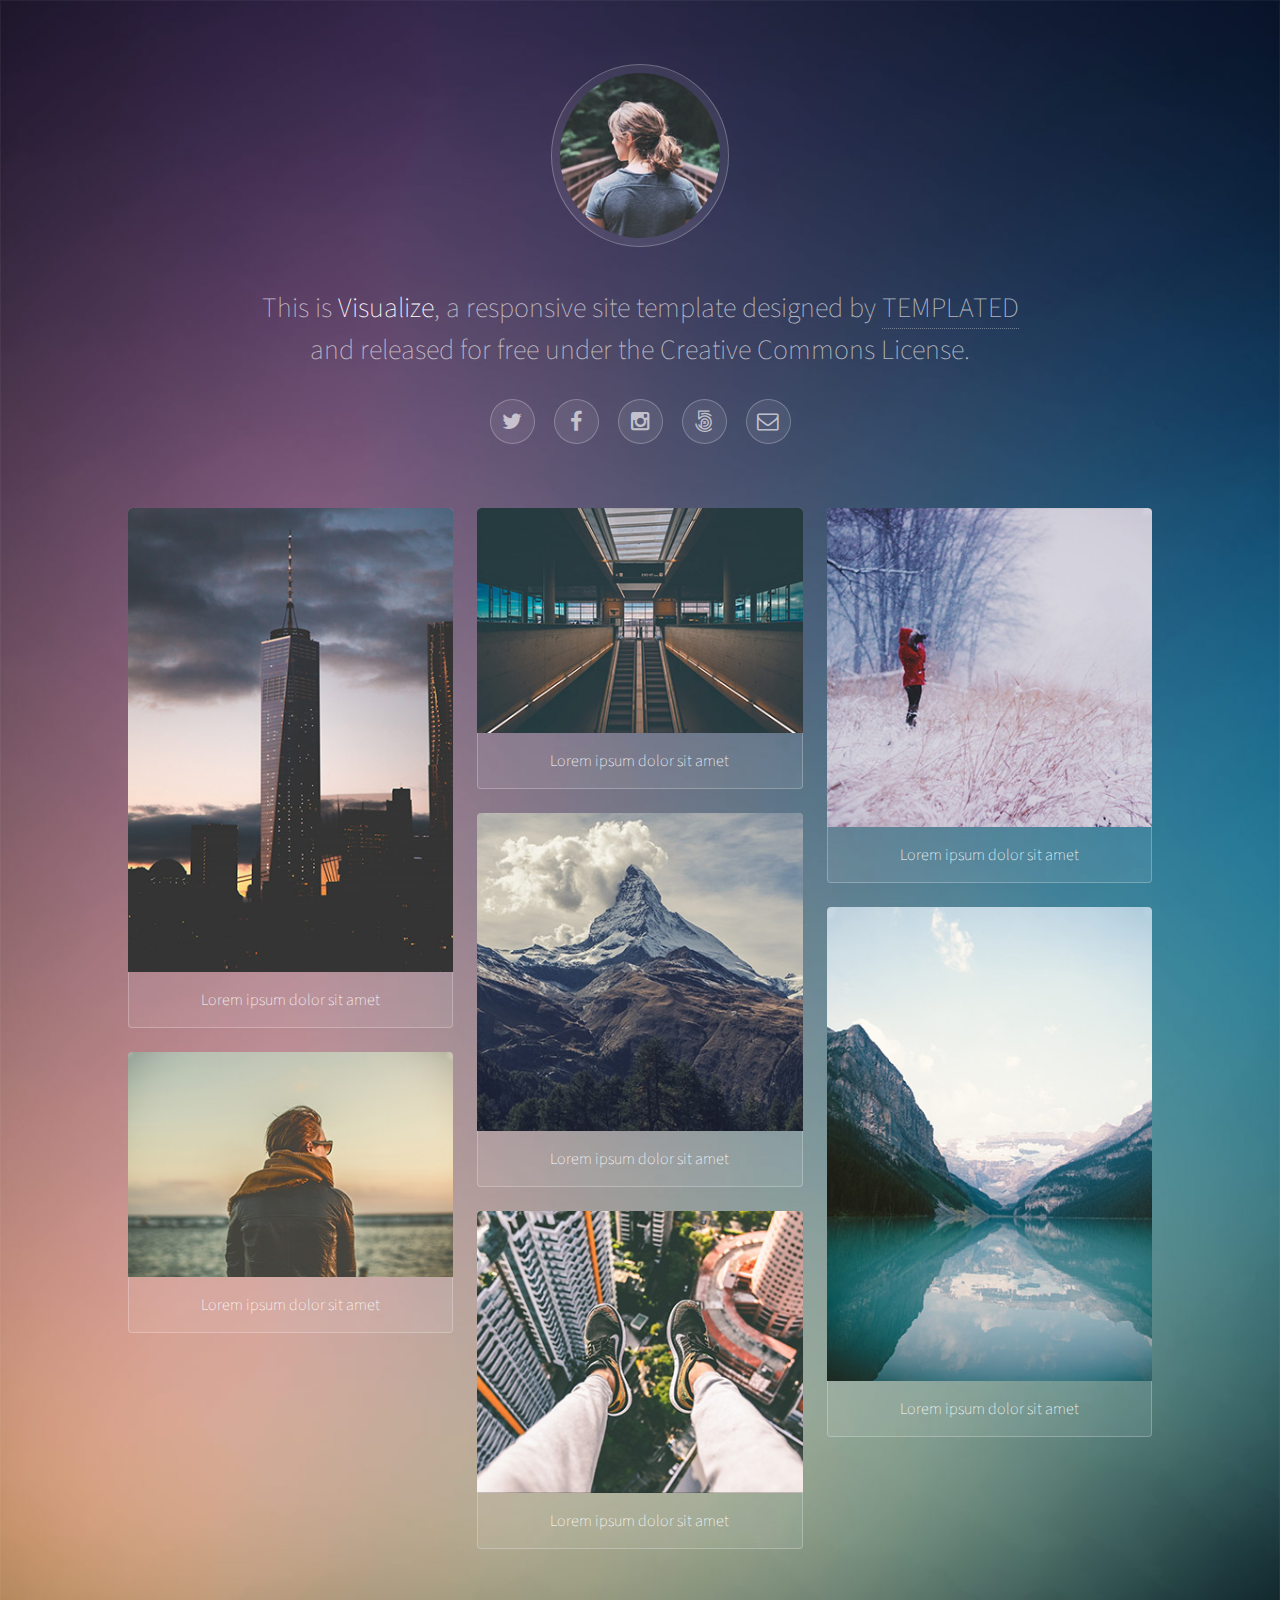
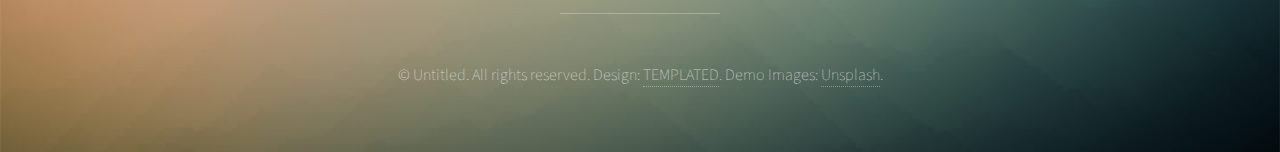
<file: NatureClub/template/index.html>
<!DOCTYPE HTML>
<!--
	Visualize by TEMPLATED
	templated.co @templatedco
	Released for free under the Creative Commons Attribution 3.0 license (templated.co/license)
-->
<html>
	<head>
		<title>Visualize by TEMPLATED</title>
		<meta charset="utf-8" />
		<meta name="viewport" content="width=device-width, initial-scale=1" />
		<link rel="stylesheet" href="assets/css/main.css" />
	</head>
	<body>

		<!-- Wrapper -->
			<div id="wrapper">

				<!-- Header -->
					<header id="header">
						<span class="avatar"><img src="images/avatar.jpg" alt="" /></span>
						<h1>This is <strong>Visualize</strong>, a responsive site template designed by <a href="http://templated.co">TEMPLATED</a><br />
						and released for free under the Creative Commons License.</h1>
						<ul class="icons">
							<li><a href="#" class="icon style2 fa-twitter"><span class="label">Twitter</span></a></li>
							<li><a href="#" class="icon style2 fa-facebook"><span class="label">Facebook</span></a></li>
							<li><a href="#" class="icon style2 fa-instagram"><span class="label">Instagram</span></a></li>
							<li><a href="#" class="icon style2 fa-500px"><span class="label">500px</span></a></li>
							<li><a href="#" class="icon style2 fa-envelope-o"><span class="label">Email</span></a></li>
						</ul>
					</header>

				<!-- Main -->
					<section id="main">

						<!-- Thumbnails -->
							<section class="thumbnails">
								<div>
									<a href="images/fulls/01.jpg">
										<img src="images/thumbs/01.jpg" alt="" />
										<h3>Lorem ipsum dolor sit amet</h3>
									</a>
									<a href="images/fulls/02.jpg">
										<img src="images/thumbs/02.jpg" alt="" />
										<h3>Lorem ipsum dolor sit amet</h3>
									</a>
								</div>
								<div>
									<a href="images/fulls/03.jpg">
										<img src="images/thumbs/03.jpg" alt="" />
										<h3>Lorem ipsum dolor sit amet</h3>
									</a>
									<a href="images/fulls/04.jpg">
										<img src="images/thumbs/04.jpg" alt="" />
										<h3>Lorem ipsum dolor sit amet</h3>
									</a>
									<a href="images/fulls/05.jpg">
										<img src="images/thumbs/05.jpg" alt="" />
										<h3>Lorem ipsum dolor sit amet</h3>
									</a>
								</div>
								<div>
									<a href="images/fulls/06.jpg">
										<img src="images/thumbs/06.jpg" alt="" />
										<h3>Lorem ipsum dolor sit amet</h3>
									</a>
									<a href="images/fulls/07.jpg">
										<img src="images/thumbs/07.jpg" alt="" />
										<h3>Lorem ipsum dolor sit amet</h3>
									</a>
								</div>
							</section>

					</section>

				<!-- Footer -->
					<footer id="footer">
						<p>&copy; Untitled. All rights reserved. Design: <a href="http://templated.co">TEMPLATED</a>. Demo Images: <a href="http://unsplash.com">Unsplash</a>.</p>
					</footer>

			</div>

		<!-- Scripts -->
			<script src="assets/js/jquery.min.js"></script>
			<script src="assets/js/jquery.poptrox.min.js"></script>
			<script src="assets/js/skel.min.js"></script>
			<script src="assets/js/main.js"></script>

	</body>
</html>
</file>
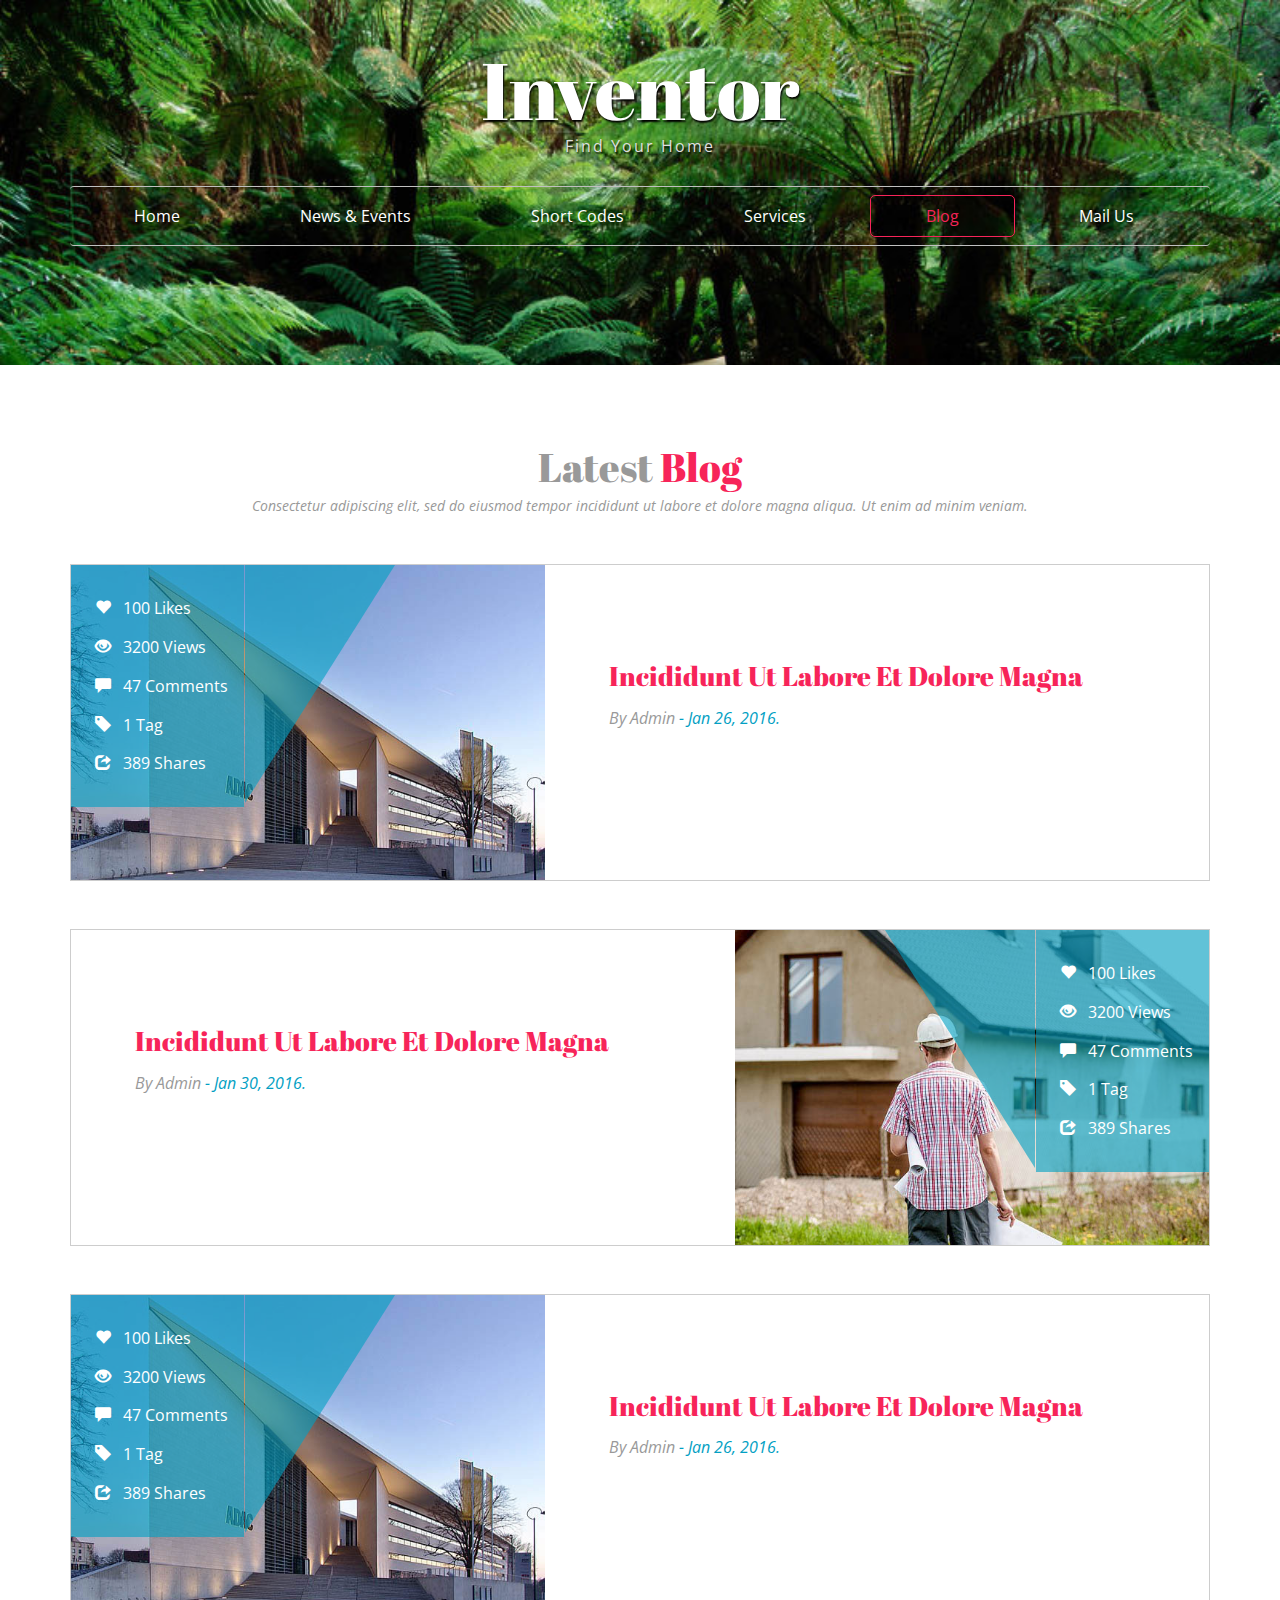
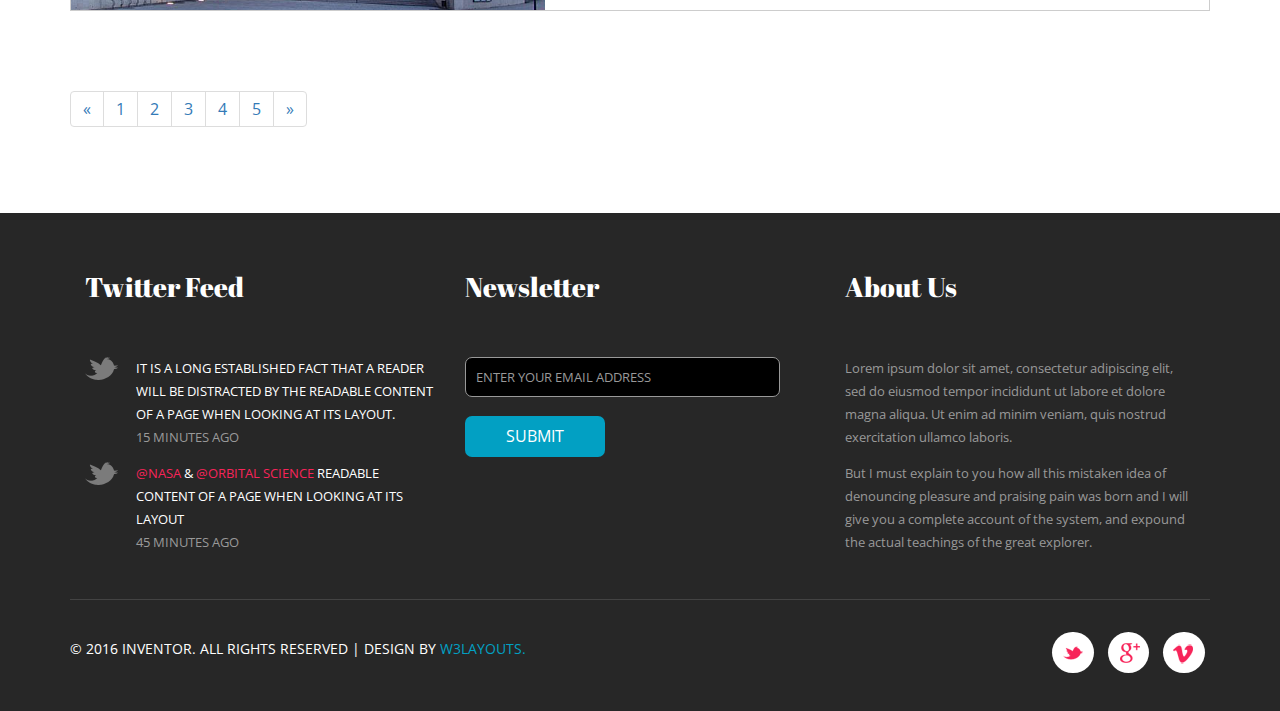
<file: NatureClub/web/blog.html>
<!--
Author: W3layouts
Author URL: http://w3layouts.com
License: Creative Commons Attribution 3.0 Unported
License URL: http://creativecommons.org/licenses/by/3.0/
-->
<!DOCTYPE html>
<html>
<head>
<title>Inventor a Real Estates and Builders Category Flat Bootstrap Responsive Website Template | Blog :: w3layouts</title>
<!-- for-mobile-apps -->
<meta name="viewport" content="width=device-width, initial-scale=1">
<meta http-equiv="Content-Type" content="text/html; charset=utf-8" />
<meta name="keywords" content="Inventor Responsive web template, Bootstrap Web Templates, Flat Web Templates, Android Compatible web template, 
Smartphone Compatible web template, free webdesigns for Nokia, Samsung, LG, SonyEricsson, Motorola web design" />
<script type="application/x-javascript"> addEventListener("load", function() { setTimeout(hideURLbar, 0); }, false);
		function hideURLbar(){ window.scrollTo(0,1); } </script>
<!-- //for-mobile-apps -->
<link href="css/bootstrap.css" rel="stylesheet" type="text/css" media="all" />
<link href="css/style.css" rel="stylesheet" type="text/css" media="all" />
<!-- js -->
<script src="js/jquery-1.11.1.min.js"></script>
<!-- //js -->
<link href='//fonts.googleapis.com/css?family=Open+Sans:400,300,300italic,400italic,600,600italic,700,700italic,800,800italic' rel='stylesheet' type='text/css'>
<link href='//fonts.googleapis.com/css?family=Abril+Fatface' rel='stylesheet' type='text/css'>
</head>
	
<body>
<!-- bannner -->
	<div class="banner1">
		<div class="container">
			<div class="logo">
				<a href="index.html">Inventor <span>Find Your Home</span></a>
			</div>
			<div class="navigation">
				<nav class="navbar navbar-default">
				<!-- Brand and toggle get grouped for better mobile display -->
					<div class="navbar-header">
					  <button type="button" class="navbar-toggle collapsed" data-toggle="collapse" data-target="#bs-example-navbar-collapse-1">
						<span class="sr-only">Toggle navigation</span>
						<span class="icon-bar"></span>
						<span class="icon-bar"></span>
						<span class="icon-bar"></span>
					  </button>
					</div>

					<!-- Collect the nav links, forms, and other content for toggling -->
					<div class="collapse navbar-collapse nav-wil" id="bs-example-navbar-collapse-1">
						<nav class="cl-effect-13" id="cl-effect-13">
							<ul class="nav navbar-nav">
								<li><a href="index.html">Home</a></li>
								<li><a href="events.html">News & Events</a></li>
								<li><a href="short-codes.html">Short Codes</a></li>
								<li><a href="services.html">Services</a></li>
								<li><a href="blog.html" class="active">Blog</a></li>
								<li><a href="mail.html">Mail Us</a></li>
							</ul>
						</nav>
					</div>
					<!-- /.navbar-collapse -->
				</nav>
			</div>
		</div>
	</div>
<!-- //bannner -->
<!-- blog -->
	<div class="blog">
		<div class="container">
			<h3><span>Latest</span> Blog</h3>
			<p class="dolore">Consectetur adipiscing elit, sed do 
				eiusmod tempor incididunt ut labore et dolore magna aliqua. Ut enim ad 
				minim veniam.</p>
			<div class="blog-grids">
				<div class="blog-grid">
					<div class="col-md-5 blog-grid-right">
						<a href="single.html"><img src="images/10.jpg" alt=" " class="img-responsive" /></a>
						<div class="blog-grid-right-pos">
							<ul>
								<li><span class="glyphicon glyphicon-heart" aria-hidden="true"></span> 100 Likes</li>
								<li><a href="#"><span class="glyphicon glyphicon-eye-open" aria-hidden="true"></span> 3200 Views</a></li>
								<li><a href="#"><span class="glyphicon glyphicon-comment" aria-hidden="true"></span> 47 Comments</a></li>
								<li><a href="#"><span class="glyphicon glyphicon-tag" aria-hidden="true"></span> 1 Tag</a></li>
								<li><a href="#"><span class="glyphicon glyphicon-share" aria-hidden="true"></span> 389 Shares</a></li>
							</ul>
						</div>
					</div>
					<div class="col-md-7 blog-grid-left">
						<h4><a href="single.html">incididunt ut labore et dolore magna</a></h4>
						<p>By <a href="single.html">Admin</a> <span>- Jan 26, 2016.</span></p>
						<div class="rem">
							<p>"Sed ut perspiciatis unde omnis iste natus error sit voluptatem accusantium 
								doloremque laudantium, totam rem aperiam, eaque ipsa quae ab illo inventore 
								veritatis et quasi Inventoro beatae.</p>
						</div>
					</div>
					<div class="clearfix"> </div>
				</div>
				<div class="blog-grid">
					<div class="col-md-7 blog-grid-left">
						<h4><a href="single.html">incididunt ut labore et dolore magna</a></h4>
						<p>By <a href="single.html">Admin</a> <span>- Jan 30, 2016.</span></p>
						<div class="rem">
							<p>"Sed ut perspiciatis unde omnis iste natus error sit voluptatem accusantium 
								doloremque laudantium, totam rem aperiam, eaque ipsa quae ab illo inventore 
								veritatis et quasi Inventoro beatae.</p>
						</div>
					</div>
					<div class="col-md-5 blog-grid-right">
						<a href="single.html"><img src="images/1.jpg" alt=" " class="img-responsive" /></a>
						<div class="blog-grid-right-pos1">
							<ul>
								<li><span class="glyphicon glyphicon-heart" aria-hidden="true"></span> 100 Likes</li>
								<li><a href="#"><span class="glyphicon glyphicon-eye-open" aria-hidden="true"></span> 3200 Views</a></li>
								<li><a href="#"><span class="glyphicon glyphicon-comment" aria-hidden="true"></span> 47 Comments</a></li>
								<li><a href="#"><span class="glyphicon glyphicon-tag" aria-hidden="true"></span> 1 Tag</a></li>
								<li><a href="#"><span class="glyphicon glyphicon-share" aria-hidden="true"></span> 389 Shares</a></li>
							</ul>
						</div>
					</div>
					<div class="clearfix"> </div>
				</div>
				<div class="blog-grid">
					<div class="col-md-5 blog-grid-right">
						<a href="single.html"><img src="images/10.jpg" alt=" " class="img-responsive" /></a>
						<div class="blog-grid-right-pos">
							<ul>
								<li><span class="glyphicon glyphicon-heart" aria-hidden="true"></span> 100 Likes</li>
								<li><a href="#"><span class="glyphicon glyphicon-eye-open" aria-hidden="true"></span> 3200 Views</a></li>
								<li><a href="#"><span class="glyphicon glyphicon-comment" aria-hidden="true"></span> 47 Comments</a></li>
								<li><a href="#"><span class="glyphicon glyphicon-tag" aria-hidden="true"></span> 1 Tag</a></li>
								<li><a href="#"><span class="glyphicon glyphicon-share" aria-hidden="true"></span> 389 Shares</a></li>
							</ul>
						</div>
					</div>
					<div class="col-md-7 blog-grid-left">
						<h4><a href="single.html">incididunt ut labore et dolore magna</a></h4>
						<p>By <a href="single.html">Admin</a> <span>- Jan 26, 2016.</span></p>
						<div class="rem">
							<p>"Sed ut perspiciatis unde omnis iste natus error sit voluptatem accusantium 
								doloremque laudantium, totam rem aperiam, eaque ipsa quae ab illo inventore 
								veritatis et quasi Inventoro beatae.</p>
						</div>
					</div>
					<div class="clearfix"> </div>
				</div>
			</div>
			<nav>
			  <ul class="pagination pasge">
				<li>
				  <a href="#" aria-label="Previous">
					<span aria-hidden="true">&laquo;</span>
				  </a>
				</li>
				<li><a href="#">1</a></li>
				<li><a href="#">2</a></li>
				<li><a href="#">3</a></li>
				<li><a href="#">4</a></li>
				<li><a href="#">5</a></li>
				<li>
				  <a href="#" aria-label="Next">
					<span aria-hidden="true">&raquo;</span>
				  </a>
				</li>
			  </ul>
			</nav>
		</div>
	</div>
<!-- //blog -->
<!-- footer -->
	<div class="footer">
		<div class="container">
			<div class="footer-grids">
				<div class="col-md-4 footer-grid-left">
					<h3>twitter feed</h3>
					<ul>
						<li><a href="single.html">It is a long established fact that a reader will 
						be distracted by the readable content of a page when looking at 
						its layout.</a><span>15 minutes ago</span></li>
						<li><a href="mailto:info@example.com" class="cols">@NASA</a> & <a href="mailto:info@example.com" class="cols">
							@orbital science</a> <a href="single.html">readable content of a page when looking at 
							its layout</a><span>45 minutes ago</span></li>
					</ul>
				</div>
				<div class="col-md-4 footer-grid-left">
					<h3>Newsletter</h3>
					<form>
						<input type="email" value="enter your email address" onfocus="this.value = '';" onblur="if (this.value == '') {this.value = 'enter your email address';}" required="">
						<input type="submit" value="Submit" >
					</form>
				</div>
				<div class="col-md-4 footer-grid-left">
					<h3>about us</h3>
					<p>Lorem ipsum dolor sit amet, consectetur adipiscing elit, sed do 
						eiusmod tempor incididunt ut labore et dolore magna aliqua. 
						Ut enim ad minim veniam, quis nostrud exercitation ullamco laboris.
						<span>But I must explain to you how all this mistaken idea of denouncing
						pleasure and praising pain was born and I will give you a complete 
						account of the system, and expound the actual teachings of the 
						great explorer.</span>
						</p>
				</div>
				<div class="clearfix"> </div>
			</div>
			<div class="footer-bottom">
				<div class="footer-bottom-left">
					<p>&copy 2016 Inventor. All rights reserved | Design by <a href="http://w3layouts.com/">W3layouts.</a></p>
				</div>
				<div class="footer-bottom-right">
					<ul>
						<li><a href="#" class="icon-button twitter"><i class="icon-twitter"></i><span></span></a></li>
						<li><a href="#" class="icon-button google"><i class="icon-google"></i><span></span></a></li>
						<li><a href="#" class="icon-button v"><i class="icon-v"></i><span></span></a></li>
					</ul>
				</div>
				<div class="clearfix"> </div>
			</div>
		</div>
	</div>
<!-- //footer -->
<!-- for bootstrap working -->
	<script src="js/bootstrap.js"></script>
<!-- //for bootstrap working -->
</body>
</html>
</file>
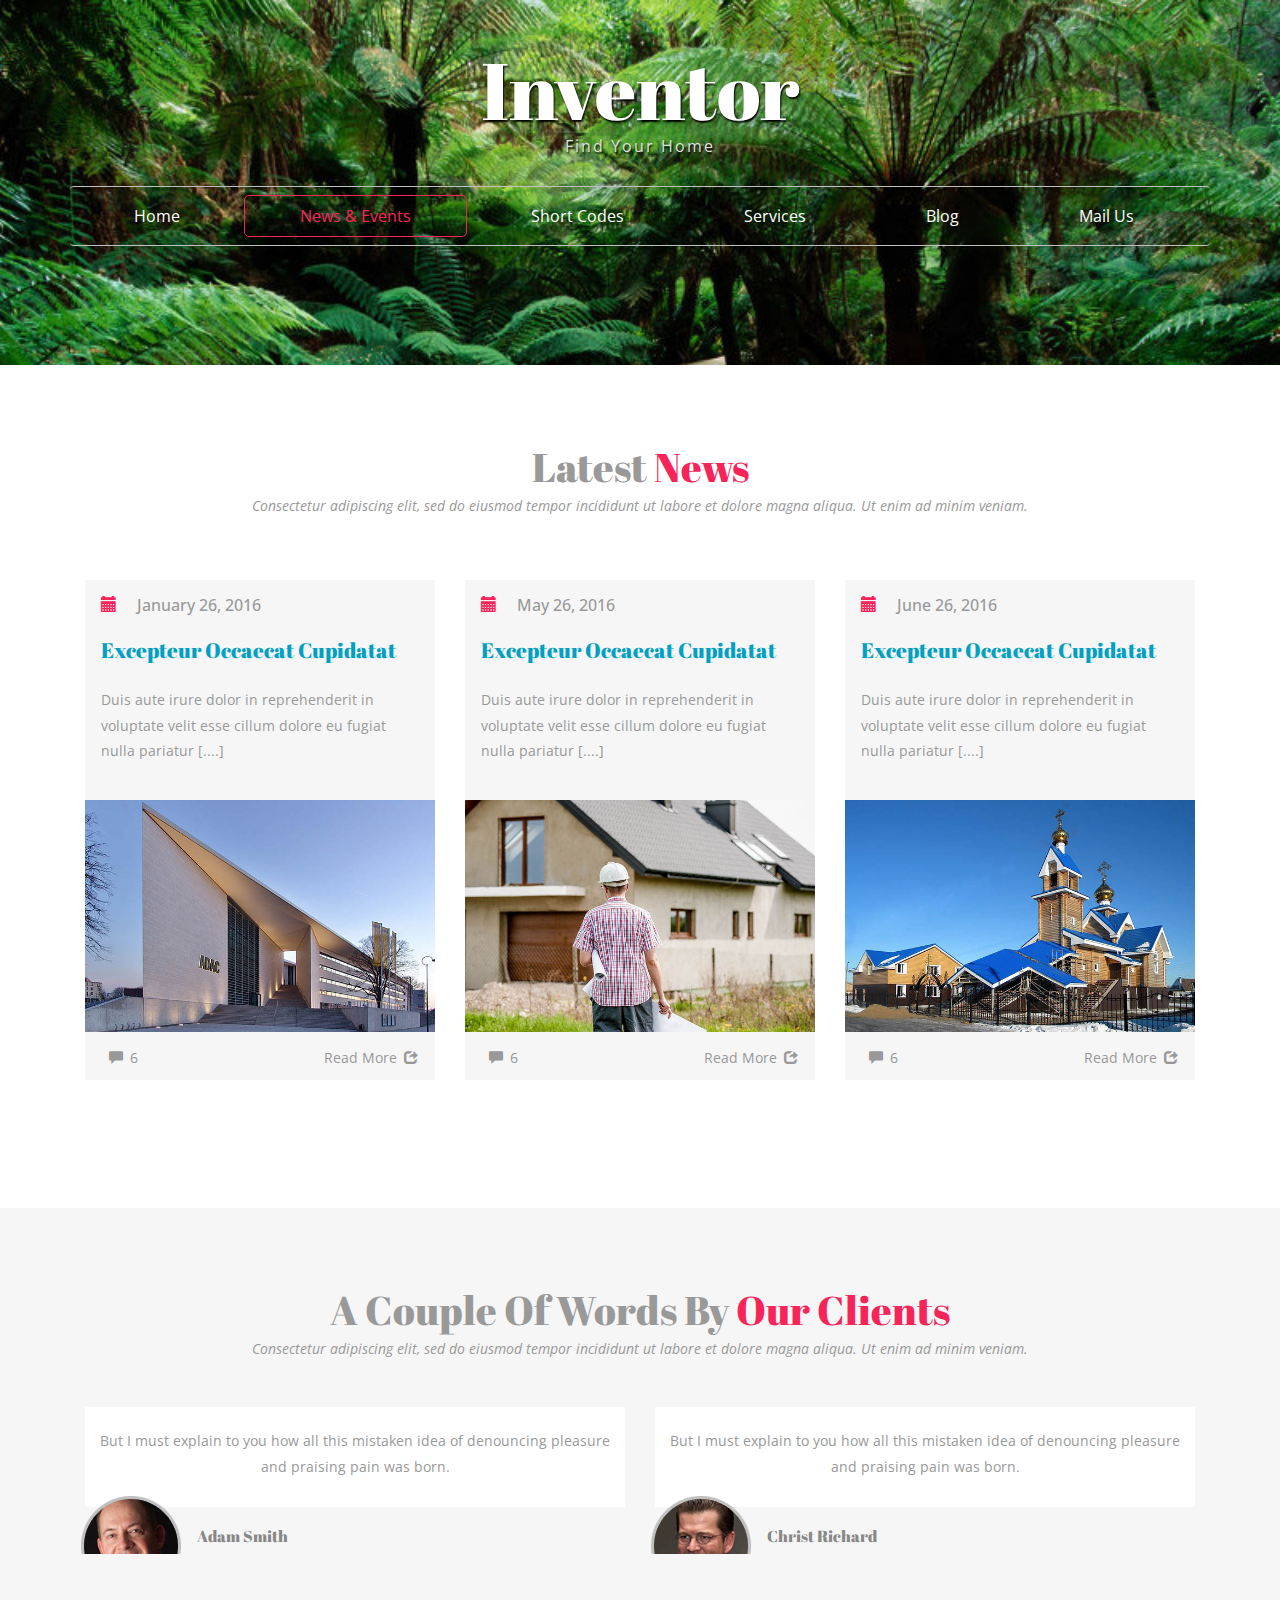
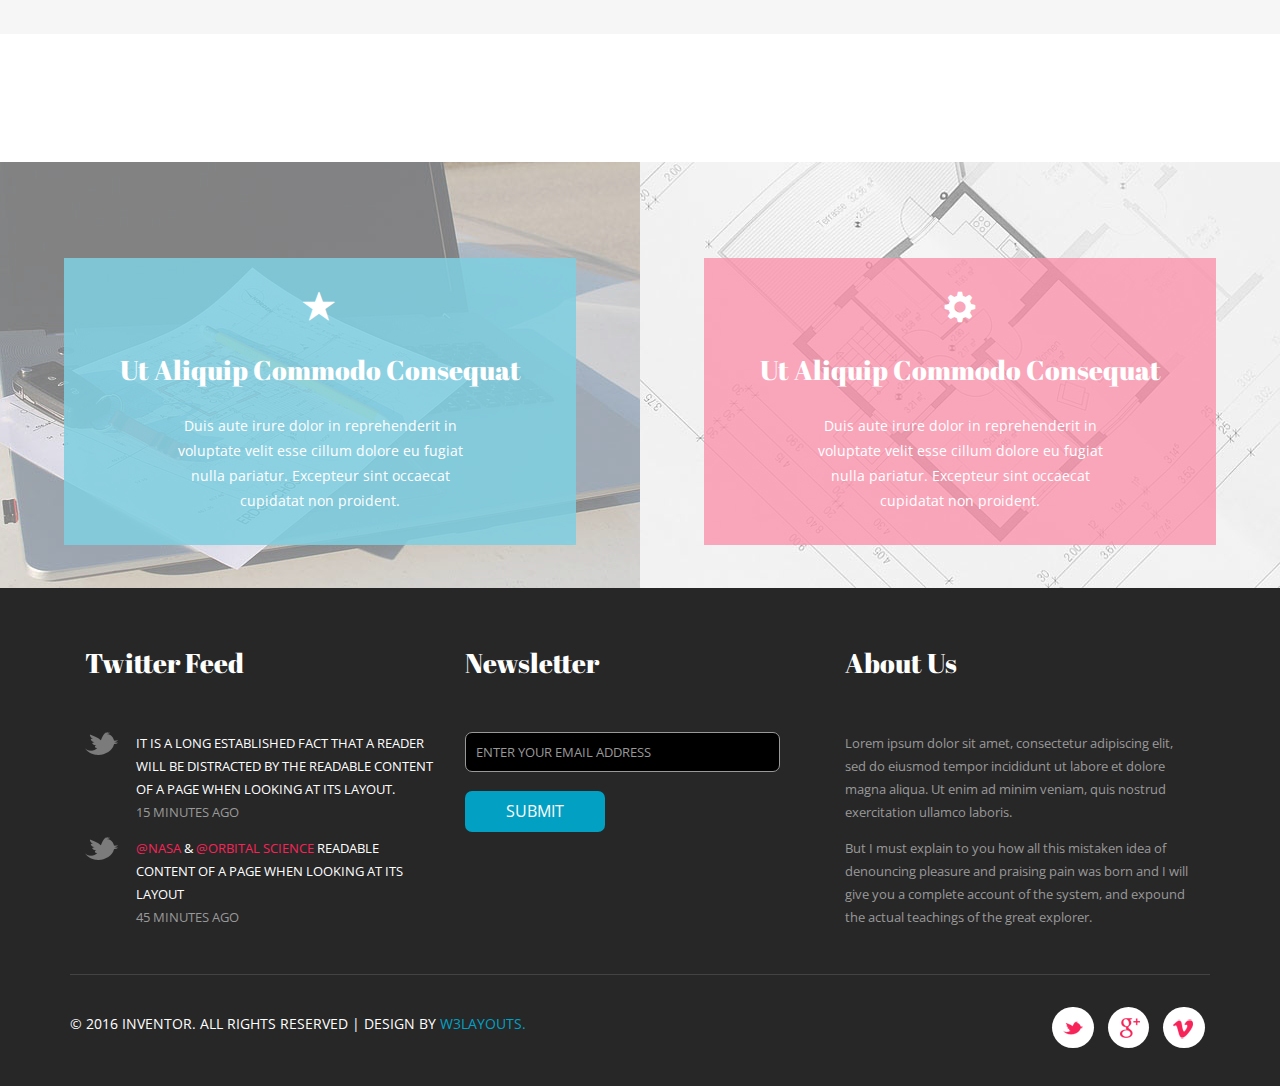
<file: NatureClub/web/events.html>
<!--
Author: W3layouts
Author URL: http://w3layouts.com
License: Creative Commons Attribution 3.0 Unported
License URL: http://creativecommons.org/licenses/by/3.0/
-->
<!DOCTYPE html>
<html>
<head>
<title>Inventor a Real Estates and Builders Category Flat Bootstrap Responsive Website Template | News and Events :: w3layouts</title>
<!-- for-mobile-apps -->
<meta name="viewport" content="width=device-width, initial-scale=1">
<meta http-equiv="Content-Type" content="text/html; charset=utf-8" />
<meta name="keywords" content="Inventor Responsive web template, Bootstrap Web Templates, Flat Web Templates, Android Compatible web template, 
Smartphone Compatible web template, free webdesigns for Nokia, Samsung, LG, SonyEricsson, Motorola web design" />
<script type="application/x-javascript"> addEventListener("load", function() { setTimeout(hideURLbar, 0); }, false);
		function hideURLbar(){ window.scrollTo(0,1); } </script>
<!-- //for-mobile-apps -->
<link href="css/bootstrap.css" rel="stylesheet" type="text/css" media="all" />
<link href="css/style.css" rel="stylesheet" type="text/css" media="all" />
<!-- js -->
<script src="js/jquery-1.11.1.min.js"></script>
<!-- //js -->
<link href='//fonts.googleapis.com/css?family=Open+Sans:400,300,300italic,400italic,600,600italic,700,700italic,800,800italic' rel='stylesheet' type='text/css'>
<link href='//fonts.googleapis.com/css?family=Abril+Fatface' rel='stylesheet' type='text/css'>
</head>
	
<body>
<!-- bannner -->
	<div class="banner1">
		<div class="container">
			<div class="logo">
				<a href="index.html">Inventor <span>Find Your Home</span></a>
			</div>
			<div class="navigation">
				<nav class="navbar navbar-default">
				<!-- Brand and toggle get grouped for better mobile display -->
					<div class="navbar-header">
					  <button type="button" class="navbar-toggle collapsed" data-toggle="collapse" data-target="#bs-example-navbar-collapse-1">
						<span class="sr-only">Toggle navigation</span>
						<span class="icon-bar"></span>
						<span class="icon-bar"></span>
						<span class="icon-bar"></span>
					  </button>
					</div>

					<!-- Collect the nav links, forms, and other content for toggling -->
					<div class="collapse navbar-collapse nav-wil" id="bs-example-navbar-collapse-1">
						<nav class="cl-effect-13" id="cl-effect-13">
							<ul class="nav navbar-nav">
								<li><a href="index.html">Home</a></li>
								<li><a href="events.html" class="active">News & Events</a></li>
								<li><a href="short-codes.html">Short Codes</a></li>
								<li><a href="services.html">Services</a></li>
								<li><a href="blog.html">Blog</a></li>
								<li><a href="mail.html">Mail Us</a></li>
							</ul>
						</nav>
					</div>
					<!-- /.navbar-collapse -->
				</nav>
			</div>
		</div>
	</div>
<!-- //bannner -->
<!-- news -->
	<div class="news">
		<div class="container">
			<h3><span>Latest</span> News</h3>
			<p class="dolore">Consectetur adipiscing elit, sed do 
				eiusmod tempor incididunt ut labore et dolore magna aliqua. Ut enim ad 
				minim veniam.</p>
			<div class="news-grids">
				<div class="col-md-4 news-grid">
					<div class="news-grid1">
						<div class="news-grid1-sub">
							<h4><span class="glyphicon glyphicon-calendar" aria-hidden="true"></span>
								January 26, 2016</h4>
							<h5><a href="single.html">Excepteur occaecat cupidatat</a></h5>
							<p>Duis aute irure dolor in reprehenderit in voluptate velit esse cillum 
								dolore eu fugiat nulla pariatur  [....]</p>
						</div>
						<img src="images/10.jpg" alt=" " class="img-responsive" />
						<ul>
							<li><a href="#"><span class="glyphicon glyphicon-comment" aria-hidden="true"></span>6</a></li>
							<li><a href="single.html">Read More<i class="glyphicon glyphicon-share" aria-hidden="true"></i></a></li>
							<div class="cleafix"> </div>
						</ul>
					</div>
				</div>
				<div class="col-md-4 news-grid">
					<div class="news-grid1">
						<div class="news-grid1-sub">
							<h4><span class="glyphicon glyphicon-calendar" aria-hidden="true"></span>
								May 26, 2016</h4>
							<h5><a href="single.html">Excepteur occaecat cupidatat</a></h5>
							<p>Duis aute irure dolor in reprehenderit in voluptate velit esse cillum 
								dolore eu fugiat nulla pariatur  [....]</p>
						</div>
						<img src="images/1.jpg" alt=" " class="img-responsive" />
						<ul>
							<li><a href="#"><span class="glyphicon glyphicon-comment" aria-hidden="true"></span>6</a></li>
							<li><a href="single.html">Read More<i class="glyphicon glyphicon-share" aria-hidden="true"></i></a></li>
							<div class="cleafix"> </div>
						</ul>
					</div>
				</div>
				<div class="col-md-4 news-grid">
					<div class="news-grid1">
						<div class="news-grid1-sub">
							<h4><span class="glyphicon glyphicon-calendar" aria-hidden="true"></span>
								June 26, 2016</h4>
							<h5><a href="single.html">Excepteur occaecat cupidatat</a></h5>
							<p>Duis aute irure dolor in reprehenderit in voluptate velit esse cillum 
								dolore eu fugiat nulla pariatur  [....]</p>
						</div>
						<img src="images/9.jpg" alt=" " class="img-responsive" />
						<ul>
							<li><a href="#"><span class="glyphicon glyphicon-comment" aria-hidden="true"></span>6</a></li>
							<li><a href="single.html">Read More<i class="glyphicon glyphicon-share" aria-hidden="true"></i></a></li>
							<div class="cleafix"> </div>
						</ul>
					</div>
				</div>
				<div class="clearfix"> </div>
			</div>
		</div>
	</div>
	<div class="testimonials">
		<div class="container">
			<h3><span>A Couple Of Words By</span> Our Clients</h3>
			<p class="dolore">Consectetur adipiscing elit, sed do 
				eiusmod tempor incididunt ut labore et dolore magna aliqua. Ut enim ad 
				minim veniam.</p>
			<div class="wmuSlider example1">
			    <div class="wmuSliderWrapper">
					<article style="position: absolute; width: 100%; opacity: 0;"> 
						<div class="banner-wrap">
							<div class="testimonials-grids">
								<div class="col-md-6 testimonials-grid">
									<p>But I must explain to you how all this mistaken idea of denouncing 
										pleasure and praising pain was born.</p>
									<div class="testimonials-grid-pos">
										<div class="testimonials-grid-pos-left">
											<img src="images/1.png" alt=" " class="img-responsive" />
										</div>
										<div class="testimonials-grid-pos-right">
											<h4>Adam Smith</h4>
											<p>Company CEO and Inventor</p>
										</div>
										<div class="clearfix"> </div>
									</div>
								</div>
								<div class="col-md-6 testimonials-grid">
									<p>But I must explain to you how all this mistaken idea of denouncing 
										pleasure and praising pain was born.</p>
									<div class="testimonials-grid-pos">
										<div class="testimonials-grid-pos-left">
											<img src="images/4.png" alt=" " class="img-responsive" />
										</div>
										<div class="testimonials-grid-pos-right">
											<h4>Christ Richard</h4>
											<p>Company CEO and Inventor</p>
										</div>
										<div class="clearfix"> </div>
									</div>
								</div>
								<div class="clearfix"> </div>
							</div>
						</div>
					</article>
					<article style="position: absolute; width: 100%; opacity: 0;"> 
						<div class="banner-wrap">
							<div class="testimonials-grids">
								<div class="col-md-6 testimonials-grid">
									<p>But I must explain to you how all this mistaken idea of denouncing 
										pleasure and praising pain was born.</p>
									<div class="testimonials-grid-pos">
										<div class="testimonials-grid-pos-left">
											<img src="images/6.png" alt=" " class="img-responsive" />
										</div>
										<div class="testimonials-grid-pos-right">
											<h4>Ricky Roy</h4>
											<p>Company CEO and Inventor</p>
										</div>
										<div class="clearfix"> </div>
									</div>
								</div>
								<div class="col-md-6 testimonials-grid">
									<p>But I must explain to you how all this mistaken idea of denouncing 
										pleasure and praising pain was born.</p>
									<div class="testimonials-grid-pos">
										<div class="testimonials-grid-pos-left">
											<img src="images/5.png" alt=" " class="img-responsive" />
										</div>
										<div class="testimonials-grid-pos-right">
											<h4>Andrew Bruise</h4>
											<p>Company CEO and Inventor</p>
										</div>
										<div class="clearfix"> </div>
									</div>
								</div>
								<div class="clearfix"> </div>
							</div>
						</div>
					</article>
				</div>
			</div>
						<script src="js/jquery.wmuSlider.js"></script> 
							  <script>
								$('.example1').wmuSlider();         
							 </script> 
		</div>
	</div>
<!-- //news -->
<!-- banner-bottom1 -->
	<div class="banner-bottom1">
			<div class="banner-bottom1-info">
				<div class="col-md-6 banner-bottom1-left">
					<div class="banner-bottom1-left1">
						<span class="glyphicon glyphicon-star" aria-hidden="true"></span>
						<h3>ut aliquip commodo consequat</h3>
						<p>Duis aute irure dolor in reprehenderit in voluptate velit esse 
							cillum dolore eu fugiat nulla pariatur. Excepteur sint occaecat 
							cupidatat non proident.</p>
					</div>
				</div>
				<div class="col-md-6 banner-bottom1-right">
					<div class="banner-bottom1-left1 right1">
						<span class="glyphicon glyphicon-cog" aria-hidden="true"></span>
						<h3>ut aliquip commodo consequat</h3>
						<p>Duis aute irure dolor in reprehenderit in voluptate velit esse 
							cillum dolore eu fugiat nulla pariatur. Excepteur sint occaecat 
							cupidatat non proident.</p>
					</div>
				</div>
				<div class="clearfix"> </div>
			</div>
	</div>
<!-- //banner-bottom1 -->
<!-- footer -->
	<div class="footer">
		<div class="container">
			<div class="footer-grids">
				<div class="col-md-4 footer-grid-left">
					<h3>twitter feed</h3>
					<ul>
						<li><a href="single.html">It is a long established fact that a reader will 
						be distracted by the readable content of a page when looking at 
						its layout.</a><span>15 minutes ago</span></li>
						<li><a href="mailto:info@example.com" class="cols">@NASA</a> & <a href="mailto:info@example.com" class="cols">
							@orbital science</a> <a href="single.html">readable content of a page when looking at 
							its layout</a><span>45 minutes ago</span></li>
					</ul>
				</div>
				<div class="col-md-4 footer-grid-left">
					<h3>Newsletter</h3>
					<form>
						<input type="email" value="enter your email address" onfocus="this.value = '';" onblur="if (this.value == '') {this.value = 'enter your email address';}" required="">
						<input type="submit" value="Submit" >
					</form>
				</div>
				<div class="col-md-4 footer-grid-left">
					<h3>about us</h3>
					<p>Lorem ipsum dolor sit amet, consectetur adipiscing elit, sed do 
						eiusmod tempor incididunt ut labore et dolore magna aliqua. 
						Ut enim ad minim veniam, quis nostrud exercitation ullamco laboris.
						<span>But I must explain to you how all this mistaken idea of denouncing
						pleasure and praising pain was born and I will give you a complete 
						account of the system, and expound the actual teachings of the 
						great explorer.</span>
						</p>
				</div>
				<div class="clearfix"> </div>
			</div>
			<div class="footer-bottom">
				<div class="footer-bottom-left">
					<p>&copy 2016 Inventor. All rights reserved | Design by <a href="http://w3layouts.com/">W3layouts.</a></p>
				</div>
				<div class="footer-bottom-right">
					<ul>
						<li><a href="#" class="icon-button twitter"><i class="icon-twitter"></i><span></span></a></li>
						<li><a href="#" class="icon-button google"><i class="icon-google"></i><span></span></a></li>
						<li><a href="#" class="icon-button v"><i class="icon-v"></i><span></span></a></li>
					</ul>
				</div>
				<div class="clearfix"> </div>
			</div>
		</div>
	</div>
<!-- //footer -->
<!-- for bootstrap working -->
	<script src="js/bootstrap.js"></script>
<!-- //for bootstrap working -->
</body>
</html>
</file>
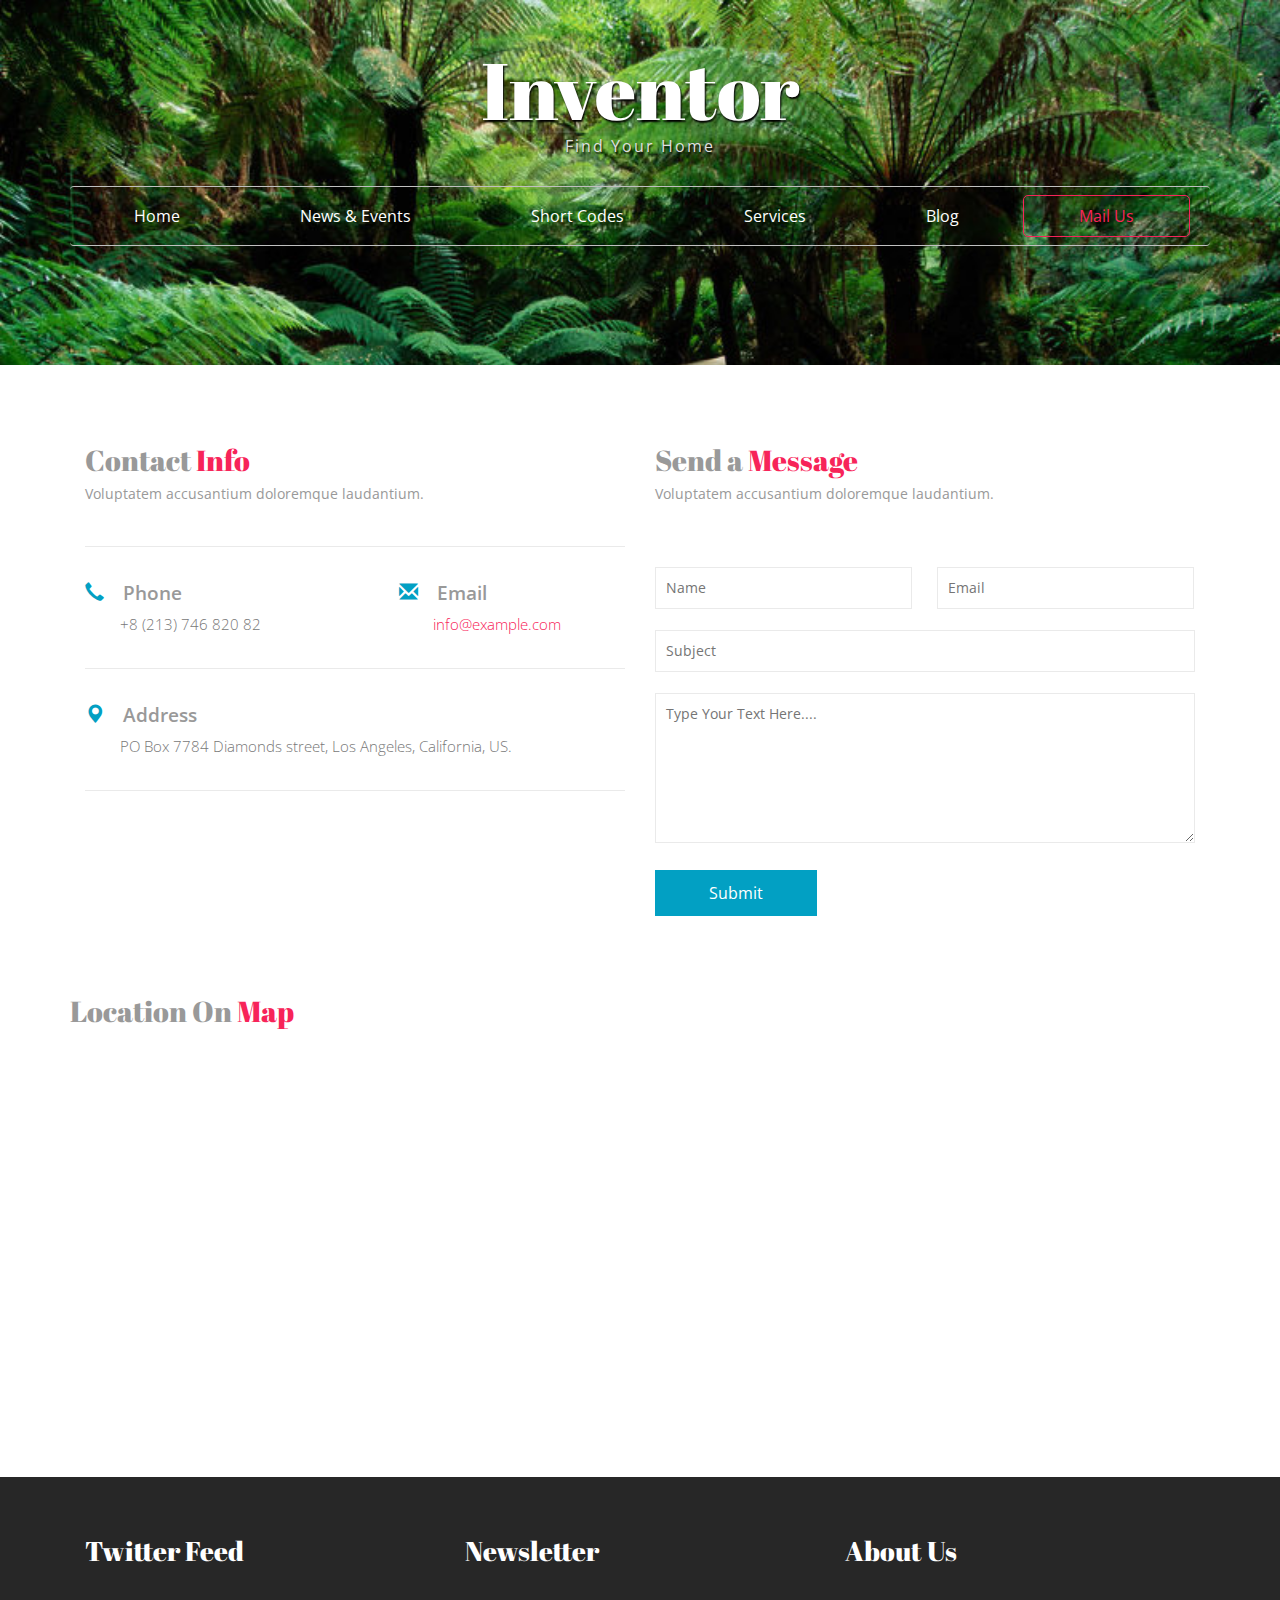
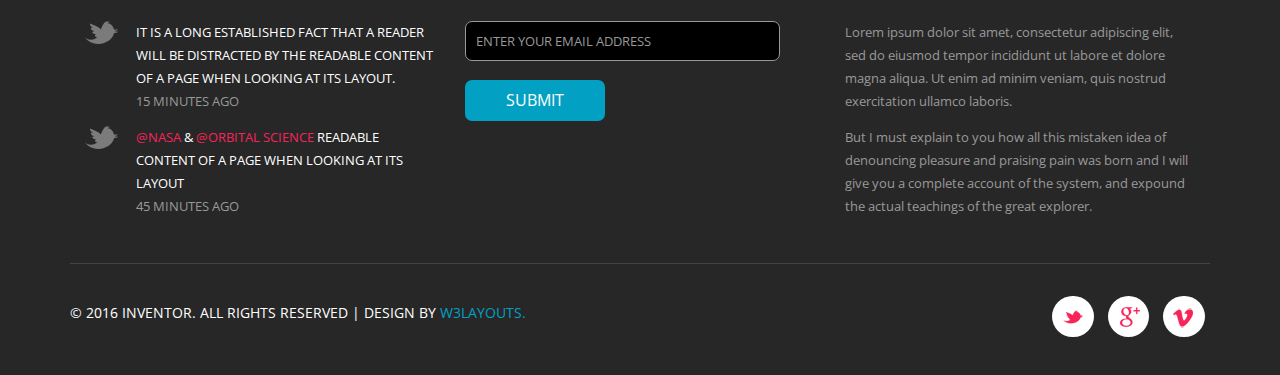
<file: NatureClub/web/mail.html>
<!--
Author: W3layouts
Author URL: http://w3layouts.com
License: Creative Commons Attribution 3.0 Unported
License URL: http://creativecommons.org/licenses/by/3.0/
-->
<!DOCTYPE html>
<html>
<head>
<title>Inventor a Real Estates and Builders Category Flat Bootstrap Responsive Website Template | Mail Us :: w3layouts</title>
<!-- for-mobile-apps -->
<meta name="viewport" content="width=device-width, initial-scale=1">
<meta http-equiv="Content-Type" content="text/html; charset=utf-8" />
<meta name="keywords" content="Inventor Responsive web template, Bootstrap Web Templates, Flat Web Templates, Android Compatible web template, 
Smartphone Compatible web template, free webdesigns for Nokia, Samsung, LG, SonyEricsson, Motorola web design" />
<script type="application/x-javascript"> addEventListener("load", function() { setTimeout(hideURLbar, 0); }, false);
		function hideURLbar(){ window.scrollTo(0,1); } </script>
<!-- //for-mobile-apps -->
<link href="css/bootstrap.css" rel="stylesheet" type="text/css" media="all" />
<link href="css/style.css" rel="stylesheet" type="text/css" media="all" />
<!-- js -->
<script src="js/jquery-1.11.1.min.js"></script>
<!-- //js -->
<link href='//fonts.googleapis.com/css?family=Open+Sans:400,300,300italic,400italic,600,600italic,700,700italic,800,800italic' rel='stylesheet' type='text/css'>
<link href='//fonts.googleapis.com/css?family=Abril+Fatface' rel='stylesheet' type='text/css'>
</head>
	
<body>
<!-- bannner -->
	<div class="banner1">
		<div class="container">
			<div class="logo">
				<a href="index.html">Inventor <span>Find Your Home</span></a>
			</div>
			<div class="navigation">
				<nav class="navbar navbar-default">
				<!-- Brand and toggle get grouped for better mobile display -->
					<div class="navbar-header">
					  <button type="button" class="navbar-toggle collapsed" data-toggle="collapse" data-target="#bs-example-navbar-collapse-1">
						<span class="sr-only">Toggle navigation</span>
						<span class="icon-bar"></span>
						<span class="icon-bar"></span>
						<span class="icon-bar"></span>
					  </button>
					</div>

					<!-- Collect the nav links, forms, and other content for toggling -->
					<div class="collapse navbar-collapse nav-wil" id="bs-example-navbar-collapse-1">
						<nav class="cl-effect-13" id="cl-effect-13">
							<ul class="nav navbar-nav">
								<li><a href="index.html">Home</a></li>
								<li><a href="events.html">News & Events</a></li>
								<li><a href="short-codes.html">Short Codes</a></li>
								<li><a href="services.html">Services</a></li>
								<li><a href="blog.html">Blog</a></li>
								<li><a href="mail.html" class="active">Mail Us</a></li>
							</ul>
						</nav>
					</div>
					<!-- /.navbar-collapse -->
				</nav>
			</div>
		</div>
	</div>
<!-- //bannner -->
<!-- mail -->
	<div class="mail">
		<div class="container">
			<div class="col-md-6 mail-left">
				<h3>Contact <span>Info</span></h3>
				<p>Voluptatem accusantium doloremque laudantium.</p>
				<ul>
					<li><i class="glyphicon glyphicon-earphone" aria-hidden="true"></i>Phone<span>+8 (213) 746 820 82</span></li>
					<li><i class="glyphicon glyphicon-envelope" aria-hidden="true"></i>Email<a href="mailto:info@example.com">info@example.com</a></li>
				</ul>
				<ul>
					<li><i class="glyphicon glyphicon-map-marker" aria-hidden="true"></i>Address<span>PO Box 7784 Diamonds street, Los Angeles, California, US.</span></li>
				</ul>
			</div>
			<div class="col-md-6 mail-left">
				<h3>Send a <span>Message</span></h3>
				<p>Voluptatem accusantium doloremque laudantium.</p>
				<form>
					<input type="text" placeholder="Name" required=" ">
					<input type="email" placeholder="Email" required=" ">
					<div class="clearfix"> </div>
					<input type="text" placeholder="Subject" required=" ">
					<textarea placeholder="Type Your Text Here...." required=" "></textarea>
					<input type="submit" value="Submit">
				</form>
			</div>
			<div class="clearfix"> </div>
		</div>
	</div>
	<div class="map">
		<div class="container">
			<h3>Location On <span>Map</span></h3>
		</div>
		<iframe src="https://www.google.com/maps/embed?pb=!1m18!1m12!1m3!1d26359195.17562375!2d-113.7156245614499!3d36.2473834534249!2m3!1f0!2f0!3f0!3m2!1i1024!2i768!4f13.1!3m3!1m2!1s0x54eab584e432360b%3A0x1c3bb99243deb742!2sUnited+States!5e0!3m2!1sen!2sin!4v1452332634941" frameborder="0" style="border:0" allowfullscreen></iframe>
	</div>
<!-- //mail -->
<!-- footer -->
	<div class="footer">
		<div class="container">
			<div class="footer-grids">
				<div class="col-md-4 footer-grid-left">
					<h3>twitter feed</h3>
					<ul>
						<li><a href="single.html">It is a long established fact that a reader will 
						be distracted by the readable content of a page when looking at 
						its layout.</a><span>15 minutes ago</span></li>
						<li><a href="mailto:info@example.com" class="cols">@NASA</a> & <a href="mailto:info@example.com" class="cols">
							@orbital science</a> <a href="single.html">readable content of a page when looking at 
							its layout</a><span>45 minutes ago</span></li>
					</ul>
				</div>
				<div class="col-md-4 footer-grid-left">
					<h3>Newsletter</h3>
					<form>
						<input type="email" value="enter your email address" onfocus="this.value = '';" onblur="if (this.value == '') {this.value = 'enter your email address';}" required="">
						<input type="submit" value="Submit" >
					</form>
				</div>
				<div class="col-md-4 footer-grid-left">
					<h3>about us</h3>
					<p>Lorem ipsum dolor sit amet, consectetur adipiscing elit, sed do 
						eiusmod tempor incididunt ut labore et dolore magna aliqua. 
						Ut enim ad minim veniam, quis nostrud exercitation ullamco laboris.
						<span>But I must explain to you how all this mistaken idea of denouncing
						pleasure and praising pain was born and I will give you a complete 
						account of the system, and expound the actual teachings of the 
						great explorer.</span>
						</p>
				</div>
				<div class="clearfix"> </div>
			</div>
			<div class="footer-bottom">
				<div class="footer-bottom-left">
					<p>&copy 2016 Inventor. All rights reserved | Design by <a href="http://w3layouts.com/">W3layouts.</a></p>
				</div>
				<div class="footer-bottom-right">
					<ul>
						<li><a href="#" class="icon-button twitter"><i class="icon-twitter"></i><span></span></a></li>
						<li><a href="#" class="icon-button google"><i class="icon-google"></i><span></span></a></li>
						<li><a href="#" class="icon-button v"><i class="icon-v"></i><span></span></a></li>
					</ul>
				</div>
				<div class="clearfix"> </div>
			</div>
		</div>
	</div>
<!-- //footer -->
<!-- for bootstrap working -->
	<script src="js/bootstrap.js"></script>
<!-- //for bootstrap working -->
</body>
</html>
</file>
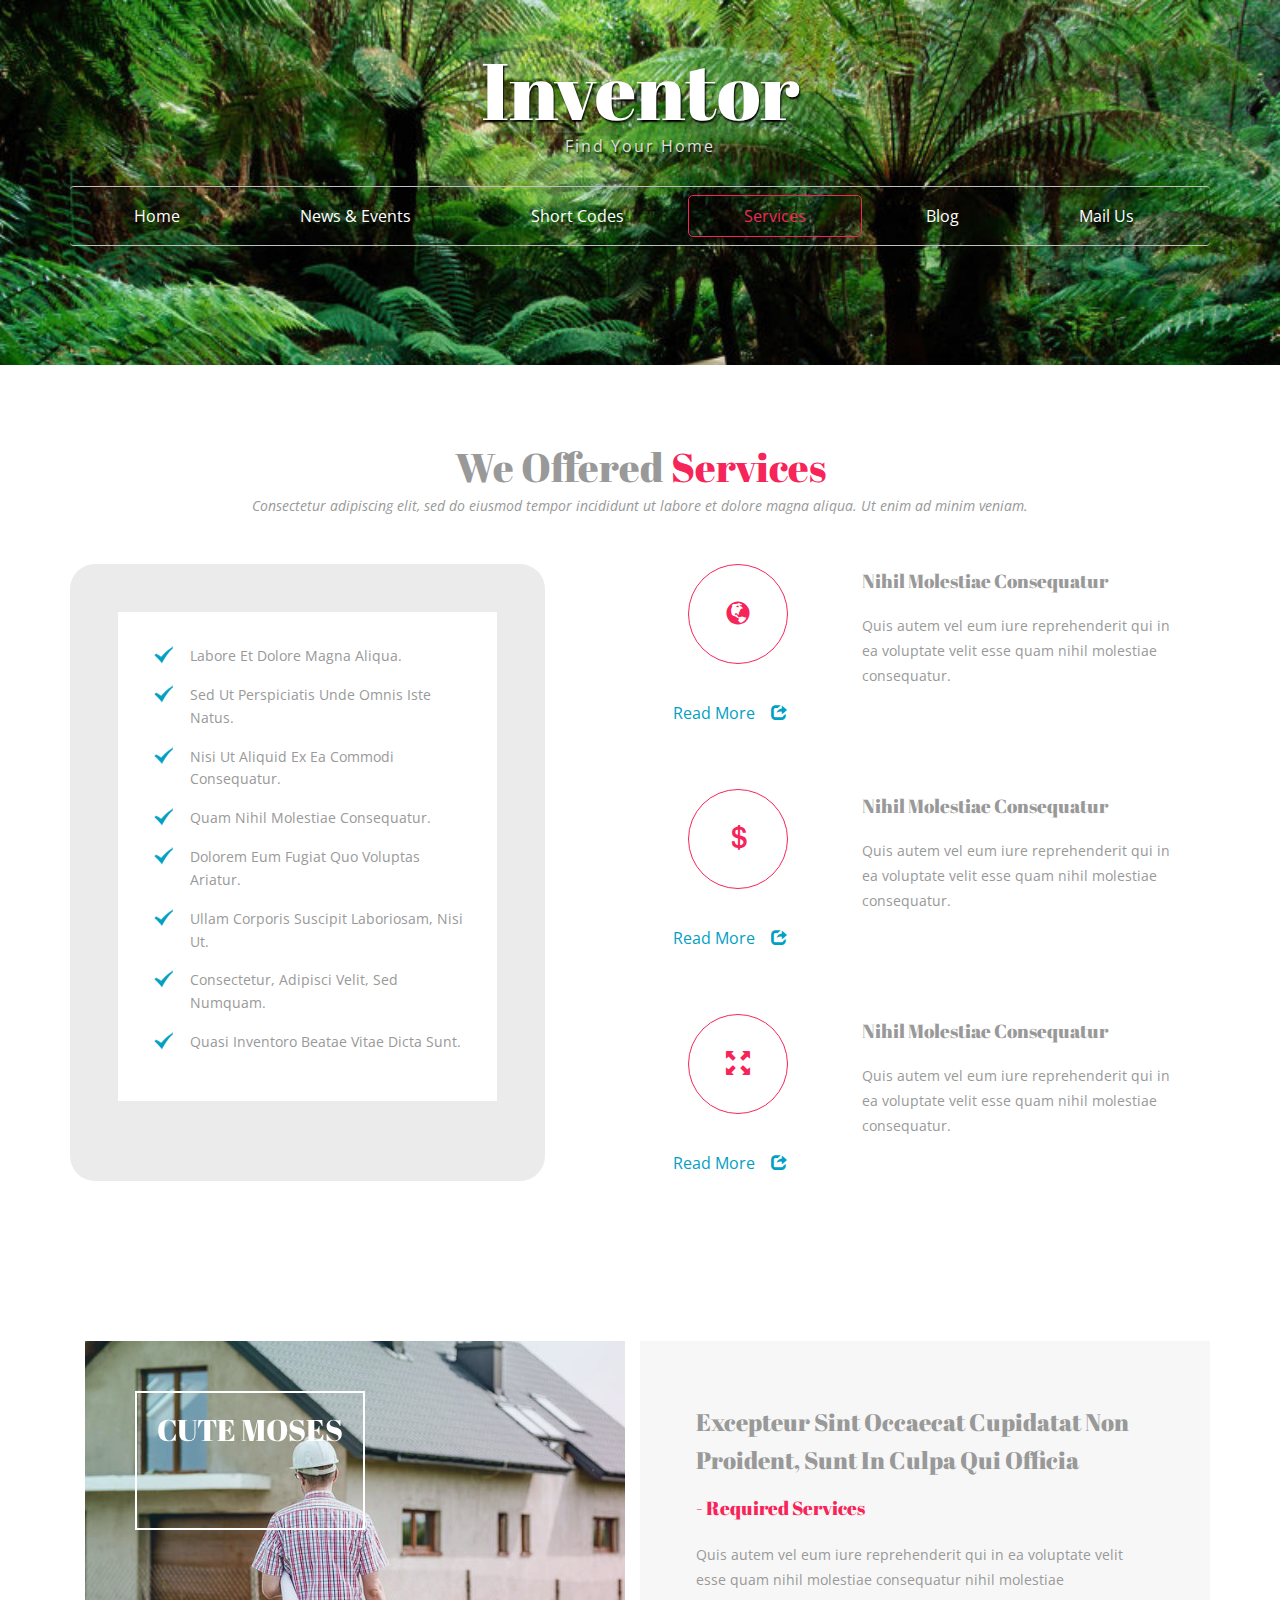
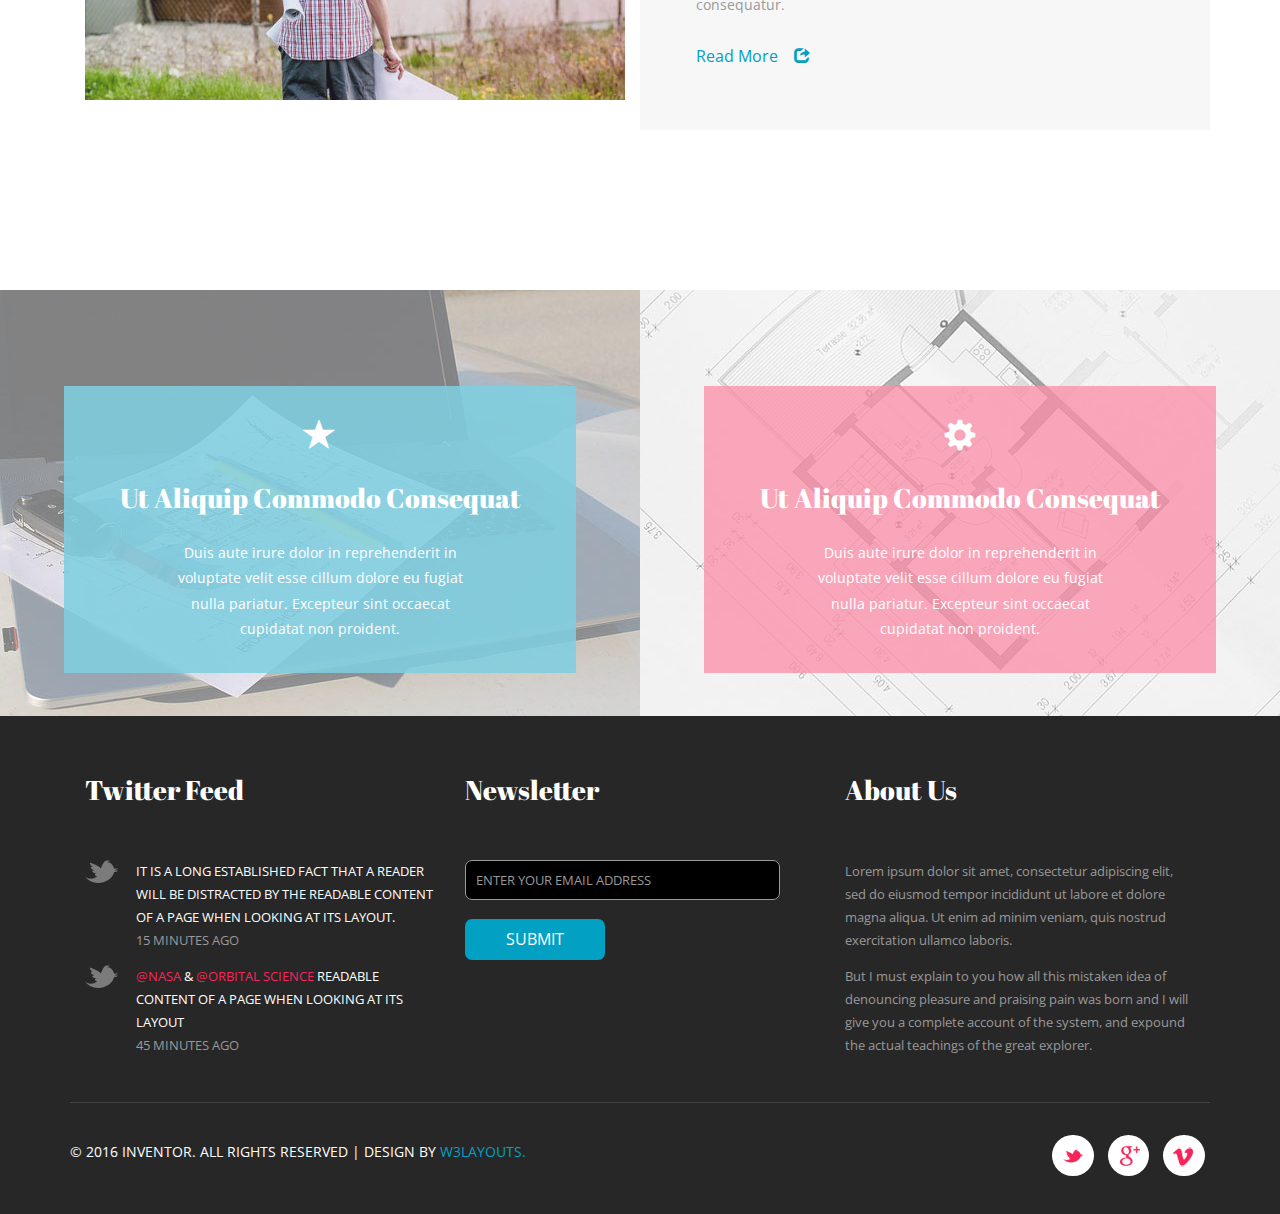
<file: NatureClub/web/services.html>
<!--
Author: W3layouts
Author URL: http://w3layouts.com
License: Creative Commons Attribution 3.0 Unported
License URL: http://creativecommons.org/licenses/by/3.0/
-->
<!DOCTYPE html>
<html>
<head>
<title>Inventor a Real Estates and Builders Category Flat Bootstrap Responsive Website Template | Services :: w3layouts</title>
<!-- for-mobile-apps -->
<meta name="viewport" content="width=device-width, initial-scale=1">
<meta http-equiv="Content-Type" content="text/html; charset=utf-8" />
<meta name="keywords" content="Inventor Responsive web template, Bootstrap Web Templates, Flat Web Templates, Android Compatible web template, 
Smartphone Compatible web template, free webdesigns for Nokia, Samsung, LG, SonyEricsson, Motorola web design" />
<script type="application/x-javascript"> addEventListener("load", function() { setTimeout(hideURLbar, 0); }, false);
		function hideURLbar(){ window.scrollTo(0,1); } </script>
<!-- //for-mobile-apps -->
<link href="css/bootstrap.css" rel="stylesheet" type="text/css" media="all" />
<link href="css/style.css" rel="stylesheet" type="text/css" media="all" />
<!-- js -->
<script src="js/jquery-1.11.1.min.js"></script>
<!-- //js -->
<link href='//fonts.googleapis.com/css?family=Open+Sans:400,300,300italic,400italic,600,600italic,700,700italic,800,800italic' rel='stylesheet' type='text/css'>
<link href='//fonts.googleapis.com/css?family=Abril+Fatface' rel='stylesheet' type='text/css'>
</head>
	
<body>
<!-- bannner -->
	<div class="banner1">
		<div class="container">
			<div class="logo">
				<a href="index.html">Inventor <span>Find Your Home</span></a>
			</div>
			<div class="navigation">
				<nav class="navbar navbar-default">
				<!-- Brand and toggle get grouped for better mobile display -->
					<div class="navbar-header">
					  <button type="button" class="navbar-toggle collapsed" data-toggle="collapse" data-target="#bs-example-navbar-collapse-1">
						<span class="sr-only">Toggle navigation</span>
						<span class="icon-bar"></span>
						<span class="icon-bar"></span>
						<span class="icon-bar"></span>
					  </button>
					</div>

					<!-- Collect the nav links, forms, and other content for toggling -->
					<div class="collapse navbar-collapse nav-wil" id="bs-example-navbar-collapse-1">
						<nav class="cl-effect-13" id="cl-effect-13">
							<ul class="nav navbar-nav">
								<li><a href="index.html">Home</a></li>
								<li><a href="events.html">News & Events</a></li>
								<li><a href="short-codes.html">Short Codes</a></li>
								<li><a href="services.html" class="active">Services</a></li>
								<li><a href="blog.html">Blog</a></li>
								<li><a href="mail.html">Mail Us</a></li>
							</ul>
						</nav>
					</div>
					<!-- /.navbar-collapse -->
				</nav>
			</div>
		</div>
	</div>
<!-- //bannner -->
<!-- services -->
	<div class="services">
		<div class="container">
			<h3><span>We Offered</span> Services</h3>
			<p class="dolore">Consectetur adipiscing elit, sed do 
				eiusmod tempor incididunt ut labore et dolore magna aliqua. Ut enim ad 
				minim veniam.</p>
			<div class="services-grids">
				<div class="col-md-5 services-grid-left">
					<div class="services-grid-left1">
						<ul>
							<li><a href="#">labore et dolore magna aliqua.</a></li>
							<li><a href="#">Sed ut perspiciatis unde omnis iste natus.</a></li>
							<li><a href="#">nisi ut aliquid ex ea commodi consequatur.</a></li>
							<li><a href="#">quam nihil molestiae consequatur.</a></li>
							<li><a href="#">dolorem eum fugiat quo voluptas ariatur.</a></li>
							<li><a href="#">ullam corporis suscipit laboriosam, nisi ut.</a></li>
							<li><a href="#">consectetur, adipisci velit, sed numquam.</a></li>
							<li><a href="#">quasi Inventoro beatae vitae dicta sunt.</a></li>
						</ul>
					</div>
				</div>
				<div class="col-md-7 services-grid-right">
					<div class="services-grid-right1">
						<div class="col-xs-4 services-grid-right1-left">
							<div class="services-grid-right1-left1">
								<span class="glyphicon glyphicon-globe" aria-hidden="true"></span>
							</div>
						</div>
						<div class="col-xs-8 services-grid-right1-right">
							<h4>nihil molestiae consequatur</h4>
							<p>Quis autem vel eum iure reprehenderit qui in ea voluptate 
							velit esse quam nihil molestiae consequatur.</p>
						</div>
						<div class="clearfix"> </div>
						<div class="more">
							<a href="single.html">Read More<span class="glyphicon glyphicon-share" aria-hidden="true"></span></a>
						</div>
					</div>
					<div class="services-grid-right1">
						<div class="col-xs-4 services-grid-right1-left">
							<div class="services-grid-right1-left1">
								<span class="glyphicon glyphicon-usd" aria-hidden="true"></span>
							</div>
						</div>
						<div class="col-xs-8 services-grid-right1-right">
							<h4>nihil molestiae consequatur</h4>
							<p>Quis autem vel eum iure reprehenderit qui in ea voluptate 
							velit esse quam nihil molestiae consequatur.</p>
						</div>
						<div class="clearfix"> </div>
						<div class="more">
							<a href="single.html">Read More<span class="glyphicon glyphicon-share" aria-hidden="true"></span></a>
						</div>
					</div>
					<div class="services-grid-right1">
						<div class="col-xs-4 services-grid-right1-left">
							<div class="services-grid-right1-left1">
								<span class="glyphicon glyphicon-fullscreen" aria-hidden="true"></span>
							</div>
						</div>
						<div class="col-xs-8 services-grid-right1-right">
							<h4>nihil molestiae consequatur</h4>
							<p>Quis autem vel eum iure reprehenderit qui in ea voluptate 
							velit esse quam nihil molestiae consequatur.</p>
						</div>
						<div class="clearfix"> </div>
						<div class="more">
							<a href="single.html">Read More<span class="glyphicon glyphicon-share" aria-hidden="true"></span></a>
						</div>
					</div>
				</div>
				<div class="clearfix"> </div>
			</div>
			<div class="service-bottom">
				<div class="col-md-6 service-bottom-left banner-bottom-grid-left">
					<figure class="effect-moses">
						<img src="images/1.jpg" alt=" " class="img-responsive" />
						<figcaption>
							<h2>Cute <span>Moses</span></h2>
							<p>Moses loves to run after butterflies.</p>
						</figcaption>			
					</figure>
				</div>
				<div class="col-md-6 service-bottom-right">
					<div class="service-bottom-right1">
						<h4>Excepteur sint occaecat cupidatat non proident,
							sunt in culpa qui officia<span>- Required Services</span></h4>
						<p>Quis autem vel eum iure reprehenderit qui in ea voluptate 
							velit esse quam nihil molestiae consequatur 
							nihil molestiae consequatur.</p>
						<div class="more">
							<a href="single.html">Read More<span class="glyphicon glyphicon-share" aria-hidden="true"></span></a>
						</div>
					</div>
				</div>
				<div class="clearfix"> </div>
			</div>
		</div>
	</div>
<!-- //services -->
<!-- banner-bottom1 -->
	<div class="banner-bottom1">
			<div class="banner-bottom1-info">
				<div class="col-md-6 banner-bottom1-left">
					<div class="banner-bottom1-left1">
						<span class="glyphicon glyphicon-star" aria-hidden="true"></span>
						<h3>ut aliquip commodo consequat</h3>
						<p>Duis aute irure dolor in reprehenderit in voluptate velit esse 
							cillum dolore eu fugiat nulla pariatur. Excepteur sint occaecat 
							cupidatat non proident.</p>
					</div>
				</div>
				<div class="col-md-6 banner-bottom1-right">
					<div class="banner-bottom1-left1 right1">
						<span class="glyphicon glyphicon-cog" aria-hidden="true"></span>
						<h3>ut aliquip commodo consequat</h3>
						<p>Duis aute irure dolor in reprehenderit in voluptate velit esse 
							cillum dolore eu fugiat nulla pariatur. Excepteur sint occaecat 
							cupidatat non proident.</p>
					</div>
				</div>
				<div class="clearfix"> </div>
			</div>
	</div>
<!-- //banner-bottom1 -->
<!-- footer -->
	<div class="footer">
		<div class="container">
			<div class="footer-grids">
				<div class="col-md-4 footer-grid-left">
					<h3>twitter feed</h3>
					<ul>
						<li><a href="single.html">It is a long established fact that a reader will 
						be distracted by the readable content of a page when looking at 
						its layout.</a><span>15 minutes ago</span></li>
						<li><a href="mailto:info@example.com" class="cols">@NASA</a> & <a href="mailto:info@example.com" class="cols">
							@orbital science</a> <a href="single.html">readable content of a page when looking at 
							its layout</a><span>45 minutes ago</span></li>
					</ul>
				</div>
				<div class="col-md-4 footer-grid-left">
					<h3>Newsletter</h3>
					<form>
						<input type="email" value="enter your email address" onfocus="this.value = '';" onblur="if (this.value == '') {this.value = 'enter your email address';}" required="">
						<input type="submit" value="Submit" >
					</form>
				</div>
				<div class="col-md-4 footer-grid-left">
					<h3>about us</h3>
					<p>Lorem ipsum dolor sit amet, consectetur adipiscing elit, sed do 
						eiusmod tempor incididunt ut labore et dolore magna aliqua. 
						Ut enim ad minim veniam, quis nostrud exercitation ullamco laboris.
						<span>But I must explain to you how all this mistaken idea of denouncing
						pleasure and praising pain was born and I will give you a complete 
						account of the system, and expound the actual teachings of the 
						great explorer.</span>
						</p>
				</div>
				<div class="clearfix"> </div>
			</div>
			<div class="footer-bottom">
				<div class="footer-bottom-left">
					<p>&copy 2016 Inventor. All rights reserved | Design by <a href="http://w3layouts.com/">W3layouts.</a></p>
				</div>
				<div class="footer-bottom-right">
					<ul>
						<li><a href="#" class="icon-button twitter"><i class="icon-twitter"></i><span></span></a></li>
						<li><a href="#" class="icon-button google"><i class="icon-google"></i><span></span></a></li>
						<li><a href="#" class="icon-button v"><i class="icon-v"></i><span></span></a></li>
					</ul>
				</div>
				<div class="clearfix"> </div>
			</div>
		</div>
	</div>
<!-- //footer -->
<!-- for bootstrap working -->
	<script src="js/bootstrap.js"></script>
<!-- //for bootstrap working -->
</body>
</html>
</file>
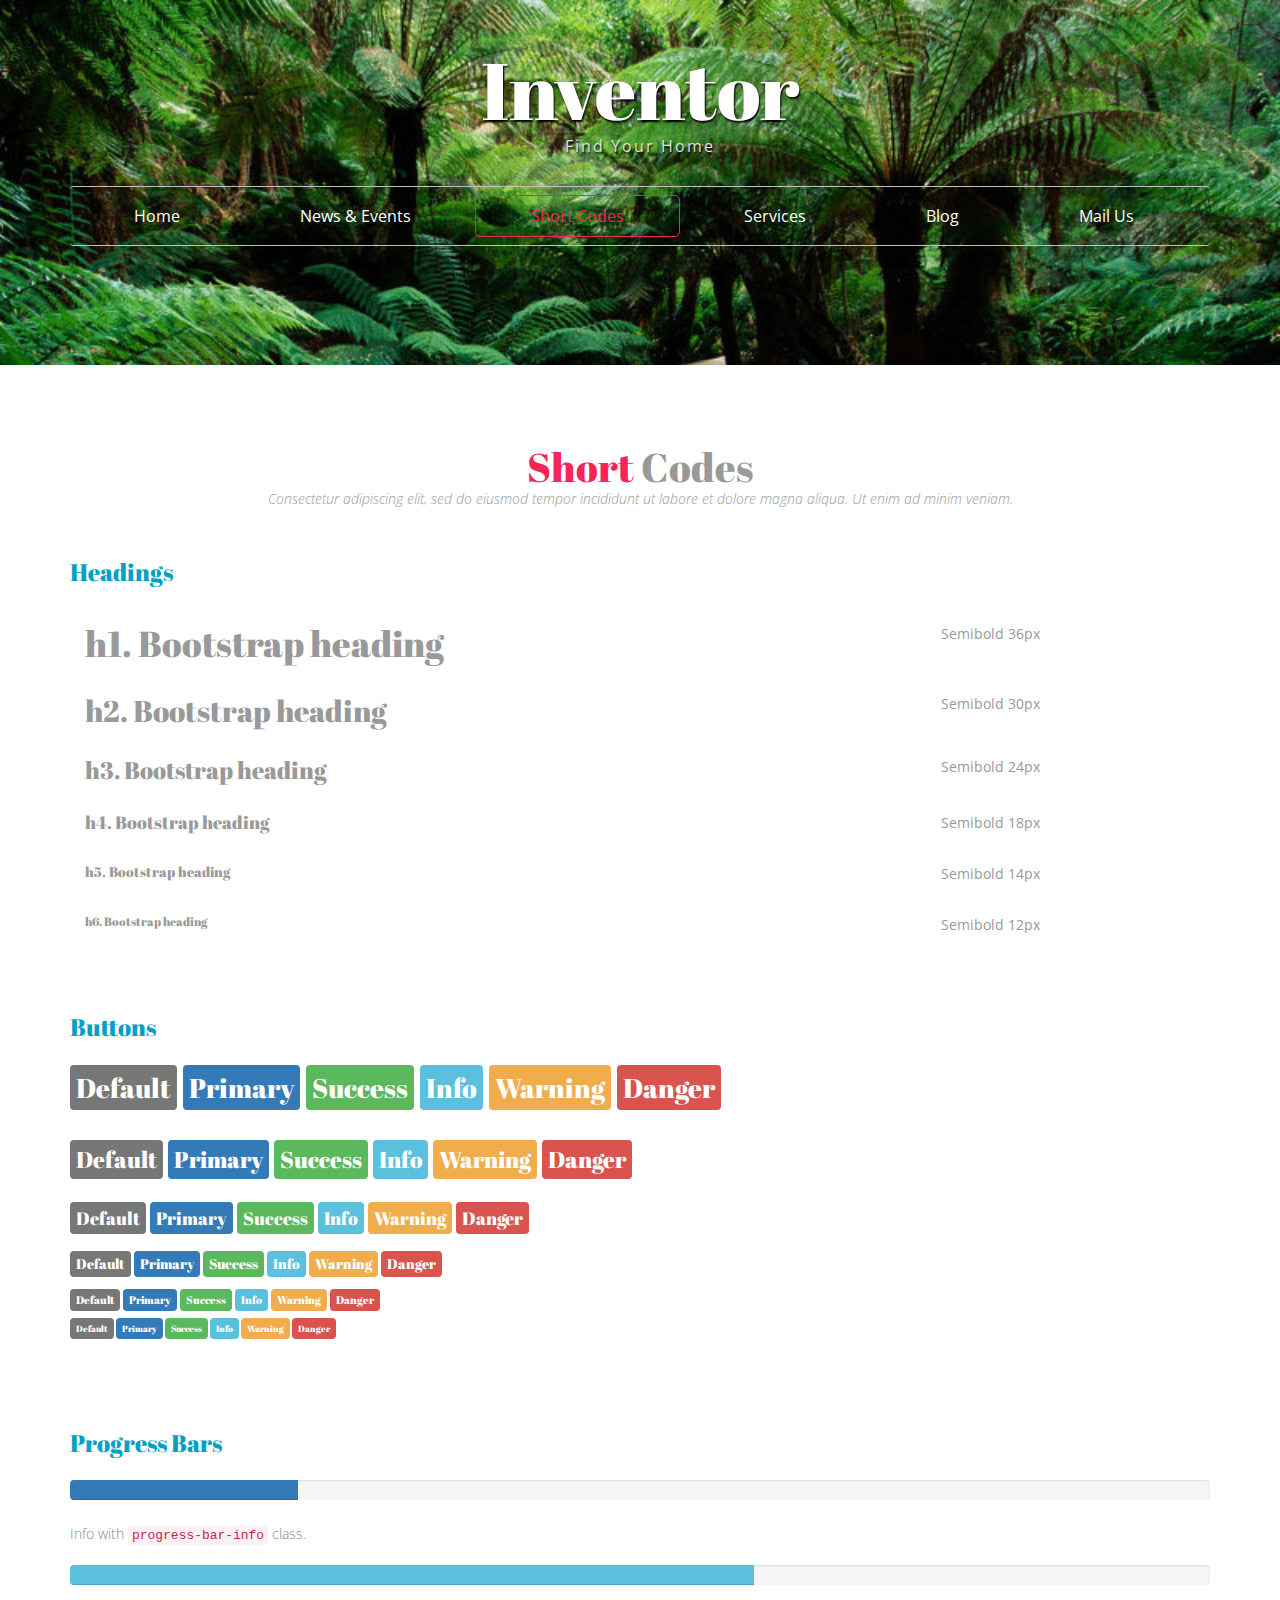
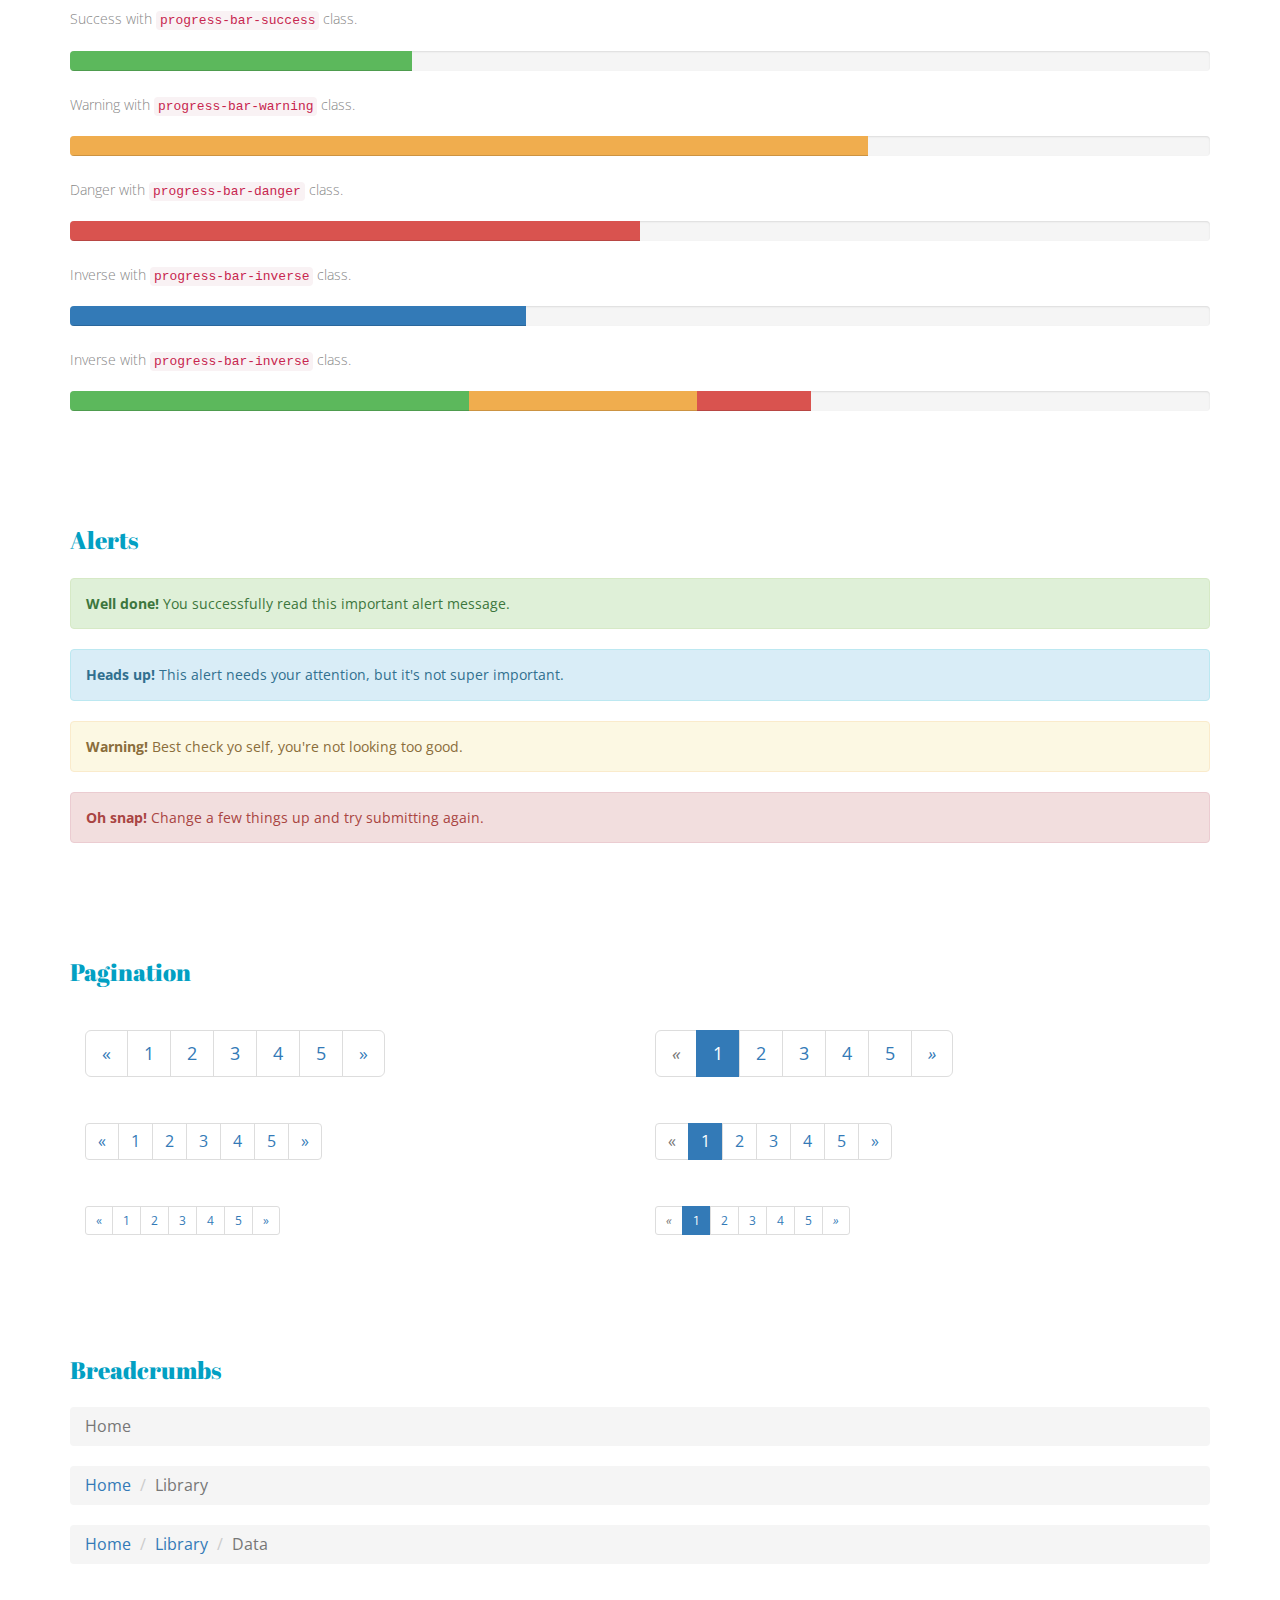
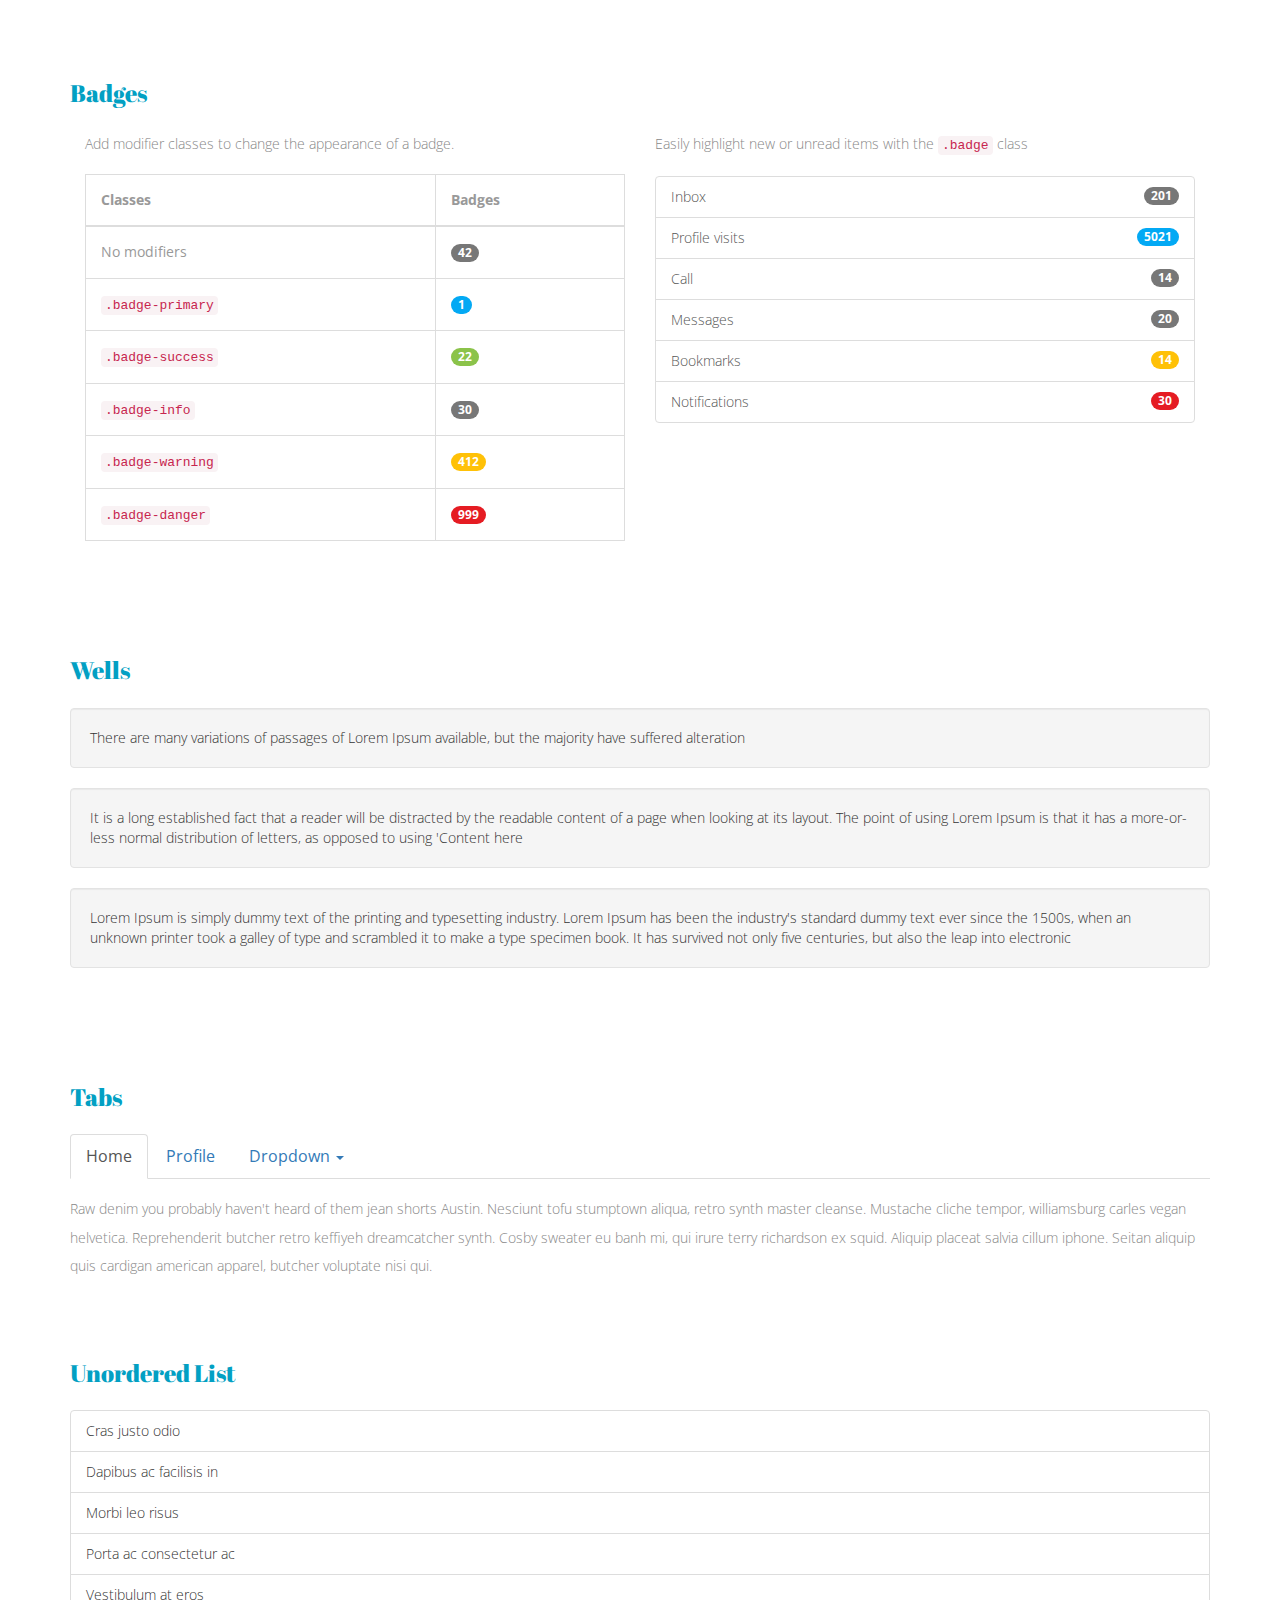
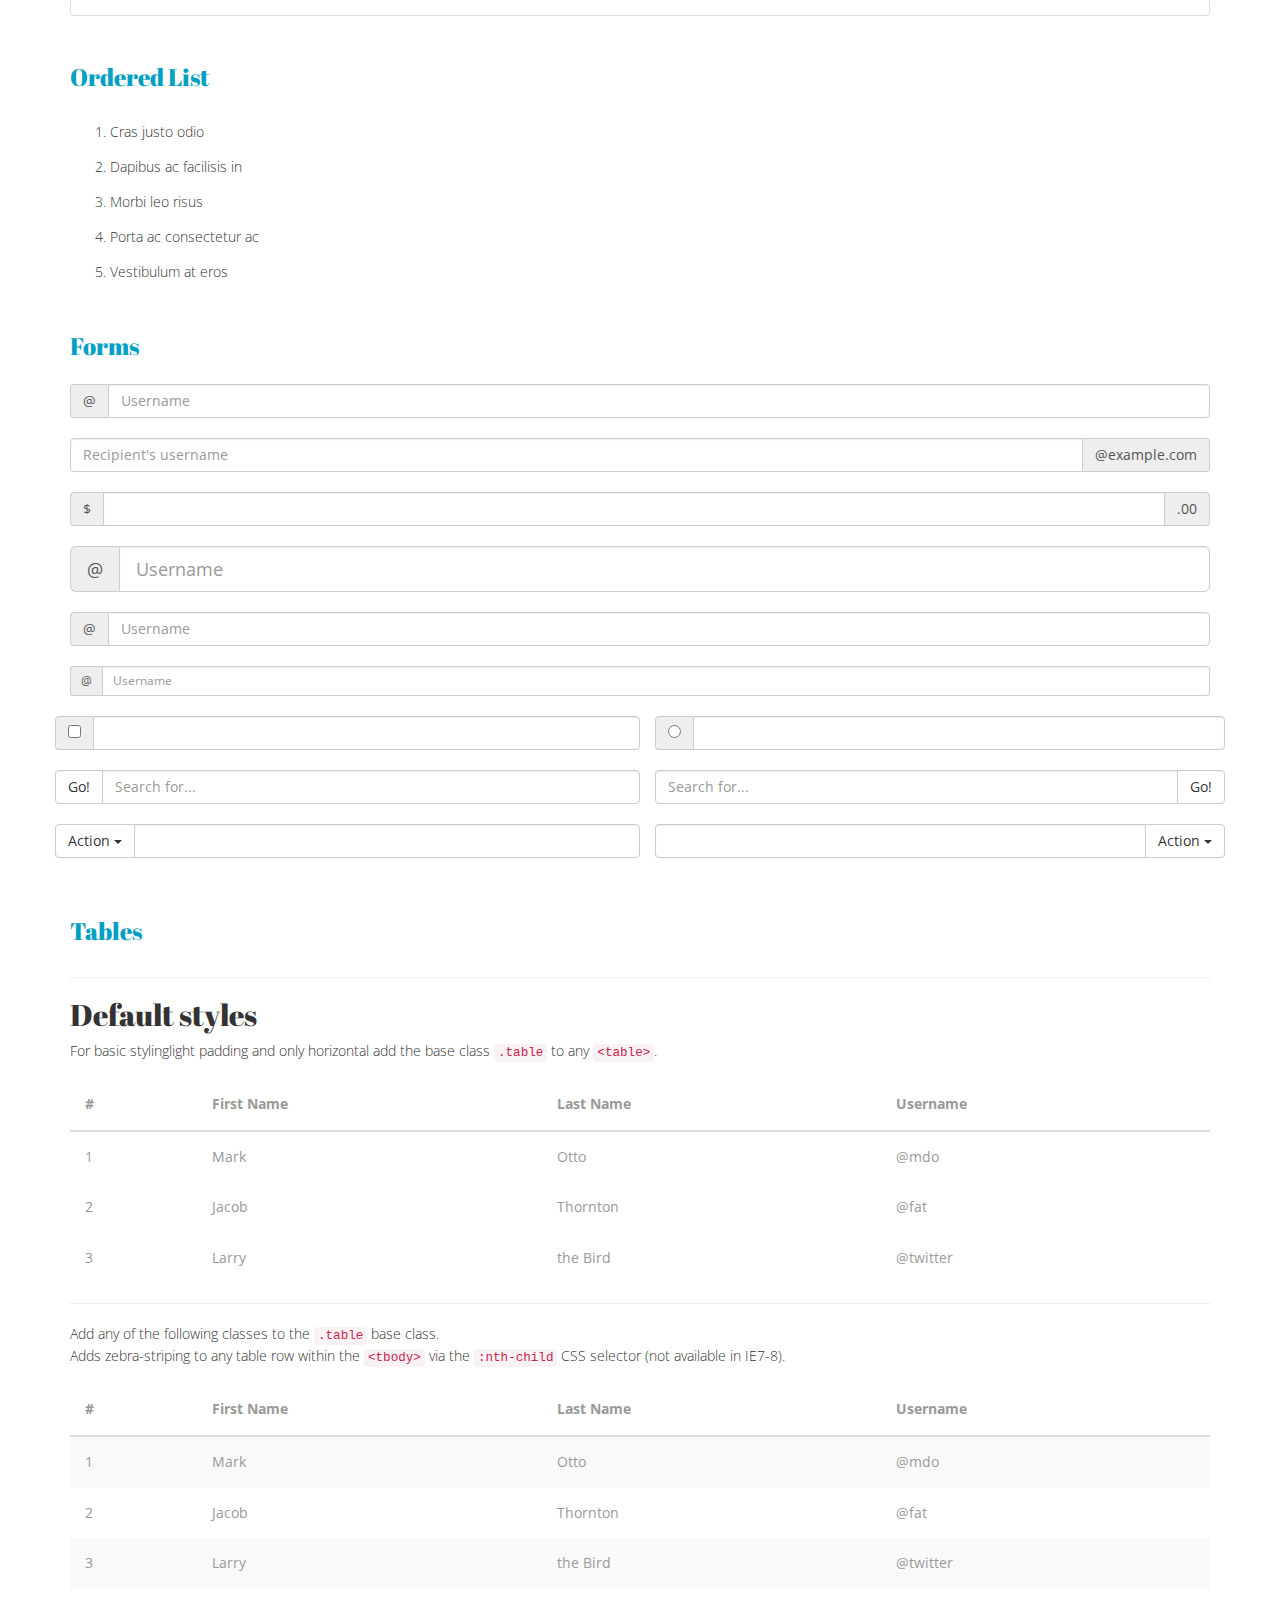
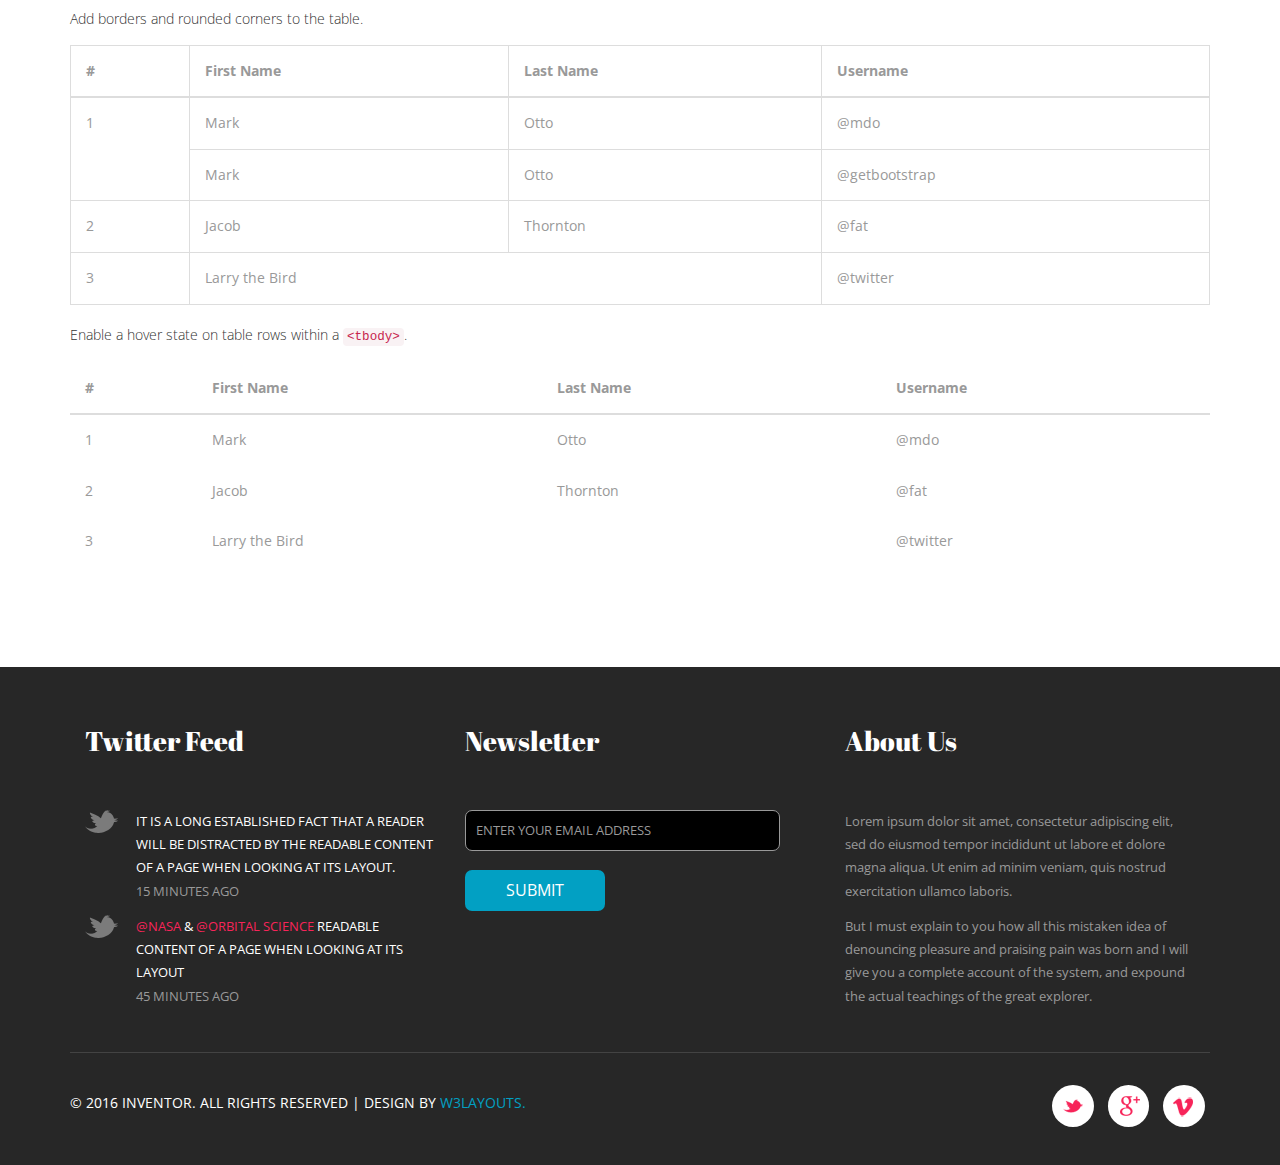
<file: NatureClub/web/short-codes.html>
<!--
Author: W3layouts
Author URL: http://w3layouts.com
License: Creative Commons Attribution 3.0 Unported
License URL: http://creativecommons.org/licenses/by/3.0/
-->
<!DOCTYPE html>
<html>
<head>
<title>Inventor a Real Estates and Builders Category Flat Bootstrap Responsive Website Template | Short Codes :: w3layouts</title>
<!-- for-mobile-apps -->
<meta name="viewport" content="width=device-width, initial-scale=1">
<meta http-equiv="Content-Type" content="text/html; charset=utf-8" />
<meta name="keywords" content="Inventor Responsive web template, Bootstrap Web Templates, Flat Web Templates, Android Compatible web template, 
Smartphone Compatible web template, free webdesigns for Nokia, Samsung, LG, SonyEricsson, Motorola web design" />
<script type="application/x-javascript"> addEventListener("load", function() { setTimeout(hideURLbar, 0); }, false);
		function hideURLbar(){ window.scrollTo(0,1); } </script>
<!-- //for-mobile-apps -->
<link href="css/bootstrap.css" rel="stylesheet" type="text/css" media="all" />
<link href="css/style.css" rel="stylesheet" type="text/css" media="all" />
<!-- js -->
<script src="js/jquery-1.11.1.min.js"></script>
<!-- //js -->
<link href='//fonts.googleapis.com/css?family=Open+Sans:400,300,300italic,400italic,600,600italic,700,700italic,800,800italic' rel='stylesheet' type='text/css'>
<link href='//fonts.googleapis.com/css?family=Abril+Fatface' rel='stylesheet' type='text/css'>
</head>
	
<body>
<!-- bannner -->
	<div class="banner1">
		<div class="container">
			<div class="logo">
				<a href="index.html">Inventor <span>Find Your Home</span></a>
			</div>
			<div class="navigation">
				<nav class="navbar navbar-default">
				<!-- Brand and toggle get grouped for better mobile display -->
					<div class="navbar-header">
					  <button type="button" class="navbar-toggle collapsed" data-toggle="collapse" data-target="#bs-example-navbar-collapse-1">
						<span class="sr-only">Toggle navigation</span>
						<span class="icon-bar"></span>
						<span class="icon-bar"></span>
						<span class="icon-bar"></span>
					  </button>
					</div>

					<!-- Collect the nav links, forms, and other content for toggling -->
					<div class="collapse navbar-collapse nav-wil" id="bs-example-navbar-collapse-1">
						<nav class="cl-effect-13" id="cl-effect-13">
							<ul class="nav navbar-nav">
								<li><a href="index.html">Home</a></li>
								<li><a href="events.html">News & Events</a></li>
								<li><a href="short-codes.html" class="active">Short Codes</a></li>
								<li><a href="services.html">Services</a></li>
								<li><a href="blog.html">Blog</a></li>
								<li><a href="mail.html">Mail Us</a></li>
							</ul>
						</nav>
					</div>
					<!-- /.navbar-collapse -->
				</nav>
			</div>
		</div>
	</div>
<!-- //bannner -->
<!--typography-page -->
	<div class="typo">
		<div class="container">
			<h3 class="title">Short <span>Codes</span></h3>
			<p class="dolore">Consectetur adipiscing elit, sed do 
				eiusmod tempor incididunt ut labore et dolore magna aliqua. Ut enim ad 
				minim veniam.</p>
			<div class="grid_3 grid_4">
				<h3 class="hdg">Headings</h3>
				<div class="bs-example">
					<table class="table">
						<tbody>
							<tr>
								<td><h1 id="h1.-bootstrap-heading">h1. Bootstrap heading<a class="anchorjs-link" href="#h1.-bootstrap-heading"><span class="anchorjs-icon"></span></a></h1></td>
								<td class="type-info">Semibold 36px</td>
							</tr>
							<tr>
								<td><h2 id="h2.-bootstrap-heading">h2. Bootstrap heading<a class="anchorjs-link" href="#h2.-bootstrap-heading"><span class="anchorjs-icon"></span></a></h2></td>
								<td class="type-info">Semibold 30px</td>
							</tr>
							<tr>
								<td><h3 id="h3.-bootstrap-heading">h3. Bootstrap heading<a class="anchorjs-link" href="#h3.-bootstrap-heading"><span class="anchorjs-icon"></span></a></h3></td>
								<td class="type-info">Semibold 24px</td>
							</tr>
							<tr>
								<td><h4 id="h4.-bootstrap-heading">h4. Bootstrap heading<a class="anchorjs-link" href="#h4.-bootstrap-heading"><span class="anchorjs-icon"></span></a></h4></td>
								<td class="type-info">Semibold 18px</td>
							</tr>
							<tr>
								<td><h5 id="h5.-bootstrap-heading">h5. Bootstrap heading<a class="anchorjs-link" href="#h5.-bootstrap-heading"><span class="anchorjs-icon"></span></a></h5></td>
								<td class="type-info">Semibold 14px</td>
							</tr>
							<tr>
								<td><h6>h6. Bootstrap heading</h6></td>
								<td class="type-info">Semibold 12px</td>
							</tr>
						</tbody>
					</table>
				</div>
			</div>
			<div class="grid_3 grid_5">
				<h3>Buttons</h3>
				<h1>
					<a href="#"><span class="label label-default">Default</span></a>
					<a href="#"><span class="label label-primary">Primary</span></a>
					<a href="#"><span class="label label-success">Success</span></a>
					<a href="#"><span class="label label-info">Info</span></a>
					<a href="#"><span class="label label-warning">Warning</span></a>
					<a href="#"><span class="label label-danger">Danger</span></a>
				</h1>
				<h2>
					<a href="#"><span class="label label-default">Default</span></a>
					<a href="#"><span class="label label-primary">Primary</span></a>
					<a href="#"><span class="label label-success">Success</span></a>
					<a href="#"><span class="label label-info">Info</span></a>
					<a href="#"><span class="label label-warning">Warning</span></a>
					<a href="#"><span class="label label-danger">Danger</span></a>
				</h2>
				<h3>
					<a href="#"><span class="label label-default">Default</span></a>
					<a href="#"><span class="label label-primary">Primary</span></a>
					<a href="#"><span class="label label-success">Success</span></a>
					<a href="#"><span class="label label-info">Info</span></a>
					<a href="#"><span class="label label-warning">Warning</span></a>
					<a href="#"><span class="label label-danger">Danger</span></a>
				</h3>
				<h4>
					<a href="#"><span class="label label-default">Default</span></a>
					<a href="#"><span class="label label-primary">Primary</span></a>
					<a href="#"><span class="label label-success">Success</span></a>
					<a href="#"><span class="label label-info">Info</span></a>
					<a href="#"><span class="label label-warning">Warning</span></a>
					<a href="#"><span class="label label-danger">Danger</span></a>
				</h4>
				<h5>
					<a href="#"><span class="label label-default">Default</span></a>
					<a href="#"><span class="label label-primary">Primary</span></a>
					<a href="#"><span class="label label-success">Success</span></a>
					<a href="#"><span class="label label-info">Info</span></a>
					<a href="#"><span class="label label-warning">Warning</span></a>
					<a href="#"><span class="label label-danger">Danger</span></a>
				</h5>
				<h6>
					<a href="#"><span class="label label-default">Default</span></a>
					<a href="#"><span class="label label-primary">Primary</span></a>
					<a href="#"><span class="label label-success">Success</span></a>
					<a href="#"><span class="label label-info">Info</span></a>
					<a href="#"><span class="label label-warning">Warning</span></a>
					<a href="#"><span class="label label-danger">Danger</span></a>
				</h6>
			</div>			   
			<div class="grid_3 grid_5">
				<h3>Progress Bars</h3>
				<div class="tab-content">
					<div class="tab-pane active" id="domprogress">
						<div class="progress">    
							<div class="progress-bar progress-bar-primary" style="width: 20%"></div>
						</div>
						<p>Info with <code>progress-bar-info</code> class.</p>
						<div class="progress">    
							<div class="progress-bar progress-bar-info" style="width: 60%"></div>
						</div>
						<p>Success with <code>progress-bar-success</code> class.</p>
						<div class="progress">
							<div class="progress-bar progress-bar-success" style="width: 30%"></div>
						</div>
						<p>Warning with <code>progress-bar-warning</code> class.</p>
						<div class="progress">
							<div class="progress-bar progress-bar-warning" style="width: 70%"></div>
						</div>
						<p>Danger with <code>progress-bar-danger</code> class.</p>
						<div class="progress">
							<div class="progress-bar progress-bar-danger" style="width: 50%"></div>
						</div>
						<p>Inverse with <code>progress-bar-inverse</code> class.</p>
						<div class="progress">
							<div class="progress-bar progress-bar-inverse" style="width: 40%"></div>
						</div>
						<p>Inverse with <code>progress-bar-inverse</code> class.</p>
						<div class="progress">
							<div class="progress-bar progress-bar-success" style="width: 35%"><span class="sr-only">35% Complete (success)</span></div>
							<div class="progress-bar progress-bar-warning" style="width: 20%"><span class="sr-only">20% Complete (warning)</span></div>
							<div class="progress-bar progress-bar-danger" style="width: 10%"><span class="sr-only">10% Complete (danger)</span></div>
						</div>
					</div>
				</div>
			</div>
			<div class="grid_3 grid_5">
				<h3>Alerts</h3>
				<div class="alert alert-success" role="alert">
					<strong>Well done!</strong> You successfully read this important alert message.
				</div>
				<div class="alert alert-info" role="alert">
					<strong>Heads up!</strong> This alert needs your attention, but it's not super important.
				</div>
				<div class="alert alert-warning" role="alert">
					<strong>Warning!</strong> Best check yo self, you're not looking too good.
				</div>
				<div class="alert alert-danger" role="alert">
					<strong>Oh snap!</strong> Change a few things up and try submitting again.
				</div>
			</div>
			<div class="grid_3 grid_5">
				<h3>Pagination</h3>
				<div class="col-md-6">
					<nav>
						<ul class="pagination pagination-lg">
							<li><a href="#" aria-label="Previous"><span aria-hidden="true">&laquo;</span></a></li>
							<li><a href="#">1</a></li>
							<li><a href="#">2</a></li>
							<li><a href="#">3</a></li>
							<li><a href="#">4</a></li>
							<li><a href="#">5</a></li>
							<li><a href="#" aria-label="Next"><span aria-hidden="true">&raquo;</span></a></li>
						</ul>
					</nav>
					<nav>
						<ul class="pagination">
							<li><a href="#" aria-label="Previous"><span aria-hidden="true">&laquo;</span></a></li>
							<li><a href="#">1</a></li>
							<li><a href="#">2</a></li>
							<li><a href="#">3</a></li>
							<li><a href="#">4</a></li>
							<li><a href="#">5</a></li>
							<li><a href="#" aria-label="Next"><span aria-hidden="true">&raquo;</span></a></li>
						</ul>
					</nav>
					<nav>
						<ul class="pagination pagination-sm">
							<li><a href="#" aria-label="Previous"><span aria-hidden="true">&laquo;</span></a></li>
							<li><a href="#">1</a></li>
							<li><a href="#">2</a></li>
							<li><a href="#">3</a></li>
							<li><a href="#">4</a></li>
							<li><a href="#">5</a></li>
							<li><a href="#" aria-label="Next"><span aria-hidden="true">&raquo;</span></a></li>
						</ul>
					</nav>
				</div>
				<div class="col-md-6">
					<ul class="pagination pagination-lg">
						<li class="disabled"><a href="#"><i class="fa fa-angle-left">&laquo;</i></a></li>
						<li class="active"><a href="#">1</a></li>
						<li><a href="#">2</a></li>
						<li><a href="#">3</a></li>
						<li><a href="#">4</a></li>
						<li><a href="#">5</a></li>
						<li><a href="#"><i class="fa fa-angle-right">&raquo;</i></a></li>
					</ul>
					<nav>
						<ul class="pagination">
							<li class="disabled"><a href="#" aria-label="Previous"><span aria-hidden="true">&laquo;</span></a></li>
							<li class="active"><a href="#">1 <span class="sr-only">(current)</span></a></li>
							<li><a href="#">2</a></li>
							<li><a href="#">3</a></li>
							<li><a href="#">4</a></li>
							<li><a href="#">5</a></li>
							<li><a href="#" aria-label="Next"><span aria-hidden="true">&raquo;</span></a></li>
						</ul>
					</nav>
					<ul class="pagination pagination-sm">
						<li class="disabled"><a href="#"><i class="fa fa-angle-left">&laquo;</i></a></li>
						<li class="active"><a href="#">1</a></li>
						<li><a href="#">2</a></li>
						<li><a href="#">3</a></li>
						<li><a href="#">4</a></li>
						<li><a href="#">5</a></li>
						<li><a href="#"><i class="fa fa-angle-right">&raquo;</i></a></li>
					</ul>
				</div>
				<div class="clearfix"> </div>
			</div>
			<div class="grid_3 grid_5">
				<h3>Breadcrumbs</h3>
				<ol class="breadcrumb">
					<li class="active">Home</li>
				</ol>
				<ol class="breadcrumb">
					<li><a href="#">Home</a></li>
					<li class="active">Library</li>
				</ol>
				<ol class="breadcrumb">
					<li><a href="#">Home</a></li>
					<li><a href="#">Library</a></li>
					<li class="active">Data</li>
				</ol>
			</div>
			<div class="grid_3 grid_5">
				<h3>Badges</h3>
				<div class="col-md-6">
					<p>Add modifier classes to change the appearance of a badge.</p>
					<table class="table table-bordered">
						<thead>
							<tr>
								<th>Classes</th>
								<th>Badges</th>
							</tr>
						</thead>
						<tbody>
							<tr>
								<td>No modifiers</td>
								<td><span class="badge">42</span></td>
							</tr>
							<tr>
								<td><code>.badge-primary</code></td>
								<td><span class="badge badge-primary">1</span></td>
							</tr>
							<tr>
								<td><code>.badge-success</code></td>
								<td><span class="badge badge-success">22</span></td>
							</tr>
							<tr>
								<td><code>.badge-info</code></td>
								<td><span class="badge badge-info">30</span></td>
							</tr>
							<tr>
								<td><code>.badge-warning</code></td>
								<td><span class="badge badge-warning">412</span></td>
							</tr>
							<tr>
								<td><code>.badge-danger</code></td>
								<td><span class="badge badge-danger">999</span></td>
							</tr>
						</tbody>
					</table>                    
				</div>
				<div class="col-md-6">
					<p>Easily highlight new or unread items with the <code>.badge</code> class</p>
					<div class="list-group list-group-alternate"> 
						<a href="#" class="list-group-item"><span class="badge">201</span> <i class="ti ti-email"></i> Inbox </a> 
						<a href="#" class="list-group-item"><span class="badge badge-primary">5021</span> <i class="ti ti-eye"></i> Profile visits </a> 
						<a href="#" class="list-group-item"><span class="badge">14</span> <i class="ti ti-headphone-alt"></i> Call </a> 
						<a href="#" class="list-group-item"><span class="badge">20</span> <i class="ti ti-comments"></i> Messages </a> 
						<a href="#" class="list-group-item"><span class="badge badge-warning">14</span> <i class="ti ti-bookmark"></i> Bookmarks </a> 
						<a href="#" class="list-group-item"><span class="badge badge-danger">30</span> <i class="ti ti-bell"></i> Notifications </a> 
					</div>
				</div>
			   <div class="clearfix"> </div>
			</div>	 
			<div class="grid_3 grid_5">
				<h3>Wells</h3>
				<div class="well">
					There are many variations of passages of Lorem Ipsum available, but the majority have suffered alteration
				</div>
				<div class="well">
					It is a long established fact that a reader will be distracted by the readable content of a page when looking at its layout. The point of using Lorem Ipsum is that it has a more-or-less normal distribution of letters, as opposed to using 'Content here
				</div>
				<div class="well">
						Lorem Ipsum is simply dummy text of the printing and typesetting industry. Lorem Ipsum has been the industry's standard dummy text ever since the 1500s, when an unknown printer took a galley of type and scrambled it to make a type specimen book. It has survived not only five centuries, but also the leap into electronic
				</div>
			</div>
			<div class="grid_3 grid_5">
				<h3 class="bars">Tabs</h3>
				<div class="bs-example bs-example-tabs" role="tabpanel" data-example-id="togglable-tabs">
					<ul id="myTab" class="nav nav-tabs" role="tablist">
						<li role="presentation" class="active"><a href="#home" id="home-tab" role="tab" data-toggle="tab" aria-controls="home" aria-expanded="true">Home</a></li>
						<li role="presentation"><a href="#profile" role="tab" id="profile-tab" data-toggle="tab" aria-controls="profile">Profile</a></li>
						<li role="presentation" class="dropdown">
							<a href="#" id="myTabDrop1" class="dropdown-toggle" data-toggle="dropdown" aria-controls="myTabDrop1-contents">Dropdown <span class="caret"></span></a>
							<ul class="dropdown-menu" role="menu" aria-labelledby="myTabDrop1" id="myTabDrop1-contents">
								<li><a href="#dropdown1" tabindex="-1" role="tab" id="dropdown1-tab" data-toggle="tab" aria-controls="dropdown1">@fat</a></li>
								<li><a href="#dropdown2" tabindex="-1" role="tab" id="dropdown2-tab" data-toggle="tab" aria-controls="dropdown2">@mdo</a></li>
							</ul>
						</li>
					</ul>
					<div id="myTabContent" class="tab-content">
						<div role="tabpanel" class="tab-pane fade in active" id="home" aria-labelledby="home-tab">
							<p>Raw denim you probably haven't heard of them jean shorts Austin. Nesciunt tofu stumptown aliqua, retro synth master cleanse. Mustache cliche tempor, williamsburg carles vegan helvetica. Reprehenderit butcher retro keffiyeh dreamcatcher synth. Cosby sweater eu banh mi, qui irure terry richardson ex squid. Aliquip placeat salvia cillum iphone. Seitan aliquip quis cardigan american apparel, butcher voluptate nisi qui.</p>
						</div>
						<div role="tabpanel" class="tab-pane fade" id="profile" aria-labelledby="profile-tab">
							<p>Food truck fixie locavore, accusamus mcsweeney's marfa nulla single-origin coffee squid. Exercitation +1 labore velit, blog sartorial PBR leggings next level wes anderson artisan four loko farm-to-table craft beer twee. Qui photo booth letterpress, commodo enim craft beer mlkshk aliquip jean shorts ullamco ad vinyl cillum PBR. Homo nostrud organic, assumenda labore aesthetic magna delectus mollit. Keytar helvetica VHS salvia yr, vero magna velit sapiente labore stumptown. Vegan fanny pack odio cillum wes anderson 8-bit, sustainable jean shorts beard ut DIY ethical culpa terry richardson biodiesel. Art party scenester stumptown, tumblr butcher vero sint qui sapiente accusamus tattooed echo park.</p>
						</div>
						<div role="tabpanel" class="tab-pane fade" id="dropdown1" aria-labelledby="dropdown1-tab">
							<p>Etsy mixtape wayfarers, ethical wes anderson tofu before they sold out mcsweeney's organic lomo retro fanny pack lo-fi farm-to-table readymade. Messenger bag gentrify pitchfork tattooed craft beer, iphone skateboard locavore carles etsy salvia banksy hoodie helvetica. DIY synth PBR banksy irony. Leggings gentrify squid 8-bit cred pitchfork. Williamsburg banh mi whatever gluten-free, carles pitchfork biodiesel fixie etsy retro mlkshk vice blog. Scenester cred you probably haven't heard of them, vinyl craft beer blog stumptown. Pitchfork sustainable tofu synth chambray yr.</p>
						</div>
						<div role="tabpanel" class="tab-pane fade" id="dropdown2" aria-labelledby="dropdown2-tab">
							<p>Trust fund seitan letterpress, keytar raw denim keffiyeh etsy art party before they sold out master cleanse gluten-free squid scenester freegan cosby sweater. Fanny pack portland seitan DIY, art party locavore wolf cliche high life echo park Austin. Cred vinyl keffiyeh DIY salvia PBR, banh mi before they sold out farm-to-table VHS viral locavore cosby sweater. Lomo wolf viral, mustache readymade thundercats keffiyeh craft beer marfa ethical. Wolf salvia freegan, sartorial keffiyeh echo park vegan.</p>
						</div>
					</div>
				</div>
			</div>
			<h3 class="bars">Unordered List</h3>
			<ul class="list-group">
			  <li class="list-group-item">Cras justo odio</li>
			  <li class="list-group-item">Dapibus ac facilisis in</li>
			  <li class="list-group-item">Morbi leo risus</li>
			  <li class="list-group-item">Porta ac consectetur ac</li>
			  <li class="list-group-item">Vestibulum at eros</li>
			</ul>
			<h3 class="bars">Ordered List</h3>
			<ol>
				<li class="list-group-item1">Cras justo odio</li>
				<li class="list-group-item1">Dapibus ac facilisis in</li>
				<li class="list-group-item1">Morbi leo risus</li>
				<li class="list-group-item1">Porta ac consectetur ac</li>
				<li class="list-group-item1">Vestibulum at eros</li>
			</ol>
			<h3 class="bars">Forms</h3>
			<div class="input-group">
				<span class="input-group-addon" id="basic-addon1">@</span>
				<input type="text" class="form-control" placeholder="Username" aria-describedby="basic-addon1">
			</div>
			<div class="input-group">
				<input type="text" class="form-control" placeholder="Recipient's username" aria-describedby="basic-addon2">
				<span class="input-group-addon" id="basic-addon2">@example.com</span>
			</div>
			<div class="input-group">
				<span class="input-group-addon">$</span>
					<input type="text" class="form-control" aria-label="Amount (to the nearest dollar)">
				<span class="input-group-addon">.00</span>
			</div>
			<div class="input-group input-group-lg">
				<span class="input-group-addon" id="sizing-addon1">@</span>
				<input type="text" class="form-control" placeholder="Username" aria-describedby="sizing-addon1">
			</div>
			<div class="input-group">
				<span class="input-group-addon" id="sizing-addon2">@</span>
				<input type="text" class="form-control" placeholder="Username" aria-describedby="sizing-addon2">
			</div>
			<div class="input-group input-group-sm">
				<span class="input-group-addon" id="sizing-addon3">@</span>
				<input type="text" class="form-control" placeholder="Username" aria-describedby="sizing-addon3">
			</div>
			<div class="row">
				<div class="col-lg-6 in-gp-tl">
					<div class="input-group">
						<span class="input-group-addon">
							<input type="checkbox" aria-label="...">
						</span>
						<input type="text" class="form-control" aria-label="...">
					</div><!-- /input-group -->
				</div><!-- /.col-lg-6 -->
				<div class="col-lg-6 in-gp-tb">
					<div class="input-group">
						<span class="input-group-addon">
							<input type="radio" aria-label="...">
						</span>
						<input type="text" class="form-control" aria-label="...">
					</div><!-- /input-group -->
				</div><!-- /.col-lg-6 -->
			</div><!-- /.row -->
			<div class="row">
				<div class="col-lg-6 in-gp-tl">
					<div class="input-group">
						<span class="input-group-btn">
							<button class="btn btn-default" type="button">Go!</button>
						</span>
						<input type="text" class="form-control" placeholder="Search for...">
					</div><!-- /input-group -->
				</div><!-- /.col-lg-6 -->
				<div class="col-lg-6 in-gp-tb">
					<div class="input-group">
						<input type="text" class="form-control" placeholder="Search for...">
						<span class="input-group-btn">
							<button class="btn btn-default" type="button">Go!</button>
						</span>
					</div><!-- /input-group -->
				</div><!-- /.col-lg-6 -->
			</div><!-- /.row -->
			<div class="row">
				<div class="col-lg-6 in-gp-tl">
					<div class="input-group">
						<div class="input-group-btn">
							<button type="button" class="btn btn-default dropdown-toggle" data-toggle="dropdown" aria-haspopup="true" aria-expanded="false">Action <span class="caret"></span></button>
							<ul class="dropdown-menu">
								<li><a href="#">Action</a></li>
								<li><a href="#">Another action</a></li>
								<li><a href="#">Something else here</a></li>
								<li role="separator" class="divider"></li>
								<li><a href="#">Separated link</a></li>
							</ul>
						</div><!-- /btn-group -->
						<input type="text" class="form-control" aria-label="...">
					</div><!-- /input-group -->
				</div><!-- /.col-lg-6 -->
				<div class="col-lg-6 in-gp-tb">
					<div class="input-group">
						<input type="text" class="form-control" aria-label="...">
						<div class="input-group-btn">
							<button type="button" class="btn btn-default dropdown-toggle" data-toggle="dropdown" aria-haspopup="true" aria-expanded="false">Action <span class="caret"></span></button>
							<ul class="dropdown-menu dropdown-menu-right">
								<li><a href="#">Action</a></li>
								<li><a href="#">Another action</a></li>
								<li><a href="#">Something else here</a></li>
								<li role="separator" class="divider"></li>
								<li><a href="#">Separated link</a></li>
							</ul>
						</div><!-- /btn-group -->
					</div><!-- /input-group -->
				</div><!-- /.col-lg-6 -->
			</div><!-- /.row -->
			<div class="page-header">
				<h3 class="bars">Tables</h3>
			</div>
			<h2 class="typoh2">Default styles</h2>
			<p>For basic stylinglight padding and only horizontal add the base class <code>.table</code> to any <code>&lt;table&gt;</code>.</p>
			<div class="bs-docs-example">
				<table class="table">
					<thead>
						<tr>
							<th>#</th>
							<th>First Name</th>
							<th>Last Name</th>
							<th>Username</th>
						</tr>
					</thead>
					<tbody>
						<tr>
							<td>1</td>
							<td>Mark</td>
							<td>Otto</td>
							<td>@mdo</td>
						</tr>
						<tr>
							<td>2</td>
							<td>Jacob</td>
							<td>Thornton</td>
							<td>@fat</td>
						</tr>
						<tr>
							<td>3</td>
							<td>Larry</td>
							<td>the Bird</td>
							<td>@twitter</td>
						</tr>
					</tbody>
				</table>
			</div>
			<hr class="bs-docs-separator">
			<p>Add any of the following classes to the <code>.table</code> base class.</p>
			<p>Adds zebra-striping to any table row within the <code>&lt;tbody&gt;</code> via the <code>:nth-child</code> CSS selector (not available in IE7-8).</p>
			<div class="bs-docs-example">
				<table class="table table-striped">
					<thead>
						<tr>
							<th>#</th>
							<th>First Name</th>
							<th>Last Name</th>
							<th>Username</th>
						</tr>
					</thead>
					<tbody>
						<tr>
							<td>1</td>
							<td>Mark</td>
							<td>Otto</td>
							<td>@mdo</td>
						</tr>
						<tr>
							<td>2</td>
							<td>Jacob</td>
							<td>Thornton</td>
							<td>@fat</td>
						</tr>
						<tr>
							<td>3</td>
							<td>Larry</td>
							<td>the Bird</td>
							<td>@twitter</td>
						</tr>
					</tbody>
				</table>
			</div>
			<p>Add borders and rounded corners to the table.</p>
			<div class="bs-docs-example">
				<table class="table table-bordered">
					<thead>
						<tr>
							<th>#</th>
							<th>First Name</th>
							<th>Last Name</th>
							<th>Username</th>
						</tr>
					</thead>
					<tbody>
						<tr>
							<td rowspan="2">1</td>
							<td>Mark</td>
							<td>Otto</td>
							<td>@mdo</td>
						</tr>
						<tr>
							<td>Mark</td>
							<td>Otto</td>
							<td>@getbootstrap</td>
						</tr>
						<tr>
							<td>2</td>
							<td>Jacob</td>
							<td>Thornton</td>
							<td>@fat</td>
						</tr>
						<tr>
							<td>3</td>
							<td colspan="2">Larry the Bird</td>
							<td>@twitter</td>
						</tr>
					</tbody>
				</table>
			</div>
			<p>Enable a hover state on table rows within a <code>&lt;tbody&gt;</code>.</p>
			<div class="bs-docs-example">
				<table class="table table-hover">
					<thead>
						<tr>
						  <th>#</th>
						  <th>First Name</th>
						  <th>Last Name</th>
						  <th>Username</th>
						</tr>
					</thead>
					<tbody>
						<tr>
						  <td>1</td>
						  <td>Mark</td>
						  <td>Otto</td>
						  <td>@mdo</td>
						</tr>
						<tr>
						  <td>2</td>
						  <td>Jacob</td>
						  <td>Thornton</td>
						  <td>@fat</td>
						</tr>
						<tr>
						  <td>3</td>
						  <td colspan="2">Larry the Bird</td>
						  <td>@twitter</td>
						</tr>
					</tbody>
				</table>
			</div>
		</div>
	</div>
<!-- //typography-page -->
<!-- footer -->
	<div class="footer">
		<div class="container">
			<div class="footer-grids">
				<div class="col-md-4 footer-grid-left">
					<h3>twitter feed</h3>
					<ul>
						<li><a href="single.html">It is a long established fact that a reader will 
						be distracted by the readable content of a page when looking at 
						its layout.</a><span>15 minutes ago</span></li>
						<li><a href="mailto:info@example.com" class="cols">@NASA</a> & <a href="mailto:info@example.com" class="cols">
							@orbital science</a> <a href="single.html">readable content of a page when looking at 
							its layout</a><span>45 minutes ago</span></li>
					</ul>
				</div>
				<div class="col-md-4 footer-grid-left">
					<h3>Newsletter</h3>
					<form>
						<input type="email" value="enter your email address" onfocus="this.value = '';" onblur="if (this.value == '') {this.value = 'enter your email address';}" required="">
						<input type="submit" value="Submit" >
					</form>
				</div>
				<div class="col-md-4 footer-grid-left">
					<h3>about us</h3>
					<p>Lorem ipsum dolor sit amet, consectetur adipiscing elit, sed do 
						eiusmod tempor incididunt ut labore et dolore magna aliqua. 
						Ut enim ad minim veniam, quis nostrud exercitation ullamco laboris.
						<span>But I must explain to you how all this mistaken idea of denouncing
						pleasure and praising pain was born and I will give you a complete 
						account of the system, and expound the actual teachings of the 
						great explorer.</span>
						</p>
				</div>
				<div class="clearfix"> </div>
			</div>
			<div class="footer-bottom">
				<div class="footer-bottom-left">
					<p>&copy 2016 Inventor. All rights reserved | Design by <a href="http://w3layouts.com/">W3layouts.</a></p>
				</div>
				<div class="footer-bottom-right">
					<ul>
						<li><a href="#" class="icon-button twitter"><i class="icon-twitter"></i><span></span></a></li>
						<li><a href="#" class="icon-button google"><i class="icon-google"></i><span></span></a></li>
						<li><a href="#" class="icon-button v"><i class="icon-v"></i><span></span></a></li>
					</ul>
				</div>
				<div class="clearfix"> </div>
			</div>
		</div>
	</div>
<!-- //footer -->
<!-- for bootstrap working -->
	<script src="js/bootstrap.js"></script>
<!-- //for bootstrap working -->
</body>
</html>
</file>
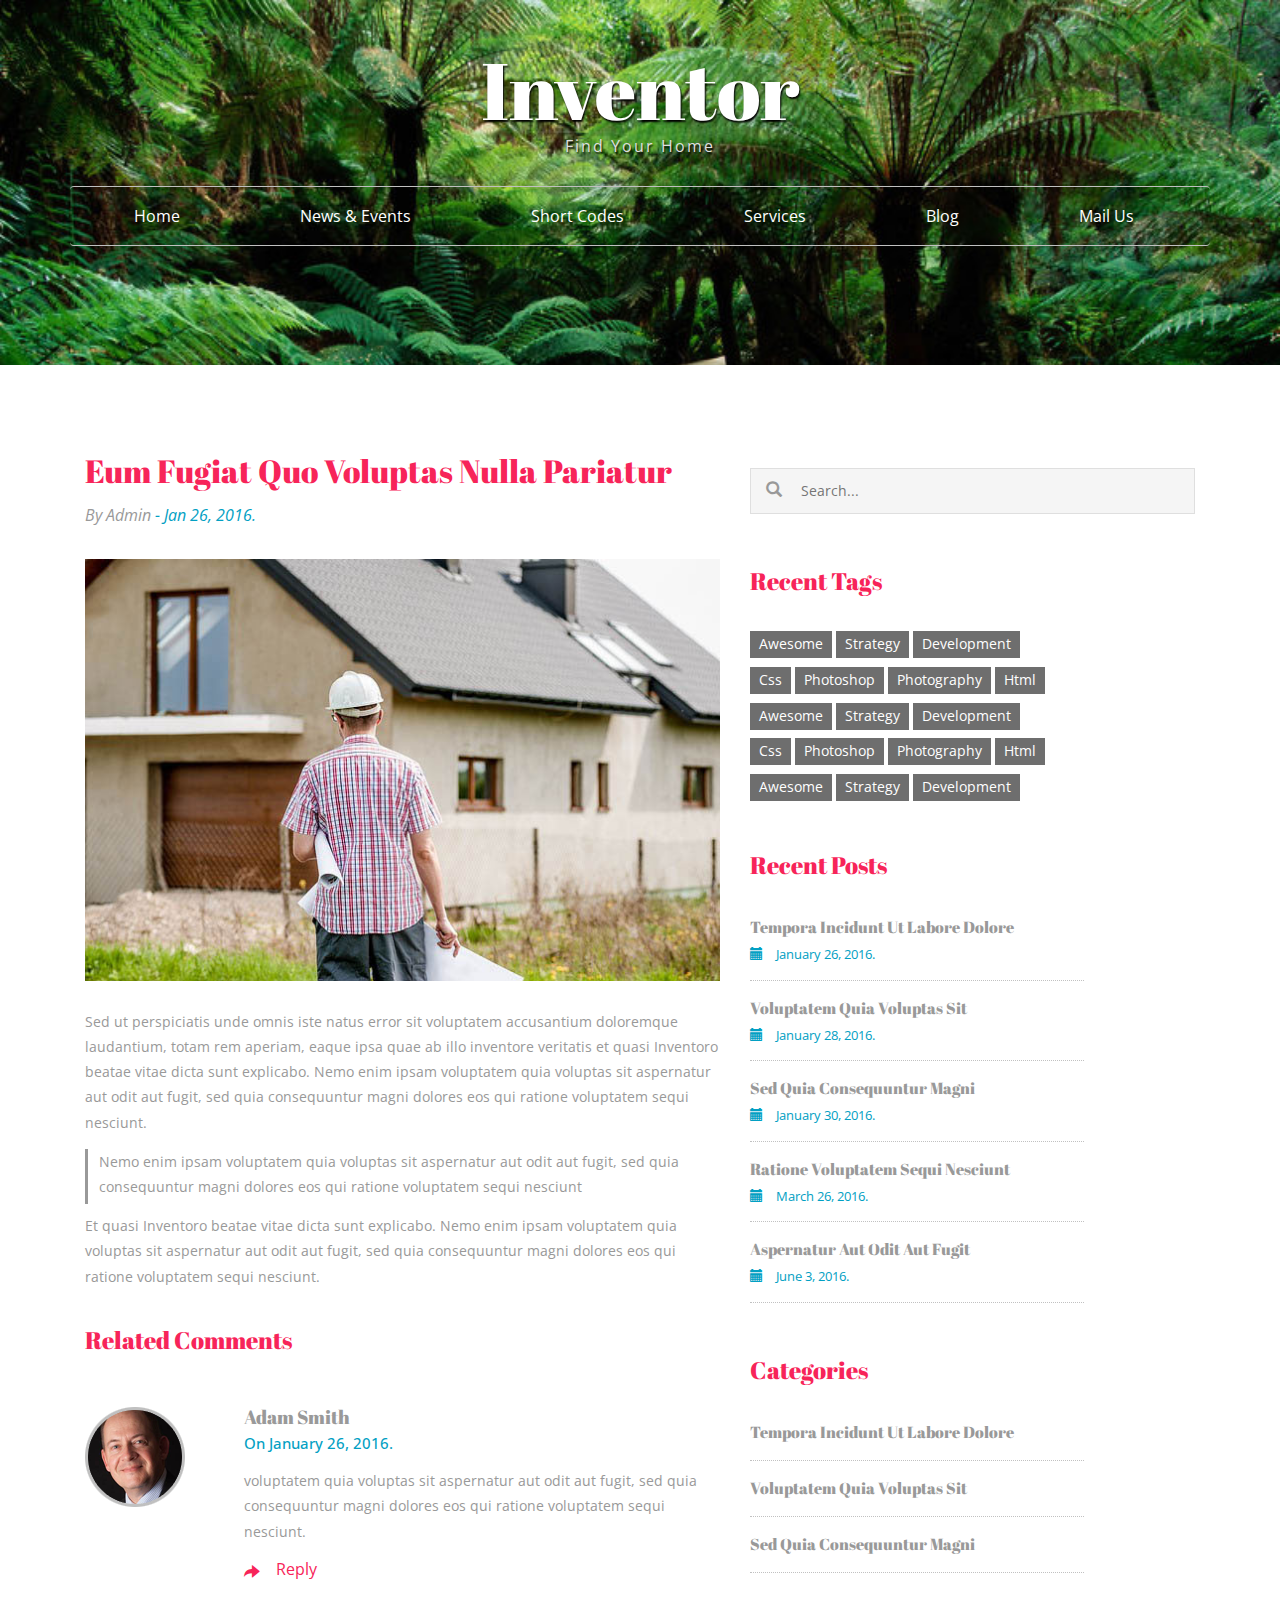
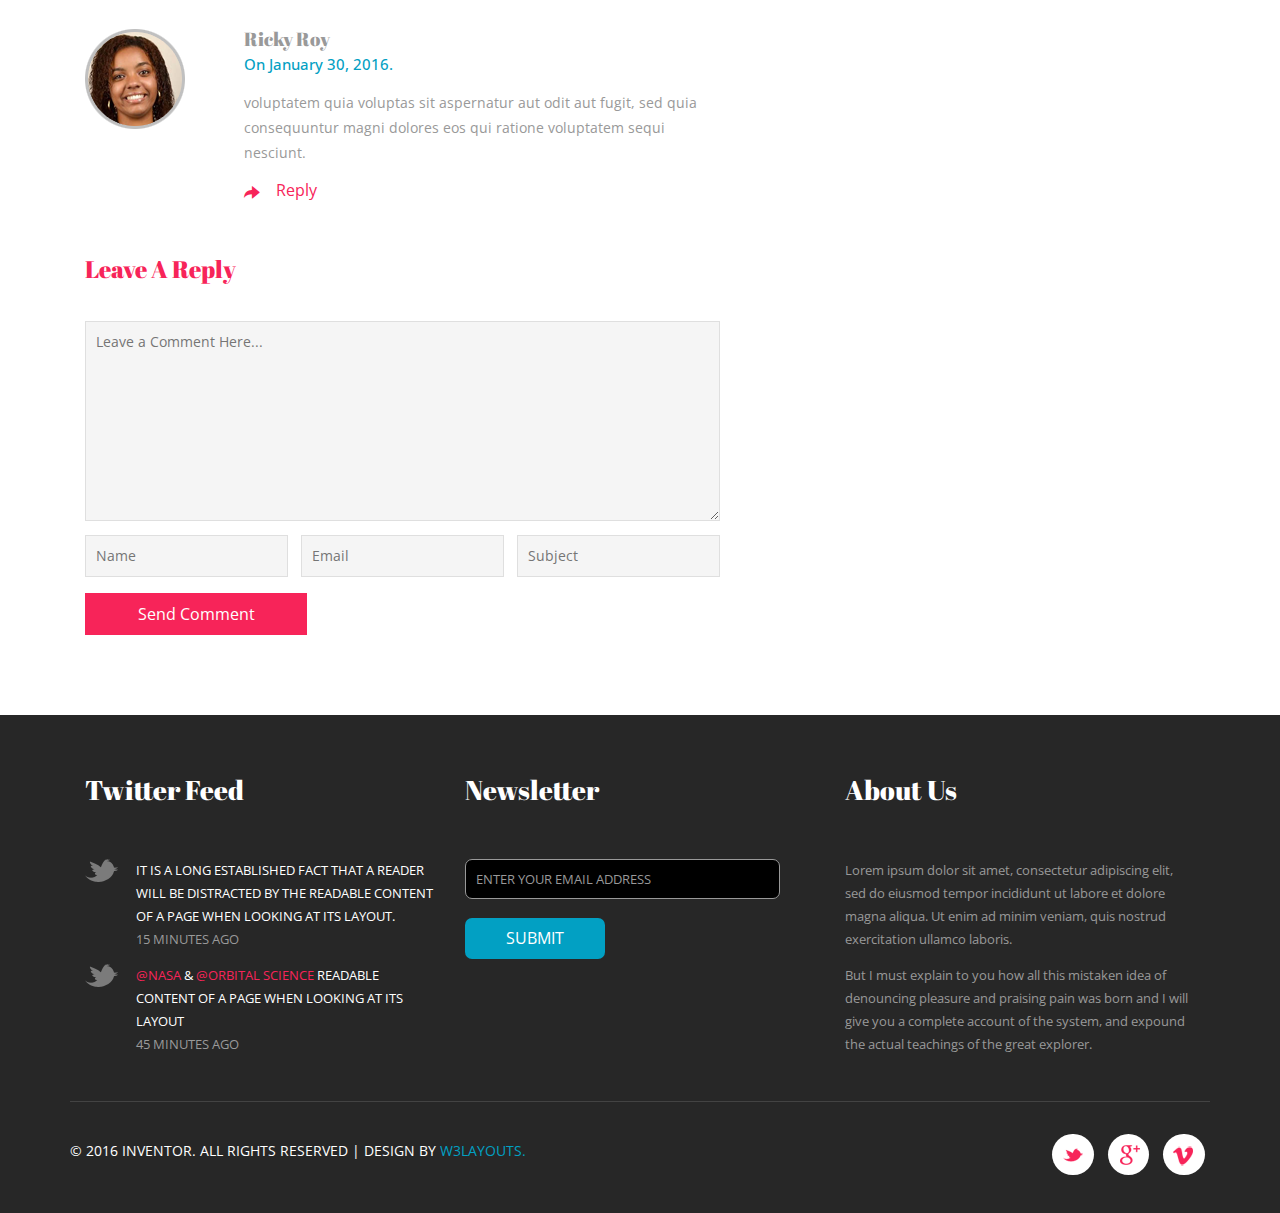
<file: NatureClub/web/single.html>
<!--
Author: W3layouts
Author URL: http://w3layouts.com
License: Creative Commons Attribution 3.0 Unported
License URL: http://creativecommons.org/licenses/by/3.0/
-->
<!DOCTYPE html>
<html>
<head>
<title>Inventor a Real Estates and Builders Category Flat Bootstrap Responsive Website Template | Single :: w3layouts</title>
<!-- for-mobile-apps -->
<meta name="viewport" content="width=device-width, initial-scale=1">
<meta http-equiv="Content-Type" content="text/html; charset=utf-8" />
<meta name="keywords" content="Inventor Responsive web template, Bootstrap Web Templates, Flat Web Templates, Android Compatible web template, 
Smartphone Compatible web template, free webdesigns for Nokia, Samsung, LG, SonyEricsson, Motorola web design" />
<script type="application/x-javascript"> addEventListener("load", function() { setTimeout(hideURLbar, 0); }, false);
		function hideURLbar(){ window.scrollTo(0,1); } </script>
<!-- //for-mobile-apps -->
<link href="css/bootstrap.css" rel="stylesheet" type="text/css" media="all" />
<link href="css/style.css" rel="stylesheet" type="text/css" media="all" />
<!-- js -->
<script src="js/jquery-1.11.1.min.js"></script>
<!-- //js -->
<link href='//fonts.googleapis.com/css?family=Open+Sans:400,300,300italic,400italic,600,600italic,700,700italic,800,800italic' rel='stylesheet' type='text/css'>
<link href='//fonts.googleapis.com/css?family=Abril+Fatface' rel='stylesheet' type='text/css'>
</head>
	
<body>
<!-- bannner -->
	<div class="banner1">
		<div class="container">
			<div class="logo">
				<a href="index.html">Inventor <span>Find Your Home</span></a>
			</div>
			<div class="navigation">
				<nav class="navbar navbar-default">
				<!-- Brand and toggle get grouped for better mobile display -->
					<div class="navbar-header">
					  <button type="button" class="navbar-toggle collapsed" data-toggle="collapse" data-target="#bs-example-navbar-collapse-1">
						<span class="sr-only">Toggle navigation</span>
						<span class="icon-bar"></span>
						<span class="icon-bar"></span>
						<span class="icon-bar"></span>
					  </button>
					</div>

					<!-- Collect the nav links, forms, and other content for toggling -->
					<div class="collapse navbar-collapse nav-wil" id="bs-example-navbar-collapse-1">
						<nav class="cl-effect-13" id="cl-effect-13">
							<ul class="nav navbar-nav">
								<li><a href="index.html">Home</a></li>
								<li><a href="events.html">News & Events</a></li>
								<li><a href="short-codes.html">Short Codes</a></li>
								<li><a href="services.html">Services</a></li>
								<li><a href="blog.html">Blog</a></li>
								<li><a href="mail.html">Mail Us</a></li>
							</ul>
						</nav>
					</div>
					<!-- /.navbar-collapse -->
				</nav>
			</div>
		</div>
	</div>
<!-- //bannner -->
<!-- single -->
	<div class="single">
		<div class="container">
			<div class="single-grids">
				<div class="col-md-7 single-grid-left">
					<h3>eum fugiat quo voluptas nulla pariatur</h3>
					<p class="admin">By <a href="single.html">Admin</a> <span>- Jan 26, 2016.</span></p>
					<img src="images/1.jpg" alt=" " class="img-responsive" />
					<p class="sequi">Sed ut perspiciatis unde omnis iste natus error sit voluptatem 
						accusantium doloremque laudantium, totam rem aperiam, eaque ipsa quae 
						ab illo inventore veritatis et quasi Inventoro beatae vitae dicta 
						sunt explicabo. Nemo enim ipsam voluptatem quia voluptas sit 
						aspernatur aut odit aut fugit, sed quia consequuntur magni dolores 
						eos qui ratione voluptatem sequi nesciunt.
						<span>Nemo enim ipsam voluptatem quia voluptas sit 
						aspernatur aut odit aut fugit, sed quia consequuntur magni dolores 
						eos qui ratione voluptatem sequi nesciunt</span>
						Et quasi Inventoro beatae vitae dicta 
						sunt explicabo. Nemo enim ipsam voluptatem quia voluptas sit 
						aspernatur aut odit aut fugit, sed quia consequuntur magni dolores 
						eos qui ratione voluptatem sequi nesciunt.</p>
					<div class="related-posts">
						<h4>Related Comments</h4>
						<div class="related-posts-grid">
							<div class="related-posts-grid-left">
								<img src="images/1.png" alt=" " class="img-responsive" />
							</div>
							<div class="related-posts-grid-right">
								<h5>Adam Smith<span>On January 26, 2016.</span></h5>
								<p>voluptatem quia voluptas sit 
									aspernatur aut odit aut fugit, sed quia consequuntur magni dolores 
									eos qui ratione voluptatem sequi nesciunt.</p>
								<a href="#"><span class="glyphicon glyphicon-share-alt" aria-hidden="true"></span>Reply</a>
							</div>
							<div class="clearfix"> </div>
						</div>
						<div class="related-posts-grid">
							<div class="related-posts-grid-left">
								<img src="images/6.png" alt=" " class="img-responsive" />
							</div>
							<div class="related-posts-grid-right">
								<h5>Ricky Roy<span>On January 30, 2016.</span></h5>
								<p>voluptatem quia voluptas sit 
									aspernatur aut odit aut fugit, sed quia consequuntur magni dolores 
									eos qui ratione voluptatem sequi nesciunt.</p>
								<a href="#"><span class="glyphicon glyphicon-share-alt" aria-hidden="true"></span>Reply</a>
							</div>
							<div class="clearfix"> </div>
						</div>
					</div>
					<div class="leave-reply">
						<h4>Leave a Reply</h4>
						<form>
							<textarea placeholder="Leave a Comment Here..." required=" "></textarea>
							<input type="text" placeholder="Name" required=" ">
							<input type="email" placeholder="Email" required=" ">
							<input type="text" placeholder="Subject" required=" ">
							<div class="clearfix"> </div>
							<input type="submit" value="Send Comment">
						</form>
					</div>
				</div>
				<div class="col-md-5 single-grid-right">
					<form>
						<span class="glyphicon glyphicon-search" aria-hidden="true"></span><input type="text" placeholder="Search..." required=" ">
					</form>
					<div class="footer-top-grid1">
						<h4>Recent Tags</h4>
						<ul class="tag2">
							<li><a href="#">awesome</a></li>
							<li><a href="#">strategy</a></li>
							<li><a href="#">development</a></li>
						</ul>
						<ul class="tag2">
							<li><a href="#">css</a></li>
							<li><a href="#">photoshop</a></li>
							<li><a href="#">photography</a></li>
							<li><a href="#">html</a></li>
						</ul>
						<ul class="tag2">
							<li><a href="#">awesome</a></li>
							<li><a href="#">strategy</a></li>
							<li><a href="#">development</a></li>
						</ul>
						<ul class="tag2">
							<li><a href="#">css</a></li>
							<li><a href="#">photoshop</a></li>
							<li><a href="#">photography</a></li>
							<li><a href="#">html</a></li>
						</ul>
						<ul class="tag2">
							<li><a href="#">awesome</a></li>
							<li><a href="#">strategy</a></li>
							<li><a href="#">development</a></li>
						</ul>
					</div>
					<div class="recent">
						<h4>Recent Posts</h4>
						<ul>
							<li><a href="#">tempora incidunt ut labore dolore</a><span><i class="glyphicon glyphicon-calendar" aria-hidden="true"></i>January 26, 2016.</span></li>
							<li><a href="#">voluptatem quia voluptas sit</a><span><i class="glyphicon glyphicon-calendar" aria-hidden="true"></i>January 28, 2016.</span></li>
							<li><a href="#">sed quia consequuntur magni</a><span><i class="glyphicon glyphicon-calendar" aria-hidden="true"></i>January 30, 2016.</span></li>
							<li><a href="#">ratione voluptatem sequi nesciunt</a><span><i class="glyphicon glyphicon-calendar" aria-hidden="true"></i>March 26, 2016.</span></li>
							<li><a href="#">aspernatur aut odit aut fugit</a><span><i class="glyphicon glyphicon-calendar" aria-hidden="true"></i>June 3, 2016.</span></li>
						</ul>
					</div>
					<div class="categories">
						<h4>Categories</h4>
						<ul>
							<li><a href="#">tempora incidunt ut labore dolore</a></li>
							<li><a href="#">voluptatem quia voluptas sit</a></li>
							<li><a href="#">sed quia consequuntur magni</a></li>
						</ul>
					</div>
				</div>
				<div class="clearfix"> </div>
			</div>
		</div>
	</div>
<!-- //single -->
<!-- footer -->
	<div class="footer">
		<div class="container">
			<div class="footer-grids">
				<div class="col-md-4 footer-grid-left">
					<h3>twitter feed</h3>
					<ul>
						<li><a href="single.html">It is a long established fact that a reader will 
						be distracted by the readable content of a page when looking at 
						its layout.</a><span>15 minutes ago</span></li>
						<li><a href="mailto:info@example.com" class="cols">@NASA</a> & <a href="mailto:info@example.com" class="cols">
							@orbital science</a> <a href="single.html">readable content of a page when looking at 
							its layout</a><span>45 minutes ago</span></li>
					</ul>
				</div>
				<div class="col-md-4 footer-grid-left">
					<h3>Newsletter</h3>
					<form>
						<input type="email" value="enter your email address" onfocus="this.value = '';" onblur="if (this.value == '') {this.value = 'enter your email address';}" required="">
						<input type="submit" value="Submit" >
					</form>
				</div>
				<div class="col-md-4 footer-grid-left">
					<h3>about us</h3>
					<p>Lorem ipsum dolor sit amet, consectetur adipiscing elit, sed do 
						eiusmod tempor incididunt ut labore et dolore magna aliqua. 
						Ut enim ad minim veniam, quis nostrud exercitation ullamco laboris.
						<span>But I must explain to you how all this mistaken idea of denouncing
						pleasure and praising pain was born and I will give you a complete 
						account of the system, and expound the actual teachings of the 
						great explorer.</span>
						</p>
				</div>
				<div class="clearfix"> </div>
			</div>
			<div class="footer-bottom">
				<div class="footer-bottom-left">
					<p>&copy 2016 Inventor. All rights reserved | Design by <a href="http://w3layouts.com/">W3layouts.</a></p>
				</div>
				<div class="footer-bottom-right">
					<ul>
						<li><a href="#" class="icon-button twitter"><i class="icon-twitter"></i><span></span></a></li>
						<li><a href="#" class="icon-button google"><i class="icon-google"></i><span></span></a></li>
						<li><a href="#" class="icon-button v"><i class="icon-v"></i><span></span></a></li>
					</ul>
				</div>
				<div class="clearfix"> </div>
			</div>
		</div>
	</div>
<!-- //footer -->
<!-- for bootstrap working -->
	<script src="js/bootstrap.js"></script>
<!-- //for bootstrap working -->
</body>
</html>
</file>
<file: NatureClub/web/css/style.css>
/*--
Author: W3layouts
Author URL: http://w3layouts.com
License: Creative Commons Attribution 3.0 Unported
License URL: http://creativecommons.org/licenses/by/3.0/
--*/
html, body{
    font-size: 100%;
	background:	#fff;
	font-family: 'Open Sans', sans-serif;
}
p,body{
	margin:0;
}
h1,h2,h3,h4,h5,h6{
	font-family: 'Abril Fatface', cursive;
	margin:0;
}
ul,label{
	margin:0;
	padding:0;
}
body a:hover{
	text-decoration:none;
}
/*-- banner --*/
.banner{
	background:url(../images/banner.jpg) no-repeat 0px 0px;
	background-size:cover;
	-webkit-background-size:cover;
	-moz-background-size:cover;
	-o-background-size:cover;
	-ms-background-size:cover;
	min-height:800px;
}
.banner1{
	background:url(../images/banner.jpg) no-repeat 0px 0px;
	background-size:cover;
	-webkit-background-size:cover;
	-moz-background-size:cover;
	-o-background-size:cover;
	-ms-background-size:cover;
	min-height:365px;
}
.logo{
	padding:2em 0 0;
	text-align:center;
}
.logo a{
	font-size: 5em;
    text-shadow: 1px 2px 2px #000;
    color: #fff;
	font-family: 'Abril Fatface', cursive;
    text-decoration: none;
}
.logo a span{
	display: block;
    font-size: .2em;
    color: #DFDFDF;
    line-height: 0;
    letter-spacing: 2px;
    font-family: 'Open Sans', sans-serif;
}
/*-- nav --*/
.navbar-default .navbar-collapse, .navbar-default .navbar-form {
    border: none;
}
.navbar-collapse {
    padding: 0;
}
.navbar-nav {
    float: none;
}
.navbar-default {
    background: none;
    border-top: 1px solid #C0C0C0;
    border-bottom: 1px solid #C0C0C0;
    border-left: none;
    border-right: none;
    margin:2.5em 0 0;
}
.navbar-default .navbar-nav > li > a {
    color: #fff;
	border: 1px solid transparent;
	transition:.5s all;
	-webkit-transition:.5s all;
	-moz-transition:.5s all;
}
.navbar-nav > li > a {
    padding: 10px 55px;
    font-size: 1em;
	margin:.5em 0;
}
.navbar-default .navbar-nav > li > a:hover, .navbar-default .navbar-nav > li > a:focus {
    color: #f72459;
	border: 1px solid #f72459;
    border-radius: 5px;
}
ul.nav.navbar-nav li a.active {
    border: 1px solid #f72459;
    border-radius: 5px;
    color: #f72459;
}
.navbar-nav > li {
    margin: 0 0 0 .5em;
}
/*-- //nav --*/
.banner-info{
	margin: 16em 0 0;
    width: 50%;
}
.banner-info h1{
	font-size:2.5em;
	color:#fff;
	margin:0;
}
.banner-info h1 span{
	display: block;
    font-size: .7em;
    margin: 0.4em 0 0;
    text-transform: uppercase;
    font-family: 'Open Sans', sans-serif;
}
.banner-info p{
	margin: 2em 0 0;
    padding: 2em 0 0;
	border-top: 1px solid #C0C0C0;
    font-size: 14px;
    color: #DFDFDF;
	text-transform:uppercase;
}
/*-- //banner --*/
/*-- banner-bottom --*/
.banner-bottom,.team,.news,.typo,.services,.mail,.blog,.single{
	padding:5em 0;
}
/*--flexisel--*/
.flex-slider{	
background:#222227;
padding: 70px 0 165px 0;
}
#flexiselDemo1 {
	display: none;
}
.nbs-flexisel-container {
	position: relative;
	max-width: 100%;
}
.nbs-flexisel-ul {
	position: relative;
	width: 9999px;
	margin: 0px;
	padding: 0px;
	list-style-type: none;
}
.nbs-flexisel-inner {
	overflow: hidden;
	margin: 0px auto;
	border-right:none;
}
.nbs-flexisel-item {
	float: left;
    margin: 0;
    padding: 0em;
    position: relative;
    line-height: 0px;
	text-align: center;
	min-height: 200px;
}
.nbs-flexisel-item > img {
	cursor: pointer;
	position: relative;
}
/*---- Nav ---*/
.nbs-flexisel-nav-left, .nbs-flexisel-nav-right {
	width: 22px;
    height: 69px;
	position: absolute;
	cursor: pointer;
	z-index: 100;
}
.nbs-flexisel-nav-left {
	left: 0%;
    top: 33% !important;
    background:none;
}
.nbs-flexisel-nav-right {
	right: 0%;
    top: 33% !important;
    background: none;
}
/*--//flexisel--*/
.item i{
	font-size: 1.5em;
    color:#f72459;
    width: 100px;
    height: 100px;
    border:1px solid #f72459;
    margin: 0 auto;
    text-align: center;
    border-radius: 100%;
    top: 0em;
    padding-top: 1.5em;
}
.item:hover .item1 i{
	color:#fff;
	background:#f72459;
	transition: .5s ease-out;
}
.item h3{
	margin: 1em 0;
    color: #888888;
    font-size:1.3em;
}
.item p{
	font-size:14px;
	color:#999;
	margin:0 auto;
	line-height:1.8em;
	width:80%;
}
.banner-bottom h2{
	width: 50%;
    margin: 0 auto 3em;
    color: #f72459;
    font-style: italic;
    font-size: 1.3em;
    position: relative;
    font-family: 'Open Sans', sans-serif;
	text-align:center;
	line-height:1.6em;
}
.banner-bottom h2:before{
	background: url(../images/img-sp.png) no-repeat 0px 0px;
    display: block;
    width: 24px;
    height: 20px;
    position: absolute;
    top: 0%;
    left: -5%;
    content: '';
}
.banner-bottom h2:after{
	background: url(../images/img-sp.png) no-repeat 0px 0px;
    display: block;
    width: 24px;
    height: 20px;
    position: absolute;
    top: 56%;
    right:13%;
    content: '';
}
.banner-bottom-grids{
	margin:3em 0 0;
	padding:3em 0;
	border-top:1px solid #c0c0c0;
	border-bottom:1px solid #c0c0c0;
}
/*-- effect --*/
.banner-bottom-grid-left {
	position: relative;
	clear: both;
	margin: 0 auto;
	max-width: 1000px;
	list-style: none;
	text-align: center;
}

/* Common style */
.banner-bottom-grid-left figure {
	position: relative;
	float: left;
	overflow: hidden;
	margin: 0;
    min-width: 100%;
	max-width: 480px;
	max-height: 360px;
	width: 48%;
	height: auto;
	background: #3085a3;
	text-align: center;
}

.banner-bottom-grid-left figure img {
	position: relative;
	display: block;
	min-height: 100%;
	max-width: 100%;
	opacity: 0.8;
}

.banner-bottom-grid-left figure figcaption {
	padding: 2em;
	color: #fff;
	text-transform: uppercase;
	font-size: 1.25em;
	-webkit-backface-visibility: hidden;
	backface-visibility: hidden;
}

.banner-bottom-grid-left figure figcaption::before,
.banner-bottom-grid-left figure figcaption::after {
	pointer-events: none;
}

.banner-bottom-grid-left figure figcaption,
.banner-bottom-grid-left figure figcaption > a {
	position: absolute;
	top: 0;
	left: 0;
	width: 100%;
	height: 100%;
}
/***** Lexi *****/
/*---------------*/

figure.effect-lexi {
	background: -webkit-linear-gradient(-45deg, #000 0%,#fff 100%);
	background: linear-gradient(-45deg, #000 0%,#fff 100%);
}

figure.effect-lexi img {
	margin: -10px 0 0 -10px;
	max-width: none;
	width: -webkit-calc(100% + 10px);
	width: calc(100% + 10px);
	opacity: 0.9;
	-webkit-transition: opacity 0.35s, -webkit-transform 0.35s;
	transition: opacity 0.35s, transform 0.35s;
	-webkit-transform: translate3d(10px,10px,0);
	transform: translate3d(10px,10px,0);
	-webkit-backface-visibility: hidden;
	backface-visibility: hidden;
}

figure.effect-lexi figcaption::before,
figure.effect-lexi p {
	-webkit-transition: opacity 0.35s, -webkit-transform 0.35s;
	transition: opacity 0.35s, transform 0.35s;
}

figure.effect-lexi figcaption::before {
	position: absolute;
	right: -100px;
	bottom: -100px;
	width: 285px;
	height: 300px;
	border: 2px solid #fff;
	border-radius: 50%;
	box-shadow: 0 0 0 900px rgba(255,255,255,0.2);
	content: '';
	opacity: 0;
	-webkit-transform: scale3d(0.5,0.5,1);
	transform: scale3d(0.5,0.5,1);
	-webkit-transform-origin: 50% 50%;
	transform-origin: 50% 50%;
}

figure.effect-lexi:hover img {
	opacity: 0.6;
	-webkit-transform: translate3d(0,0,0);
	transform: translate3d(0,0,0);
}

figure.effect-lexi h3 {
	text-align: left;
	-webkit-transition: -webkit-transform 0.35s;
	transition: transform 0.35s;
	-webkit-transform: translate3d(5px,5px,0);
	transform: translate3d(5px,5px,0);
	font-size:1.8em;
    color: #fff;
}
figure.effect-lexi h3 span{
	color:#F72459;
}

figure.effect-lexi p {
	position: absolute;
	right: 0;
	bottom: 0;
	padding: 0 1em 1em 0em;
	width: 140px;
	text-align: right;
	opacity: 0;
	-webkit-transform: translate3d(20px,20px,0);
	transform: translate3d(20px,20px,0);
	font-size: .8em;
    line-height: 1.8em;
}

figure.effect-lexi:hover figcaption::before {
	opacity: 1;
	-webkit-transform: scale3d(1,1,1);
	transform: scale3d(1,1,1);
}

figure.effect-lexi:hover h3,
figure.effect-lexi:hover p {
	opacity: 1;
	-webkit-transform: translate3d(0,0,0);
	transform: translate3d(0,0,0);
}
/*-- //effect --*/
.banner-bottom-grid-right h3{
	font-size:1.6em;
	color:#02A0C3;
	margin:0;
	text-transform: uppercase;
}
.banner-bottom-grid-right h3 span{
	color:#f72459;
}
.banner-bottom-info {
    padding-top: 3em;
    border-top: 1px solid #c0c0c0;
}
.item {
    border-right: 1px solid #c0c0c0;
}
.banner-bottom-grid-right p{
	margin:2em 0 0;
	color:#999;
	font-size:14px;
	line-height:1.8em;
}
.banner-bottom-grid-right p span{
	display:block;
	margin:1em 0 0;
}
/*-- //banner-bottom --*/
/*-- banner-bottom1 --*/
.banner-bottom1{
	padding:5em 0 0;
}
.banner-bottom1-left{
	padding:6em 0 0;
	background:url(../images/7.jpg) no-repeat 0px 0px;
	background-size:cover;
	-webkit-background-size:cover;
	-moz-background-size:cover;
	-o-background-size:cover;
	-ms-background-size:cover;
	min-height:426px;
	text-align:center;
	opacity: 0.5;
}
.right1{
	background:rgba(247, 36, 89, 0.78) !important;
}
.banner-bottom1-left1{
	padding: 2em;
    background: rgba(2, 160, 195, 0.87);
    width: 80%;
    margin: 0 auto;
}
.banner-bottom1-right{
	padding:6em 0 0;
	background:url(../images/8.jpg) no-repeat 0px 0px;
	background-size:cover;
	-webkit-background-size:cover;
	-moz-background-size:cover;
	-o-background-size:cover;
	-ms-background-size:cover;
	min-height:426px;
	text-align:center;
	opacity: 0.5;
}
.banner-bottom1-left:hover,.banner-bottom1-right:hover{
    opacity:1;
}
.banner-bottom1-left1 span{
	font-size:2em;
	color:#fff;
}
.banner-bottom1-left1 h3{
	text-transform:capitalize;
	font-size:1.7em;
	color:#fff;
	margin:1em 0;
}
.banner-bottom1-left1 p{
	color:#fff;
	font-size:14px;
	margin:0 auto;
	line-height:1.8em;
	width:70%;
}
.banner-bottom-grid-right {
    margin: 2em 0 0;
}
/*-- //banner-bottom1 --*/
/*-- footer --*/
.footer-top{
	background:#000000;
	padding:1em 0 1.5em;
}
.footer-top p{
	color:#fff;
	font-size:1em;
	margin:.5em 0 0;
	position:relative;
	text-transform: uppercase;
	padding-left:5em;
}
.footer-top p:before{
	position: absolute;
    top:-63%;
    left: 0%;
    background: url(../images/img-sp.png) no-repeat -58px -148px;
    display: block;
    width: 50px;
    height: 50px;
    content: '';
}
.footer-top p a{
	color:#27b311;
	font-weight: 400;
}
.footer-top p a:hover{
	color:#fff;
}
.footer{
	padding:2em 0;
	background:#272727;
}
.footer-grid-left h3{
	text-transform: capitalize;
	font-size:1.7em;
	color:#fff;
	font-weight:400;
	margin:0 0 2em;
	padding:1em 0 0;
}
.footer-grid-left ul li{
	background: url(../images/2.png) no-repeat 0px 0px;
    display: block;
    padding-left: 4em;
    font-size: .8em;
    color: #fff;
    text-transform: uppercase;
    line-height: 1.8em;
	margin-bottom:1em;
}
.footer-grid-left ul li a{
	color:#fff;
	font-weight: 400;
	text-decoration:none;
}
.footer-grid-left ul li a i,.footer-grid-left ul li a.cols{
	color:#f72459;
	font-style:normal;
}
.footer-grid-left ul li a:hover{
	color:#7B7B7B;
}
.footer-grid-left ul li span{
	display:block;
	color:#999;
}
.footer-grid-left input[type="email"]{
	outline:none;
	border:1px solid #999;
	padding:10px;
	background:#000;
	color:#999;
	width:90%;
	font-size:.8em;
	border-radius: 7px;
	-webkit-border-radius: 7px;
	-moz-border-radius: 7px;
	-o-border-radius: 7px;
	-ms-border-radius: 7px;
	text-transform:uppercase;
}
.footer-grid-left input[type="email"]{
	margin:0 0 1.5em;
}
.footer-grid-left input[type="submit"]{
	outline:none;
	border:none;
	background:#02A0C3;
	padding: 9px 0;
    width: 40%;
	font-size:1em;
	color:#fff;
	border-radius: 7px;
	-webkit-border-radius: 7px;
	-moz-border-radius: 7px;
	-o-border-radius: 7px;
	-ms-border-radius: 7px;
	transition:.5s all;
	-webkit-transition:.5s all;
	-moz-transition:.5s all;
	-o-transition:.5s all;
	-ms-transition:.5s all;
	text-transform:uppercase;
}
.footer-grid-left input[type="submit"]:hover{
	background:#f72459;
}
.footer-grid-left p{
	font-size:.8em;
	color:#999;
	margin:0;
	line-height:1.8em;
}
.footer-grid-left p span{
	display:block;
	margin:1em 0;
}
.footer-bottom{
	margin-top:2em;
	padding-top:2em;
	border-top:1px solid #434343;
}
.footer-bottom-left{
	float:left;
}
.footer-bottom-left p{
	color:#fff;
	font-size:.9em;
	margin:0.5em 0 0;
	text-transform:uppercase;
}
.footer-bottom-left p a{
	color:#02A0C3;
	text-decoration:none;
	font-weight:400;
}
.footer-bottom-left p a:hover{
	color:#fff;
}
.footer-bottom-right{
	float:right;
}
.footer-bottom-right ul li{
	display:inline-block;
}
.icon-button {
    background-color: white;
    border-radius:2.6rem;
    cursor: pointer;
    display: inline-block;
    font-size: 2.0rem;
    height:2.6rem;
    line-height: 3.6rem;
    margin: 0 5px;
    position: relative;
    text-align: center;
    -webkit-user-select: none;
    -moz-user-select: none;
    -ms-user-select: none;
    user-select: none;
    width:2.6rem;
}
.icon-button i {
    background: none;
    color: white;
    height: 2.6rem;
    left: 0;
    line-height:2.6rem;
    position: absolute;
    top: 0;
    -webkit-transition: all 0.3s;
    -moz-transition: all 0.3s;
    -o-transition: all 0.3s;
    transition: all 0.3s;
    width: 2.6rem;
    z-index: 10;
}
.icon-button span {
    border-radius: 0;
    display: block;
    height: 0;
    left: 50%;
    margin: 0;
    position: absolute;
    top: 50%;
    -webkit-transition: all 0.3s;
    -moz-transition: all 0.3s;
    -o-transition: all 0.3s;
    transition: all 0.3s;
    width: 0;
}
.twitter span,.google span,.v span {
    background-color: #f72459;
}
.icon-button:hover span {
    width:2.6rem;
    height:2.6rem;
    border-radius:2.6rem;
    margin:-1.3rem;
}
.footer-bottom-right ul li .icon-button .icon-twitter{
    background:url(../images/3.png) no-repeat 0px -7px;
    display: block;
    width: 43px;
    height: 43px;
}
.footer-bottom-right ul li .icon-button .icon-twitter:hover{
    background:url(../images/3.png) no-repeat 0px -54px;
    display: block;
}
.footer-bottom-right ul li .icon-button .icon-google{
    background: url(../images/3.png) no-repeat -43px -7px;
    display: block;
    width: 43px;
    height: 43px;
}
.footer-bottom-right ul li .icon-button .icon-google:hover{
    background:url(../images/3.png) no-repeat -43px -52px;
    display: block;
}
.footer-bottom-right ul li .icon-button .icon-v{
    background:url(../images/3.png) no-repeat -83px -6px;
    display: block;
    width: 43px;
    height: 43px;
}
.footer-bottom-right ul li .icon-button .icon-v:hover{
    background:url(../images/3.png) no-repeat -83px -52px;
    display: block;
}
/*-- footer --*/
/*-- team --*/
.team h3,.news h3,.testimonials h3,h3.title,.services h3,.blog h3{
	font-size:2.5em;
	color:#f72459;
	margin:0;
	text-align:center;
}
.team h3 span,.news h3 span,.testimonials h3 span,h3.title span,.services h3 span,.blog h3 span{
	color:#999;
}
p.dolore{
	font-size:14px;
	color:#999;
	margin:.5em 0 0;
	text-align:center;
	font-style: italic;
}
.team-grids{
	margin:3em 0 0;
}
.team-grid{
	padding:0;
}
.team-grid .thumb {
	position: relative;
	width: 100%;
	overflow: hidden;
}
.team-grid .thumb .caption {
    float: left;
    width: 100%;
    height: 70px;
    position: absolute;
    left: 0;
    bottom:-75px;
    padding: 20px 30px;
    text-align: center;
    background-color:rgba(2, 160, 195, 0.68);
	-o-transition: all 0.3s ease;
	-moz-transition: all 0.3s ease;
	-ms-transition: all 0.3s ease;
	-webkit-transition: all 0.3s ease;
	transition: all 0.3s ease;
}
.team-grid .thumb:hover .caption {
    height:58%;
    padding: 40px 30px;
    opacity: 1;
    visibility: visible;
}
figure.thumb img {
    width: 100%;
}
.caption h3{
	margin:0;
}
.caption h3 a{
	font-size:.8em;
	color:#fff;
	text-decoration:none;
}
.caption span{
	font-size:14px;
	color:#fff;
	display:block;
}
.caption p{
	color:#fff;
	font-size:14px;
	margin:0;
	line-height:1.8em;
}
.social{
	float:none;
}
.caption ul{
	padding:1em 0 0;
}
.caption ul li{
	list-style-type:none;
	display:inline-block;
}
/*-- //team --*/
/*-- news--*/
.news-grids{
	margin:4em 0 0;
}
.news-grid h4{
	font-size: 1em;
    color: #999;
    margin: 0;
    font-family: 'Open Sans', sans-serif;
    padding-left: 1em;
}
.news-grid h4 span{
	color:#f72459;
	left: -1em;
}
.news-grid h5{
	text-transform:capitalize;
	font-size: 1.3em;
    line-height: 1.5em;
	color:#02A0C3;
	margin:1em 0;
}
.news-grid h5 a{
	color:#02A0C3;
	text-decoration:none;
}
.news-grid h5 a:hover{
	color:#f72459;
}
.news-grid p{
	font-size:14px;
	color:#999;
	margin:0 0 1.5em;
	line-height:1.8em;
}
.news-grid ul{
	padding:1em 1.5em 2em;
	background:#F6F6F6;
}
.news-grid ul li{
	font-size:14px;
	color:#999;
	display:inline-block;
	padding-left:.5em;
}
.news-grid ul li a{
	color:#999;
	text-decoration:none;
}
.news-grid ul li a:hover{
	color:#f72459;
}
.news-grid1-sub{
	padding:1em;
	background:#F6F6F6;
}
.news-grid ul li a span{
	left:-.5em;
}
.news-grid ul li a i{
	right:-.5em;
}
.news-grid ul li:nth-child(1){
	float:left;
}
.news-grid ul li:nth-child(2){
	float:right;
}
/*-- //news--*/
/*-- testimonials --*/
.testimonials{
	background:#F6F6F6;
	margin:3em 0;
}
.testimonials-grids{
	margin:3em 0 0;
}
.testimonials-grid p{
	padding:1.5em 1em 2em;
	background:#fff;
	color:#999;
	font-size:14px;
	margin:0;
	line-height:1.8em;
	text-align:center;
}
.testimonials-grid-pos{
	position:absolute;
	bottom:-90%;
	left:2%;
}
.testimonials-grid-pos-left{
	float:left;
}
.testimonials-grid-pos-right{
	float:left;
	margin-left:1em;
}
.testimonials-grid-pos-right h4{
	color:#888;
	font-size:1em;
	margin:2em 0 .5em;
}
.testimonials-grid-pos-right p{
	font-size:14px;
	color:#999;
	margin:0;
	line-height:1.8em;
	background:none;
	text-align:left;
	padding: 0 !important;
}
.testimonials {
    padding: 5em 0 5em;
}
/*-- wmuslider --*/
.wmuSlider {
	position: relative;
	overflow: hidden;
}
.wmuSlider .wmuSliderWrapper article img {
	/*--max-width: 100%;
	width: auto;
	height: auto;
	display:block;--*/
}
/* Default Skin */
.wmuSliderPagination {
	z-index: 2;
	position: absolute;
	right: 47%;
	display: none;
	top: 10%;
}
ul.wmuSliderPagination {
	padding:0;
}
.wmuSliderPagination li {
	float: left;
	margin: 0 8px 0 0;
	list-style-type: none;
}
.wmuSliderPagination a {
	display: block;
	text-indent: -9999px;
	width: 15px;
	height: 15px;
	background:#7D7171;
	border-radius: 25px;
	-webkit-border-radius: 25px;
	-moz-border-radius: 25px;
	-o-border-radius: 25px;
}
.wmuSliderPagination a.wmuActive {
	background:#EBC1CF;
}
/* Default Skin */
.wmuGallery .wmuGalleryImage {
	margin-bottom: 10px;
}
.banner-wrap{
	padding:0 0 6em;
}
/*-- //wmuslider --*/
/*-- //testimonials --*/
/*--Typography--*/
.well {
    font-weight: 300;
    font-size: 14px;
}
.list-group-item {
    font-weight: 300;
    font-size: 14px;
}
li.list-group-item1 {
    font-size: 14px;
    font-weight: 300;
}
.typo p {
    margin: 0;
    font-size: 14px;
    font-weight: 300;
}
.show-grid [class^=col-] {
    background: #fff;
  text-align: center;
  margin-bottom: 10px;
  line-height: 2em;
  border: 10px solid #f0f0f0;
}
.show-grid [class*="col-"]:hover {
  background: #e0e0e0;
}
.grid_3{
	margin-bottom:2em;
}
.xs h3, h3.m_1{
	color:#000;
	font-size:1.7em;
	font-weight:300;
	margin-bottom: 1em;
}
.grid_3 p{
  color: #999;
  font-size: 0.85em;
  margin-bottom: 1em;
  font-weight: 300;
}
.grid_4{
	background:none;
	margin-top:50px;
}
.label {
  font-weight: 300 !important;
  border-radius:4px;
}  
.grid_5{
	background:none;
	padding:2em 0;
}
.grid_5 h3, .grid_5 h2, .grid_5 h1, .grid_5 h4, .grid_5 h5, h3.hdg, h3.bars {
	margin-bottom: 1em;
    color:#02A0C3;
}
.table > thead > tr > th, .table > tbody > tr > th, .table > tfoot > tr > th, .table > thead > tr > td, .table > tbody > tr > td, .table > tfoot > tr > td {
  border-top: none !important;
}
.tab-content > .active {
  display: block;
  visibility: visible;
}
.pagination > .active > a, .pagination > .active > span, .pagination > .active > a:hover, .pagination > .active > span:hover, .pagination > .active > a:focus, .pagination > .active > span:focus {
  z-index: 0;
}
.badge-primary {
  background-color: #03a9f4;
}
.badge-success {
  background-color: #8bc34a;
}
.badge-warning {
  background-color: #ffc107;
}
.badge-danger {
  background-color: #e51c23;
}
.grid_3 p{
  line-height: 2em;
  color: #888;
  font-size: 0.9em;
  margin-bottom: 1em;
  font-weight: 300;
}
.bs-docs-example {
  margin: 1em 0;
}
section#tables  p {
 margin-top: 1em;
}
.tab-container .tab-content {
  border-radius: 0 2px 2px 2px;
  border: 1px solid #e0e0e0;
  padding: 16px;
  background-color: #ffffff;
}
.table td, .table>tbody>tr>td, .table>tbody>tr>th, .table>tfoot>tr>td, .table>tfoot>tr>th, .table>thead>tr>td, .table>thead>tr>th {
  padding: 15px!important;
}
.table > thead > tr > th, .table > tbody > tr > th, .table > tfoot > tr > th, .table > thead > tr > td, .table > tbody > tr > td, .table > tfoot > tr > td {
  font-size: 0.9em;
  color: #999;
  border-top: none !important;
}
.tab-content > .active {
  display: block;
  visibility: visible;
}
.label {
  font-weight: 300 !important;
}
.label {
  padding: 4px 6px;
  border: none;
  text-shadow: none;
}
.nav-tabs {
  margin-bottom: 1em;
}
.alert {
  font-size: 0.85em;
}
h1.t-button,h2.t-button,h3.t-button,h4.t-button,h5.t-button {
line-height:1.8em;
  margin-top:0.5em;
  margin-bottom: 0.5em;
}
li.list-group-item1 {
  line-height: 2.5em;
}
.input-group {
  margin-bottom: 20px;
  }
.in-gp-tl{
padding:0;
}
.in-gp-tb{
padding-right:0;
}
.list-group {
  margin-bottom: 48px;
}
 ol {
  margin-bottom: 44px;
}
h2.typoh2{
    margin: 0 0 10px;
}
@media (max-width:768px){
	.grid_5 {
		padding: 0 0 1em;
	}
	.grid_3 {
		margin-bottom: 0em;
	}
}
@media (max-width:640px){
	h1, .h1, h2, .h2, h3, .h3 {
		margin-top: 0px;
		margin-bottom: 0px;
	}
	.grid_5 h3, .grid_5 h2, .grid_5 h1, .grid_5 h4, .grid_5 h5, h3.hdg, h3.bars {
		margin-bottom: .5em;
	}
	.progress {
		height: 10px;
		margin-bottom: 10px;
	}
	ol.breadcrumb li,.grid_3 p,ul.list-group li,li.list-group-item1 {
		font-size: 14px;
	}
	.breadcrumb {
		margin-bottom: 10px;
	}
	.well {
		font-size: 14px;
		margin-bottom: 10px;
	}
	h2.typoh2 {
		font-size: 1.5em;
	}
	.label {
		font-size: 60%;
	}
}
@media (max-width:480px){
	.banner {
		min-height: 405px;
	}
	.table h1 {
		font-size: 26px;
	}
	.table h2 {
		font-size: 23px;
	}
	.table h3 {
		font-size: 20px;
	}
	.label {
		font-size: 53%;
	}
	.alert,p {
		font-size: 14px;
	}
	.pagination {
		margin: 20px 0 0px;
	}
}
@media (max-width: 320px){
	.grid_4 {
		margin-top: 18px;
	}
	h3.title {
		font-size: 1.6em;
	}
	.alert, p,ol.breadcrumb li, .grid_3 p,.well, ul.list-group li, li.list-group-item1,a.list-group-item {
		font-size: 13px;
	}
	.alert {
		padding: 10px;
		margin-bottom: 10px;
	}
	ul.pagination li a {
		font-size: 14px;
		padding: 5px 11px;
	}
	.list-group {
		margin-bottom: 10px;
	}
	.well {
		padding: 10px;
	}
	.nav > li > a {
		font-size: 14px;
	}
	table.table.table-striped,.table-bordered,.bs-docs-example {
		display: none;
	}
}
/*--//Typography --*/
/*-- services --*/
.services-grids{
	margin:3em 0 0;
}
.services-grid-left{
	padding: 3em 3em 5em;
    background: #EBEBEB;
	border-radius:25px;
	-webkit-border-radius:25px;
	-moz-border-radius:25px;
	-o-border-radius:25px;
	-ms-border-radius:25px;
}
.services-grid-left1{
	padding:2em;
	background:#fff;
}
.services-grid-left1 ul li{
	list-style-type: none;
    margin: 0 0 1em;
    background: url(../images/img-sp.png) no-repeat 0px -31px;
    display: inline-block;
    padding-left: 2.5em;
}
.services-grid-left1 ul li a{
	text-transform:capitalize;
	font-size:14px;
	color:#999;
	text-decoration:none;
}
.services-grid-left1 ul li a:hover{
	color:#02A0C3;
}
.services-grid-right1-left1{
	width:100px;
	height:100px;
	border:1px solid #f72459;
	border-radius:100%;
	text-align:center;
	margin:0;
}
.services-grid-right1-left1 span{
	font-size:1.5em;
	color:#f72459;
	top: 1.5em;
}
.services-grid-right1-right h4{
	color:#999;
	font-size:1.2em;
	margin:0;
	line-height:1.8em;
	text-transform: capitalize;
}
.services-grid-right1-right p{
	margin:1em 0;
	color:#999;
	line-height:1.8em;
	font-size:14px;
}
.services-grid-right {
    padding-left: 8em;
}
.more a{
	font-size:1em;
	color:#02a0c3;
	text-decoration:none;
}
.more a span{
	right:-1em;
}
.more a:hover{
	color:#f72459;
}
.services-grid-right1:nth-child(2){
	margin:4em 0;
}
.services-grid-right1:hover .services-grid-right1-left1{
	background:#f72459;
	transition:.5s ease-out;
}
.services-grid-right1:hover .services-grid-right1-left1 span{
	color:#fff;
}
.service-bottom{
	padding:10em 0 0;
}
.service-bottom-right{
	padding:0;
}
.service-bottom-right1{
	padding: 3.87em 3.5em;
    background: #F7F7F7;
}
.service-bottom-right1 h4{
	text-transform: capitalize;
    font-size: 1.5em;
    line-height: 1.6em;
    color: #999;
    margin: 0;
}
.service-bottom-right1 h4 span{
	display: block;
    color: #F72459;
    margin: .5em 0 0;
    font-size: .8em;
}
.service-bottom-right1 p{
	font-size:14px;
	color:#999;
	margin:1em 0 2em;
	line-height:1.8em;
}
/***** Moses *****/
/*-----------------*/

figure.effect-moses {
	background: -webkit-linear-gradient(-45deg, #EC65B7 0%,#05E0D8 100%);
	background: linear-gradient(-45deg, #EC65B7 0%,#05E0D8 100%);
}

figure.effect-moses img {
	opacity: 0.85;
	-webkit-transition: opacity 0.35s;
	transition: opacity 0.35s;
}

figure.effect-moses h2,
figure.effect-moses p {
	padding: 20px;
	width: 50%;
	height: 50%;
	border: 2px solid #fff;
}

figure.effect-moses h2 {
	padding: 20px;
	width: 50%;
	height: 50%;
	text-align: left;
	-webkit-transition: -webkit-transform 0.35s;
	transition: transform 0.35s;
	-webkit-transform: translate3d(10px,10px,0);
	transform: translate3d(10px,10px,0);
}

figure.effect-moses p {
	float: right;
	padding: 20px;
	text-align: right;
	opacity: 0;
	-webkit-transition: opacity 0.35s, -webkit-transform 0.35s;
	transition: opacity 0.35s, transform 0.35s;
	-webkit-transform: translate3d(-50%,-50%,0);
	transform: translate3d(-50%,-50%,0);
}

figure.effect-moses:hover h2 {
	-webkit-transform: translate3d(0,0,0);
	transform: translate3d(0,0,0);
}

figure.effect-moses:hover p {
	opacity: 1;
	-webkit-transform: translate3d(0,0,0);
	transform: translate3d(0,0,0);
}

figure.effect-moses:hover img {
	opacity: 0.6;
}

/*---------------*/
/*-- //services --*/
/*-- mail --*/
.mail-left h3,.map h3{
	font-size:1.8em;
	color:#999;
	margin:0;
}
.mail-left h3 span,.map h3 span{
	color:#f72459;
}
.mail-left p{
	font-size:14px;
	color:#999;
	margin:0.5em 0 3em;
}
.mail-left ul{
	padding:2em 0;
	border-top:1px solid #EAEAEA;
}
.mail-left ul:nth-child(4){
	border-bottom:1px solid #EAEAEA;
}
.mail-left ul li{
	display: inline-block;
    font-size: 1.2em;
    padding-left: 1em;
    color: #999;
    font-weight: 600;
}
.mail-left ul li span,.mail-left ul li a{
	display: block;
    color: #777;
    font-weight: 300;
    padding-left: 1em;
    font-size: .8em;
    margin: .5em 0 0;
}
.mail-left ul li a{
	color:#f72459;
	text-decoration:none;
}
.mail-left ul li a:hover{
	color:#777;
}
.mail-left ul li i {
    left: -1em;
    color: #02A0C3;
}
.mail-left ul li:nth-child(2) {
    margin-left: 7em;
}
.mail-left input[type="text"]:nth-child(1),.mail-left input[type="email"]{
	width:47.6% !important;
	margin:1.5em 0;
}
.mail-left input[type="email"] {
    margin-left: 1.5em;
}
.mail-left input[type="text"],.mail-left input[type="email"],.mail-left textarea{
	outline:none;
	border:1px solid #EAEAEA;
	font-size:14px;
	color:#999;
	padding:10px;
	background:none;
	width:100%;
}
.mail-left textarea{
	margin:1.5em 0;
	min-height:150px;
}
.mail-left input[type="submit"]{
	outline:none;
	border:none;
	font-size:1em;
	background:#02a0c3;
	padding:12px 0;
	width:30%;
	color:#fff;
	transition:.5s ease-in;
	-webkit-transition:.5s ease-in;
	-moz-transition:.5s ease-in;
}
.mail-left input[type="submit"]:hover{
	background:#f72459;
}
.map iframe{
	width:100%;
	min-height:400px;
	margin:3em 0 -.3em;
}
/*-- //mail --*/
/*-- blog --*/
.blog-grid{
	border:1px solid #CDCDCD;
}
.blog-grids{
	margin:3em 0 0;
}
.blog-grid-right{
	padding:0;
}
.blog-grid-left {
    padding: 6em 4em 0;
}
.blog-grid-left h4 a{
	font-size:1.5em;
	text-transform:capitalize;
	text-decoration:none;
	color:#f72459;
}
.blog-grid-left h4 a:hover{
	color:#999;
}
.blog-grid-left p,p.admin{
	font-size:1em;
	color:#999;
	margin:1em 0 0;
	font-style:italic;
}
.blog-grid-left p a,p.admin a{
	color:#999;
	text-decoration:none;
}
.blog-grid-left p a:hover,p.admin a:hover{
	color:#02a0c3;
}
.blog-grid-left p span,p.admin span{
	color:#02a0c3;
}
.rem p{
	font-size:14px;
	color:#999;
	margin:1em 0 0;
	line-height:1.8em;
}
.rem{
	display:none;
	transition:.5s ease-in;
}
.blog-grid:hover .rem{	
	display:block;
}
.blog-grid-right{
	position:relative;
}
.blog-grid-right-pos{
	position:absolute;
	top:0%;
	left:0%;
	background:rgba(2, 160, 195, 0.61);
	padding:2em 1em 1em;
	transition:.5s ease-in;
}
.blog-grid-right-pos1{
	position:absolute;
	top:0%;
	right:0%;
	background:rgba(2, 160, 195, 0.61);
	padding:2em 1em 1em;
	transition:.5s ease-in;
}
.blog-grid:hover .blog-grid-right-pos,.blog-grid:hover .blog-grid-right-pos1{
	background:rgba(247, 36, 89, 0.6);
}
.blog-grid:hover .blog-grid-right-pos ul:after{
	border-left: 150px solid rgba(247, 36, 89, 0.6);
}
.blog-grid:hover .blog-grid-right-pos1 ul:before{
	border-right: 150px solid rgba(247, 36, 89, 0.6);
}
.blog-grid-right-pos ul,.blog-grid-right-pos1 ul{
	position:relative;
}
.blog-grid-right-pos1 ul:before{
	position: absolute;
    top: -18%;
    left:-118.5%;
    content: '';
    border-top: 0px solid transparent;
    border-bottom: 238px solid transparent;
    border-right: 150px solid rgba(2, 160, 195, 0.61);
}
.blog-grid-right-pos ul:after{
	position: absolute;
    top: -18%;
    right:-118.5%;
    content: '';
    border-top: 0px solid transparent;
    border-bottom: 238px solid transparent;
    border-left: 150px solid rgba(2, 160, 195, 0.61);
}
.blog-grid-right-pos ul li,.blog-grid-right-pos1 ul li{
	list-style-type:none;
	font-size:1em;
	color:#fff;
	padding-left: 1em;
	text-decoration:none;
	margin-bottom:1em;
}
.blog-grid-right-pos ul li a,.blog-grid-right-pos1 ul li a{
	font-size:1em;
	color:#fff;
	text-decoration:none;
}
.blog-grid-right-pos ul li span,.blog-grid-right-pos1 ul li span{
	left:-.5em;
}
.blog-grid-right-pos ul li a:hover,.blog-grid-right-pos1 ul li a:hover{
	color:#DDD;
}
.blog-grid:nth-child(2){
	margin:3em 0;
}
.pasge{
	margin:5em 0 0;
}
/*-- //blog --*/
/*-- single --*/
.single-grid-left p.sequi{
	font-size:14px;
	color:#999;
	margin:2em 0 0;
	line-height:1.8em;
}
.single-grid-left p.sequi span{
	position:relative;
	display:block;
	margin:1em 0;
	padding-left:1em;
}
.single-grid-left p.sequi span:before{
	content:'';
	width: 3px;
    background: #999;
    height: 55px;
	position:absolute;
	top:0;
	left:0;
}
.single-grid-left h3{
	font-size:2em;
	color:#f72459;
	margin:0;
	line-height:1.6em;
	text-transform: capitalize;
}
.related-posts h4,.leave-reply h4,.footer-top-grid1 h4,.recent h4,.categories h4{
	font-size:1.5em;
	color:#f72459;
	margin:0;
	line-height:1.6em;
	text-transform: capitalize;
}
p.admin{
	margin:.5em 0 2em !important;
}
.related-posts{
	margin:2em 0 3em;
}
.related-posts-grid-left{
	float:left;
	width:20%;
}
.related-posts-grid-right{
	float:right;
	width:75%;
}
.related-posts-grid-right h5{
	font-size:1.2em;
	color:#999;
	margin:0;
}
.related-posts-grid-right h5 span{
	display: block;
    color: #02A0C3;
    font-size: 0.8em;
	font-family: 'Open Sans', sans-serif;
	margin: 0.5em 0 1em;
}
.related-posts-grid-right p{
	font-size:14px;
	color:#999;
	margin:0 0 1em;
	line-height:1.8em;
}
.related-posts-grid-right a{
	font-size:1em;
	color:#F72459;
	text-decoration:none;
}
.related-posts-grid-right a span{
	right: 1em;
    padding-left: 1em;
    top: 0.3em;
}
.related-posts-grid-right a:hover{
	color:#999;
}
.related-posts-grid:nth-child(2),.footer-top-grid1 {
    margin: 3em 0;
}
.leave-reply form{
	margin:2em 0 0;
}
.leave-reply input[type="text"],.leave-reply input[type="email"],.leave-reply textarea{
	outline:none;
	padding:10px;
	color:#999;
	width:32%;
	float:left;
	border:1px solid #DFDFDF;
	background:#f5f5f5;
	font-size:14px;
}
.leave-reply input[type="email"]{
	margin:0 0.9em;
}
.leave-reply textarea{
	width:100% !important;
	min-height:200px;
	margin:0 0 1em;
}
.leave-reply input[type="submit"]{
	outline:none;
	padding:10px 0;
	color:#fff;
	width:35%;
	float:left;
	border:none;
	background:#f72459;
	font-size:1em;
	margin:1em 0 0;
	transition:.5s ease-in;
	-webkit-transition:.5s ease-in;
	-moz-transition:.5s ease-in;
}
.leave-reply input[type="submit"]:hover{
	background:#02a0c3;
}
.single-grid-right input[type="text"]{
	outline:none;
	padding:12px 12px 12px 50px;
	color:#999;
	width:100%;
	border:1px solid #DFDFDF;
	background:#f5f5f5;
	font-size:14px;
}
.single-grid-right form span{
	color: #999;
    top: 2.2em;
    left: 1em;
	cursor:pointer;
}
.footer-top-grid1 ul.tag2 {
    padding: 0;
    margin:0 0 0.8em;
	display: block;
}
.footer-top-grid1 ul.tag2 li {
    display: inline-block;
}
.footer-top-grid1 ul.tag2 li a {
    font-size: 14px;
    color: #fff;
    padding: 3px 9px 5px;
    background:#6E6E6E;
	text-decoration: none;
    text-transform: capitalize;
}
.footer-top-grid1 ul.tag2:nth-child(2){
	padding:2em 0 0;
}
.footer-top-grid1 ul.tag2 li a:hover {
	background:#02a0c3;
	transition:.5s ease-in;
	-webkit-transition:.5s ease-in;
	-moz-transition:.5s ease-in;
}
.recent ul,.categories ul{
	padding:1em 0 0;
}
.recent ul li,.categories ul li{
	list-style-type: none;
    font-size: 1em;
    width: 75%;
    color: #999;
    padding: 1em 0;
    border-bottom: 1px dotted #C1C1C1;
    text-transform: capitalize;
    font-family: 'Abril Fatface', cursive;
}
.recent ul li a,.categories ul li a{
	color:#999;
	text-decoration:none;
	transition:.5s ease-in;
	-webkit-transition:.5s ease-in;
	-moz-transition:.5s ease-in;
}
.recent ul li span{
	display: block;
    font-family: 'Open Sans', sans-serif;
    font-size: .8em;
    padding-left: 1em;
    color: #02A0C3;
	margin: .5em 0 0;
}
.recent ul li span i{
	left:-1em;
}
.recent ul li a:hover,.categories ul li a:hover{
	color:#02a0c3;
}
.categories {
    margin: 3em 0 0;
}
/*-- //single --*/
/*-----start-responsive-design------*/
@media (max-width:1366px){
	.banner {
		min-height: 750px;
	}
}
@media (max-width:1280px){
	.banner-info {
		margin: 13em 0 0;
	}
}
@media (max-width:1024px){
	.logo a {
		font-size: 4em;
	}
	.navbar-nav > li > a {
		padding: 10px 40px;
	}
	.banner {
		min-height: 685px;
	}
	.banner-bottom, .team, .news, .typo, .services, .mail, .blog, .single,.testimonials {
		padding: 4em 0;
	}
	.team h3, .news h3, .testimonials h3, h3.title, .services h3, .blog h3 {
		font-size: 2em;
	}
	.services-grid-right {
		padding-left: 2em;
	}
	.services-grid-left1 {
		padding: 2em 1em;
	}
	.service-bottom {
		padding: 7em 0 0;
	}
	.service-bottom-right1 {
		padding: 1.5em 1.5em;
	}
	.service-bottom-right1 h4 {
		font-size: 1.4em;
	}
	figure.effect-moses p {
		font-size: 0.8em;
	}
	.blog-grid-left {
		padding: 3em 2em 0;
	}
	.banner-bottom h2 {
		width: 60%;
	}
	.banner-bottom-grid-right h3 {
		font-size: 1.3em;
	}
	.banner-bottom-grid-right {
		margin: 0;
	}
	figure.effect-lexi h3 {
		font-size: 1.5em;
	}
	.team-grid .thumb:hover .caption {
		padding: 10px 30px;
	}
	.caption h3 a {
		font-size: .6em;
	}
	.banner-bottom1 {
		padding: 4em 0 0;
	}
	.banner-bottom1-left1 {
		width: 85%;
	}
	.banner-bottom1-left1 h3 {
		font-size: 1.5em;
	}
	.banner-bottom1-left1 p {
		width: 90%;
	}
	.banner-bottom1-left,.banner-bottom1-right {
		padding: 3em 0 0;
		min-height: 355px;
	}
	.footer-grid-left h3 {
		font-size: 1.5em;
		margin: 0 0 1.5em;
	}
	.news-grid h5 {
		font-size: 1.1em;
	}
	.single-grid-left h3 {
		font-size: 1.7em;
	}
	.leave-reply input[type="text"], .leave-reply input[type="email"], .leave-reply textarea {
		width: 31.7%;
	}
	.mail-left ul li:nth-child(2) {
		margin-left: 5em;
	}
	.mail-left input[type="text"]:nth-child(1), .mail-left input[type="email"] {
		width: 47.1% !important;
		margin:0 0 1.5em;
	}
	.mail-left input[type="email"] {
		margin-left: 1.5em !important;
	}
	.mail-left input[type="submit"] {
		padding: 10px 0;
		width: 35%;
	}
}
@media (max-width:991px){
	.navbar-nav > li > a {
		padding: 10px 25px;
		font-size: 14px;
	}
	.banner-info {
		width: 70%;
	}
	.banner-info h1 {
		font-size: 2em;
	}
	.banner {
		min-height: 640px;
	}
	.banner-bottom h2 {
		font-size: 1em;
	}
	.item h3 {
		font-size: 1.1em;
	}
	.item p {
		width: 88%;
	}
	.banner-bottom-grid-left figure {
		float: none;
	}
	.banner-bottom-grid-right {
		margin: 2em 0 0;
	}
	.team-grid {
		float: left;
		width: 25%;
	}
	.team-grid .thumb:hover .caption {
		height:100%;
		padding: 10px 10px;
	}
	.banner-bottom1-left, .banner-bottom1-right {
		min-height: 315px;
	}
	.footer-grid-left:nth-child(2) {
		margin: 0 0 2em;
	}
	.news-grid {
		float: left;
		width: 33.33%;
	}
	.testimonials-grid {
		float: left;
		width: 50%;
	}
	.testimonials-grid-pos {
		bottom: -70%;
	}
	.services-grid-left1 ul li {
		display: block;
	}
	.services-grid-left {
		width: 80%;
		margin: 0 auto 2em;
	}
	figure.effect-moses img {
		width: 100%;
	}
	.service-bottom-right {
		margin: 0 1em;
	}
	.blog-grid-right,.blog-grid-left {
		float: left;
		width: 50%;
	}
	.blog-grid-left h4 a {
		font-size: 1.2em;
		line-height: 1.5em;
	}
	.blog-grid-left {
		padding: 1em 1em 0;
	}
	.single-grid-right {
		margin: 5em 0 0;
	}
	.leave-reply input[type="text"], .leave-reply input[type="email"], .leave-reply textarea {
		width: 32.1%;
	}
	.mail-left h3, .map h3 {
		font-size: 1.7em;
	}
	.mail-left:nth-child(2) {
		margin: 3em 0 0;
	}
	.mail-left input[type="text"]:nth-child(1), .mail-left input[type="email"] {
		width: 48.1% !important;
	}
	.map iframe {
		min-height: 300px;
	}
}
@media (max-width:800px){
	.rem p {
		font-size: 13px;
	}
	.blog-grid-right-pos ul li a, .blog-grid-right-pos1 ul li a {
		font-size: 14px;
	}
	.blog-grid-right-pos ul:after {
		border-bottom: 235px solid transparent;
		border-left: 132px solid rgba(2, 160, 195, 0.61);
	}
	.blog-grid:hover .blog-grid-right-pos ul:after {
		border-left: 132px solid rgba(247, 36, 89, 0.6);
	}
	.blog-grid-right-pos1 ul:before{
		border-bottom: 235px solid transparent;
		border-right: 132px solid rgba(2, 160, 195, 0.61);
	}
	.blog-grid:hover .blog-grid-right-pos1 ul:before {
		border-right: 132px solid rgba(247, 36, 89, 0.6);
	}
}
@media (max-width:768px){
	.logo a {
		font-size: 3em;
	}
	.navbar-nav > li > a {
		padding: 6px 25px;
	}
	.banner-info h1 {
		font-size: 1.7em;
	}
	.banner-info {
		width: 55%;
		margin: 8em 0 0;
	}
	.banner {
		min-height: 520px;
	}
	.banner-bottom h2 {
		width: 65%;
	}
	.banner-bottom, .team, .news, .typo, .services, .mail, .blog, .single, .testimonials {
		padding: 3em 0;
	}
	.item p {
		width: 93%;
	}
	.banner-bottom1 {
		padding: 2em 0 0;
	}
	.news-grid h5 {
		font-size: 1em;
	}
	.news-grids {
		margin: 3em 0 0;
	}
	.team h3, .news h3, .testimonials h3, h3.title, .services h3, .blog h3 {
		font-size: 1.8em;
	}
	.caption h3 a {
		font-size: .8em;
	}
	.team-grid .thumb:hover .caption {
		height: 85%;
	}
	.banner-bottom h2:before {
		left: -10%;
	}
	.testimonials {
		margin: 2em 0;
	}
	.services-grid-left {
		width: 65%;
		padding: 2em 2em 3em;
	}
	.services-grid-right1-left {
		width: 25%;
	}
	figure.effect-moses h2, figure.effect-moses p {
		height: 30%;
	}
}
@media (max-width:767px){
	.navbar-default {
		margin: 1.5em 0 0;
	}
	.navbar-default .navbar-toggle:hover, .navbar-default .navbar-toggle:focus {
		background-color: transparent;
	}
	.navbar-default .navbar-toggle {
		border-color: #fff;
	}
	.navbar-default .navbar-toggle .icon-bar {
		background-color: #fff;
	}
	.navbar-toggle {
		float: none;
		margin: .5em 0 0.5em 21em;
	}
	.navbar-nav {
		margin: 0;
	}
	.navbar-nav {
		background: #223846;
		text-align: center;
	}
}
@media (max-width: 736px){
	.navbar-toggle {
		margin: .5em 0 0.5em 20em;
	}
}
@media (max-width: 667px){
	.navbar-toggle {
		margin: .5em 0 0.5em 18em;
	}
}
@media (max-width: 640px){
	.navbar-toggle {
		margin: .5em 0 0.5em 17.5em;
	}
	.banner {
		min-height: 480px;
		background: url(../images/banner.jpg) no-repeat -100px 0px;
		background-size: cover;
		-webkit-background-size: cover;
		-moz-background-size: cover;
		-o-background-size: cover;
		-ms-background-size: cover;
	}
	.banner-bottom h2:after {
		right: 0%;
	}
	.team-grid .thumb:hover .caption {
		height: 100%;
	}
	.caption h3 a {
		font-size: .6em;
	}
	.banner-bottom1-left, .banner-bottom1-right {
		padding: 2em 0 0;
	}
	.footer-bottom-left {
		float: none;
		margin: 0 0 1em;
		text-align: center;
	}
	.footer-bottom-right {
		float: none;
		text-align: center;
	}
	.footer-bottom-left p {
		margin: 0;
	}
	.news-grid {
		float: none;
		width: 70%;
		margin: 0 auto;
	}
	.news-grid:nth-child(2) {
		margin:2em auto;
	}
	.testimonials-grid-pos {
		bottom: 5%;
	}
	.testimonials-grid {
		float: none;
		width: 100%;
		padding: 0 0 5em;
	}
	.banner-wrap {
		padding: 0;
	}
	.banner1 {
		min-height: 240px;
	}
	.services-grid-left {
		width: 75%;
	}
	.banner-bottom-grid-left figure {
		max-height: 290px;
	}
	figure.effect-moses h2, figure.effect-moses p {
		height: 40%;
	}
	.blog-grid-right-pos {
		left: 0;
		padding: 1em 1em 0em;
	}
	.blog-grid-right-pos ul li, .blog-grid-right-pos1 ul li {
		margin-bottom: 0.88em;
	}
	.blog-grid-right-pos ul:after {
		top: -10%;
		border-bottom: 195px solid transparent;
		border-left: 120px solid rgba(2, 160, 195, 0.61);
		right: -109.5%;
	}
	.blog-grid:hover .blog-grid-right-pos ul:after {
		border-left: 120px solid rgba(247, 36, 89, 0.6);
	}
	.blog-grid-right-pos1 {
		right: 0%;
		padding: 1em 1em 0em;
	}
	.blog-grid-right-pos1 ul:before{
		top: -10%;
		border-bottom: 195px solid transparent;
		border-right: 120px solid rgba(2, 160, 195, 0.61);
		left: -109.5%;
	}
	.blog-grid:hover .blog-grid-right-pos1 ul:before {
		border-right: 120px solid rgba(247, 36, 89, 0.6);
	}
	.blog-grid-left h4 a {
		font-size: 1em;
	}
	.blog-grid-left p, p.admin {
		font-size: 14px;
		margin: 0em 0 0;
	}
	.pasge {
		margin: 3em 0 0;
	}
	.leave-reply input[type="text"], .leave-reply input[type="email"], .leave-reply textarea {
		width: 100%;
		float: none;
	}
	.leave-reply input[type="email"] {
		margin: 1em 0;
	}
	.mail-left input[type="text"]:nth-child(1), .mail-left input[type="email"] {
		width: 47.7% !important;
	}
	.mail-left h3, .map h3 {
		font-size: 1.5em;
	}
	.mail-left ul li {
		font-size: 1em;
	}
	.map iframe {
		min-height: 250px;
		margin: 2em 0 -.3em;
	}
}
@media (max-width:600px){
	.banner-info {
		width: 70%;
	}
	.navbar-toggle {
		margin: .5em 0 0.5em 16em;
	}
}
@media (max-width:568px){
	.navbar-toggle {
		margin: .5em 0 0.5em 15em;
	}
}
@media (max-width:480px){
	.logo a {
		font-size: 2.5em;
	}
	.logo a span {
		font-size: .3em;
	}
	.logo {
		padding: 1em 0 0;
	}
	.navbar-toggle {
		margin: .5em 0 0.5em 12.5em;
	}
	.navbar-nav > li > a {
		padding: 4px 0;
	}
	.banner-info {
		width: 75%;
		margin: 6em 0 0;
	}
	.banner-info h1 {
		font-size: 1.5em;
	}
	.banner-info h1 span {
		font-size: .6em;
	}
	.banner-info p {
		margin: 1em 0 0;
		padding: 1em 0 0;
	}
	.banner {
		min-height: 395px;
	}
	.banner-bottom h2 {
		width: 85%;
		font-size: 14px;
	}
	.banner-bottom, .team, .news, .typo, .services, .mail, .blog, .single, .testimonials {
		padding: 2em 0;
	}
	.item {
		border-right: none;
	}
	.banner-bottom-info {
		padding-top: 1.5em;
	}
	.banner-bottom-grids {
		margin: 1.5em 0 0;
		padding: 2em 0;
	}
	.banner-bottom-grid-right h3 {
		font-size: 1.2em;
	}
	.team-grid {
		float: left;
		width: 50%;
	}
	.team h3, .news h3, .testimonials h3, h3.title, .services h3, .blog h3 {
		font-size: 1.6em;
	}
	.team-grids {
		margin: 2em 0 0;
	}
	p.dolore {
		line-height: 1.8em;
	}
	.team-grid .thumb:hover .caption {
		height: 60%;
	}
	.caption h3 a {
		font-size: .7em;
	}
	.banner-bottom1-left1 {
		width: 90%;
		padding: 1.5em;
	}
	.banner-bottom1-left, .banner-bottom1-right {
		min-height: 300px;
	}
	.footer-grid-left h3 {
		font-size: 1.3em;
	}
	.footer {
		padding: 1em 0;
	}
	.footer-bottom-left p {
		font-size: .8em;
	}
	.news-grid {
		width: 85%;
	}
	.news-grids {
		margin: 2em 0 0;
	}
	.news-grid p {
		margin: 0;
	}
	.services-grid-left {
		width: 100%;
		padding: 1em 1em 2em;
	}
	.services-grids {
		margin: 2em 0 0;
	}
	.services-grid-right {
		padding-left: 1em;
	}
	.services-grid-right1-left1 {
		width: 70px;
		height: 70px;
	}
	.services-grid-right1-left1 span {
		font-size: 1.2em;
		top: 1.3em;
	}
	.services-grid-right1-right {
		padding: 0;
	}
	.services-grid-right1:nth-child(2) {
		margin: 3em 0;
	}
	figure.effect-moses h2, figure.effect-moses p {
		height: 60%;
	}
	.banner-bottom-grid-left figure figcaption {
		padding: 1em;
	}
	figure.effect-moses h2, figure.effect-moses p {
		height: 50%;
	}
	.service-bottom {
		padding: 3em 0 0;
	}
	.service-bottom-right1 h4 {
		font-size: 1.2em;
	}
	.blog-grid-right, .blog-grid-left {
		float: none;
		width: 100%;
	}
	.blog-grid-left {
		padding: 2em;
	}
	.blog-grid-left p{
		margin: 0em 0 1em;
	}
	.blog-grid:nth-child(2) {
		margin: 2em 0;
	}
	.blog-grids {
		margin: 2em 0 0;
	}
	.single-grid-left h3 {
		font-size: 1.3em;
	}
	.related-posts-grid:nth-child(2), .footer-top-grid1 {
		margin: 2em 0;
	}
	.related-posts h4, .leave-reply h4, .footer-top-grid1 h4, .recent h4, .categories h4 {
		font-size: 1.3em;
	}
	.related-posts-grid-right h5 {
		font-size: 1em;
	}
	.categories {
		margin: 2em 0 0;
	}
	.mail-left p {
		margin: 0.5em 0 2em;
	}
	.mail-left input[type="text"]:nth-child(1), .mail-left input[type="email"] {
		width: 100% !important;
		margin: 0 0 1em;
	}
	.mail-left input[type="email"] {
		margin: 0em 0 1em !important;
	}
}
@media (max-width: 414px){
	.navbar-toggle {
		margin: .5em 0 0.5em 10.5em;
	}
	.navbar-nav > li > a,.banner-info p{
		font-size: 13px;
	}
	.banner-info {
		width: 85%;
	}
	.banner-bottom h2:after {
		right: -7%;
	}
	.item i {
		font-size: 1.2em;
		width: 75px;
		height: 75px;
		padding-top: 1.3em;
	}
	.item h3 {
		font-size: 1em;
	}
	.banner-bottom-grids {
		margin: 0;
	}
	figure.effect-lexi h3 {
		font-size: 1.2em;
	}
	.banner-bottom-grid-right h3 {
		font-size: 1em;
	}
	.banner-bottom-grid-right p {
		margin: 1em 0 0;
	}
	figure.effect-lexi p {
		font-size: .7em;
	}
	figure.effect-lexi figcaption::before {
		right: -100px;
		bottom: -137px;
		width: 280px;
	}
	.team-grid .thumb:hover .caption {
		height: 70%;
	}
	.banner-bottom1-left1 h3 {
		font-size: 1.2em;
	}
	.banner-bottom1-left1 p {
		width: 100%;
	}
	.footer-bottom {
		margin-top: 1em;
	}
	.team h3, .news h3, .testimonials h3, h3.title, .services h3, .blog h3 {
		font-size: 1.3em;
	}
	.services-grid-right {
		padding: 0;
	}
	.services-grid-right1-right h4 {
		font-size: 1em;
	}
	figure.effect-moses h2, figure.effect-moses p {
		padding: 10px;
	}
	.service-bottom-right1 h4 {
		font-size: 1em;
	}
	.service-bottom-right1 {
		padding: 1em;
	}
	.blog-grid-left {
		padding: 1.5em;
	}
	.single-grid-left,.single-grid-right {
		padding: 0;
	}
	.single-grid-left h3 {
		font-size: 1.2em;
	}
	.single-grid-left p.sequi {
		margin: 1em 0 0;
	}
	.related-posts-grid-right a {
		font-size: 14px;
	}
	.leave-reply textarea {
		min-height: 150px;
	}
	.leave-reply input[type="submit"] {
		width: 50%;
		font-size: 14px;
	}
	.footer-top-grid1 ul.tag2:nth-child(2) {
		padding: 1em 0 0;
	}
	.recent ul, .categories ul {
		padding: 0;
	}
	.recent ul li, .categories ul li {
		font-size: 14px;
	}
	.mail-left ul li:nth-child(2) {
		margin-left: 2em;
	}
	.mail-left h3, .map h3 {
		font-size: 1.3em;
	}
	.map iframe {
		min-height: 190px;
	}
}
@media (max-width:384px){
	.navbar-toggle {
		margin: .5em 0 0.5em 9.5em;
	}
	.banner-bottom h2 {
		font-size: 13px;
	}
}
@media (max-width: 375px){
	.navbar-toggle {
		margin: .5em 0 0.5em 9em;
	}
	.banner-bottom h2:after {
		top: 73%;
	}
}
@media (max-width:320px){
	.logo a {
		font-size: 2em;
	}
	.navbar-toggle {
		margin: .5em 0 0.5em 7.5em;
	}
	.banner-info h1 {
		font-size: 1.2em;
	}
	.banner-info {
		width: 90%;
		margin: 4em 0 0;
	}
	.banner {
		min-height: 325px;
	}
	.item p,.banner-bottom-grid-right p,.services-grid-left1 ul li a,.testimonials-grid-pos-right p,.news-grid p,p.dolore,.banner-bottom1-left1 p,.footer-grid-left p,.news-grid h4{
		font-size: 13px;
	}
	.single-grid-right input[type="text"] {
		font-size: 13px;
		padding: 10px 10px 10px 40px;
	}
	.single-grid-right form span {
		top: 2em;
	}
	.footer-top-grid1 ul.tag2 li a {
		font-size: 13px;
		padding: 3px 5px 5px;
	}
	.recent ul li, .categories ul li {
		width: 95%;
	}
	.services-grid-right1-right {
		width: 65%;
		float: right;
	}
	.services-grid-right1:nth-child(2) {
		margin: 2em 0;
	}
	figure.effect-moses p {
		font-size: 0.6em;
	}
	.leave-reply form {
		margin: 1em 0 0;
	}
	.related-posts h4, .leave-reply h4, .footer-top-grid1 h4, .recent h4, .categories h4 {
		font-size: 1.2em;
	}
	.service-bottom-right1 p {
		font-size: 13px;
		margin: 0.5em 0 1em;
	}
	.blog-grid-right-pos ul li a,.leave-reply input[type="text"], .leave-reply input[type="email"], .leave-reply textarea,.related-posts-grid-right p,.single-grid-left p.sequi,.blog-grid-left p, p.admin, .blog-grid-right-pos1 ul li a,.blog-grid-right-pos ul li, .blog-grid-right-pos1 ul li {
		font-size: 13px;
	}
	.related-posts-grid-right h5 span {
		margin: 0.5em 0 0.5em;
	}
	.related-posts-grid:nth-child(2), .footer-top-grid1 {
		margin: 1em 0 2em;
	}
	p.admin {
		margin: .5em 0 1em !important;
	}
	.service-bottom-right {
		margin: 0;
	}
	figure.effect-moses h2 {
		font-size: 1em;
	}
	.more a {
		font-size: 14px;
	}
	.services-grid-right1-right p {
		margin: 0.5em 0 1em;
		font-size: 13px;
	}
	.testimonials-grid-pos-right h4 {
		margin: 1em 0 0em;
	}
	.testimonials-grid {
		padding: 0 0 4em;
	}
	.testimonials-grid-pos {
		bottom: 10%;
	}
	.testimonials-grids {
		margin: 1.5em 0 0;
	}
	.services-grid-left1 {
		padding: 1em 1em;
	}
	.testimonials-grid p {
		padding: 1.5em 1em 3em;
		font-size: 13px;
	}
	.testimonials-grid-pos-left {
		width: 25%;
	}
	.testimonials-grid-pos-right {
		float: right;
		width: 70%;
		margin-left: 0em;
	}
	.news-grid {
		width: 100%;
	}
	.news-grids {
		margin: 1.5em 0 0;
	}
	.footer-bottom-left p {
		font-size: 13px;
		line-height: 1.8em;
	}
	.banner1 {
		min-height: 175px;
	}
	.footer-bottom {
		margin-top: 0em;
		padding-top: 1em;
	}
	.banner-bottom1-left, .banner-bottom1-right {
		min-height: 230px;
		padding: 1.3em 0 0;
	}
	.team-grid .thumb:hover .caption {
		height: 110%;
	}
	.banner-bottom1 {
		padding: 1em 0 0;
	}
	.banner-bottom1-left1 {
		padding: 1em;
	}
	.banner-bottom1-left1 h3 {
		font-size: 1em;
		margin: 0.5em 0 1em;
	}
	.banner-bottom1-left1 span {
		font-size: 1.5em;
	}
	.banner-bottom-grid-right p span {
		display: initial;
		margin: 0;
	}
	.banner-bottom-grids {
		padding: 1.5em 0;
	}
	.footer-grid-left h3 {
		font-size: 1.2em;
	}
	.footer-grid-left input[type="submit"] {
		padding: 6px 0;
		width: 50%;
		font-size: 14px;
	}
	.footer-grid-left:nth-child(2) {
		margin: 0 0 1em;
	}
	.footer-grid-left input[type="email"] {
		width: 100%;
		font-size: 13px;
	}
	.banner-bottom-grid-left,.banner-bottom-grid-right,.footer-grid-left,.mail-left{
		padding: 0;
	}
	.mail-left input[type="submit"] {
		padding: 7px 0;
		width: 45%;
		font-size: 14px;
	}
	.map iframe {
		min-height: 150px;
	}
	.mail-left input[type="text"], .mail-left input[type="email"], .mail-left textarea {
		font-size: 13px;
	}
	.mail-left h3, .map h3 {
		font-size: 1.1em;
	}
	.mail-left ul li {
		font-size: 14px;
	}
	.mail-left:nth-child(2) {
		margin: 2em 0 0;
	}
	.mail-left ul li:nth-child(2) {
		margin-left: 1em;
	}
	.mail-left ul {
		padding: 1em 0;
	}
	.mail-left p {
		font-size: 13px;
		margin: 0.5em 0 1.5em;
		line-height: 1.8em;
	}
	.footer-grid-left h3 {
		margin: 0 0 1em;
	}
	.footer-grid-left ul li {
		padding-left: 3em;
		font-size: 13px;
	}
	figure.effect-lexi p {
		font-size: .6em;
	}
	figure.effect-lexi figcaption::before {
		right: -113px;
		bottom: -137px;
		height: 260px;
		width: 305px;
	}
	.banner-bottom h2 {
		margin: 0 auto 2em;
	}
	.banner-bottom-grid-right {
		margin: 1.5em 0 0;
	}
	.banner-bottom-grid-right h3 {
		font-size: 1em;
		line-height: 1.5em;
	}
	.blog-grid-right-pos ul:after {
		top: -12%;
		border-bottom: 165px solid transparent;
		border-left: 100px solid rgba(2, 160, 195, 0.61);
		right: -101.5%;
	}
	.blog-grid:hover .blog-grid-right-pos ul:after {
		border-left: 100px solid rgba(247, 36, 89, 0.6);
	}
	.blog-grid-right-pos1 ul:before {
		top: -12%;
		border-bottom: 165px solid transparent;
		border-right: 100px solid rgba(2, 160, 195, 0.61);
		left: -101.5%;
	}
	.blog-grid:hover .blog-grid-right-pos1 ul:before {
		border-right: 100px solid rgba(247, 36, 89, 0.6);
	}
	.blog-grid-left {
		padding: 1em 1em 0;
	}
	.testimonials h3 {
		line-height: 1.5em;
	}
}
</file>
<file: NatureClub/template/assets/css/main.css>
@charset "UTF-8";
@import url(font-awesome.min.css);
@import url("http://fonts.googleapis.com/css?family=Source+Sans+Pro:200");

/*
	Visualize by TEMPLATED
	templated.co @templatedco
	Released for free under the Creative Commons Attribution 3.0 license (templated.co/license)
*/

/* Reset */

	html, body, div, span, applet, object, iframe, h1, h2, h3, h4, h5, h6, p, blockquote, pre, a, abbr, acronym, address, big, cite, code, del, dfn, em, img, ins, kbd, q, s, samp, small, strike, strong, sub, sup, tt, var, b, u, i, center, dl, dt, dd, ol, ul, li, fieldset, form, label, legend, table, caption, tbody, tfoot, thead, tr, th, td, article, aside, canvas, details, embed, figure, figcaption, footer, header, hgroup, menu, nav, output, ruby, section, summary, time, mark, audio, video {
		margin: 0;
		padding: 0;
		border: 0;
		font-size: 100%;
		font: inherit;
		vertical-align: baseline;
	}

	article, aside, details, figcaption, figure, footer, header, hgroup, menu, nav, section {
		display: block;
	}

	body {
		line-height: 1;
	}

	ol, ul {
		list-style: none;
	}

	blockquote, q {
		quotes: none;
	}

	blockquote:before, blockquote:after, q:before, q:after {
		content: '';
		content: none;
	}

	table {
		border-collapse: collapse;
		border-spacing: 0;
	}

	body {
		-webkit-text-size-adjust: none;
	}

/* Box Model */

	*, *:before, *:after {
		-moz-box-sizing: border-box;
		-webkit-box-sizing: border-box;
		box-sizing: border-box;
	}

/* Grid */

	.row {
		border-bottom: solid 1px transparent;
		-moz-box-sizing: border-box;
		-webkit-box-sizing: border-box;
		box-sizing: border-box;
	}

	.row > * {
		float: left;
		-moz-box-sizing: border-box;
		-webkit-box-sizing: border-box;
		box-sizing: border-box;
	}

	.row:after, .row:before {
		content: '';
		display: block;
		clear: both;
		height: 0;
	}

	.row.uniform > * > :first-child {
		margin-top: 0;
	}

	.row.uniform > * > :last-child {
		margin-bottom: 0;
	}

	.row.\30 \25 > * {
		padding: 0 0 0 0em;
	}

	.row.\30 \25 {
		margin: 0 0 -1px 0em;
	}

	.row.uniform.\30 \25 > * {
		padding: 0em 0 0 0em;
	}

	.row.uniform.\30 \25 {
		margin: 0em 0 -1px 0em;
	}

	.row > * {
		padding: 0 0 0 2em;
	}

	.row {
		margin: 0 0 -1px -2em;
	}

	.row.uniform > * {
		padding: 2em 0 0 2em;
	}

	.row.uniform {
		margin: -2em 0 -1px -2em;
	}

	.row.\32 00\25 > * {
		padding: 0 0 0 4em;
	}

	.row.\32 00\25 {
		margin: 0 0 -1px -4em;
	}

	.row.uniform.\32 00\25 > * {
		padding: 4em 0 0 4em;
	}

	.row.uniform.\32 00\25 {
		margin: -4em 0 -1px -4em;
	}

	.row.\31 50\25 > * {
		padding: 0 0 0 3em;
	}

	.row.\31 50\25 {
		margin: 0 0 -1px -3em;
	}

	.row.uniform.\31 50\25 > * {
		padding: 3em 0 0 3em;
	}

	.row.uniform.\31 50\25 {
		margin: -3em 0 -1px -3em;
	}

	.row.\35 0\25 > * {
		padding: 0 0 0 1em;
	}

	.row.\35 0\25 {
		margin: 0 0 -1px -1em;
	}

	.row.uniform.\35 0\25 > * {
		padding: 1em 0 0 1em;
	}

	.row.uniform.\35 0\25 {
		margin: -1em 0 -1px -1em;
	}

	.row.\32 5\25 > * {
		padding: 0 0 0 0.5em;
	}

	.row.\32 5\25 {
		margin: 0 0 -1px -0.5em;
	}

	.row.uniform.\32 5\25 > * {
		padding: 0.5em 0 0 0.5em;
	}

	.row.uniform.\32 5\25 {
		margin: -0.5em 0 -1px -0.5em;
	}

	.\31 2u, .\31 2u\24 {
		width: 100%;
		clear: none;
		margin-left: 0;
	}

	.\31 1u, .\31 1u\24 {
		width: 91.6666666667%;
		clear: none;
		margin-left: 0;
	}

	.\31 0u, .\31 0u\24 {
		width: 83.3333333333%;
		clear: none;
		margin-left: 0;
	}

	.\39 u, .\39 u\24 {
		width: 75%;
		clear: none;
		margin-left: 0;
	}

	.\38 u, .\38 u\24 {
		width: 66.6666666667%;
		clear: none;
		margin-left: 0;
	}

	.\37 u, .\37 u\24 {
		width: 58.3333333333%;
		clear: none;
		margin-left: 0;
	}

	.\36 u, .\36 u\24 {
		width: 50%;
		clear: none;
		margin-left: 0;
	}

	.\35 u, .\35 u\24 {
		width: 41.6666666667%;
		clear: none;
		margin-left: 0;
	}

	.\34 u, .\34 u\24 {
		width: 33.3333333333%;
		clear: none;
		margin-left: 0;
	}

	.\33 u, .\33 u\24 {
		width: 25%;
		clear: none;
		margin-left: 0;
	}

	.\32 u, .\32 u\24 {
		width: 16.6666666667%;
		clear: none;
		margin-left: 0;
	}

	.\31 u, .\31 u\24 {
		width: 8.3333333333%;
		clear: none;
		margin-left: 0;
	}

	.\31 2u\24 + *,
	.\31 1u\24 + *,
	.\31 0u\24 + *,
	.\39 u\24 + *,
	.\38 u\24 + *,
	.\37 u\24 + *,
	.\36 u\24 + *,
	.\35 u\24 + *,
	.\34 u\24 + *,
	.\33 u\24 + *,
	.\32 u\24 + *,
	.\31 u\24 + * {
		clear: left;
	}

	.\-11u {
		margin-left: 91.66667%;
	}

	.\-10u {
		margin-left: 83.33333%;
	}

	.\-9u {
		margin-left: 75%;
	}

	.\-8u {
		margin-left: 66.66667%;
	}

	.\-7u {
		margin-left: 58.33333%;
	}

	.\-6u {
		margin-left: 50%;
	}

	.\-5u {
		margin-left: 41.66667%;
	}

	.\-4u {
		margin-left: 33.33333%;
	}

	.\-3u {
		margin-left: 25%;
	}

	.\-2u {
		margin-left: 16.66667%;
	}

	.\-1u {
		margin-left: 8.33333%;
	}

	@media screen and (max-width: 1680px) {

		.row > * {
			padding: 0 0 0 2em;
		}

		.row {
			margin: 0 0 -1px -2em;
		}

		.row.uniform > * {
			padding: 2em 0 0 2em;
		}

		.row.uniform {
			margin: -2em 0 -1px -2em;
		}

		.row.\32 00\25 > * {
			padding: 0 0 0 4em;
		}

		.row.\32 00\25 {
			margin: 0 0 -1px -4em;
		}

		.row.uniform.\32 00\25 > * {
			padding: 4em 0 0 4em;
		}

		.row.uniform.\32 00\25 {
			margin: -4em 0 -1px -4em;
		}

		.row.\31 50\25 > * {
			padding: 0 0 0 3em;
		}

		.row.\31 50\25 {
			margin: 0 0 -1px -3em;
		}

		.row.uniform.\31 50\25 > * {
			padding: 3em 0 0 3em;
		}

		.row.uniform.\31 50\25 {
			margin: -3em 0 -1px -3em;
		}

		.row.\35 0\25 > * {
			padding: 0 0 0 1em;
		}

		.row.\35 0\25 {
			margin: 0 0 -1px -1em;
		}

		.row.uniform.\35 0\25 > * {
			padding: 1em 0 0 1em;
		}

		.row.uniform.\35 0\25 {
			margin: -1em 0 -1px -1em;
		}

		.row.\32 5\25 > * {
			padding: 0 0 0 0.5em;
		}

		.row.\32 5\25 {
			margin: 0 0 -1px -0.5em;
		}

		.row.uniform.\32 5\25 > * {
			padding: 0.5em 0 0 0.5em;
		}

		.row.uniform.\32 5\25 {
			margin: -0.5em 0 -1px -0.5em;
		}

		.\31 2u\28xlarge\29, .\31 2u\24\28xlarge\29 {
			width: 100%;
			clear: none;
			margin-left: 0;
		}

		.\31 1u\28xlarge\29, .\31 1u\24\28xlarge\29 {
			width: 91.6666666667%;
			clear: none;
			margin-left: 0;
		}

		.\31 0u\28xlarge\29, .\31 0u\24\28xlarge\29 {
			width: 83.3333333333%;
			clear: none;
			margin-left: 0;
		}

		.\39 u\28xlarge\29, .\39 u\24\28xlarge\29 {
			width: 75%;
			clear: none;
			margin-left: 0;
		}

		.\38 u\28xlarge\29, .\38 u\24\28xlarge\29 {
			width: 66.6666666667%;
			clear: none;
			margin-left: 0;
		}

		.\37 u\28xlarge\29, .\37 u\24\28xlarge\29 {
			width: 58.3333333333%;
			clear: none;
			margin-left: 0;
		}

		.\36 u\28xlarge\29, .\36 u\24\28xlarge\29 {
			width: 50%;
			clear: none;
			margin-left: 0;
		}

		.\35 u\28xlarge\29, .\35 u\24\28xlarge\29 {
			width: 41.6666666667%;
			clear: none;
			margin-left: 0;
		}

		.\34 u\28xlarge\29, .\34 u\24\28xlarge\29 {
			width: 33.3333333333%;
			clear: none;
			margin-left: 0;
		}

		.\33 u\28xlarge\29, .\33 u\24\28xlarge\29 {
			width: 25%;
			clear: none;
			margin-left: 0;
		}

		.\32 u\28xlarge\29, .\32 u\24\28xlarge\29 {
			width: 16.6666666667%;
			clear: none;
			margin-left: 0;
		}

		.\31 u\28xlarge\29, .\31 u\24\28xlarge\29 {
			width: 8.3333333333%;
			clear: none;
			margin-left: 0;
		}

		.\31 2u\24\28xlarge\29 + *,
		.\31 1u\24\28xlarge\29 + *,
		.\31 0u\24\28xlarge\29 + *,
		.\39 u\24\28xlarge\29 + *,
		.\38 u\24\28xlarge\29 + *,
		.\37 u\24\28xlarge\29 + *,
		.\36 u\24\28xlarge\29 + *,
		.\35 u\24\28xlarge\29 + *,
		.\34 u\24\28xlarge\29 + *,
		.\33 u\24\28xlarge\29 + *,
		.\32 u\24\28xlarge\29 + *,
		.\31 u\24\28xlarge\29 + * {
			clear: left;
		}

		.\-11u\28xlarge\29 {
			margin-left: 91.66667%;
		}

		.\-10u\28xlarge\29 {
			margin-left: 83.33333%;
		}

		.\-9u\28xlarge\29 {
			margin-left: 75%;
		}

		.\-8u\28xlarge\29 {
			margin-left: 66.66667%;
		}

		.\-7u\28xlarge\29 {
			margin-left: 58.33333%;
		}

		.\-6u\28xlarge\29 {
			margin-left: 50%;
		}

		.\-5u\28xlarge\29 {
			margin-left: 41.66667%;
		}

		.\-4u\28xlarge\29 {
			margin-left: 33.33333%;
		}

		.\-3u\28xlarge\29 {
			margin-left: 25%;
		}

		.\-2u\28xlarge\29 {
			margin-left: 16.66667%;
		}

		.\-1u\28xlarge\29 {
			margin-left: 8.33333%;
		}

	}

	@media screen and (max-width: 1280px) {

		.row > * {
			padding: 0 0 0 2em;
		}

		.row {
			margin: 0 0 -1px -2em;
		}

		.row.uniform > * {
			padding: 2em 0 0 2em;
		}

		.row.uniform {
			margin: -2em 0 -1px -2em;
		}

		.row.\32 00\25 > * {
			padding: 0 0 0 4em;
		}

		.row.\32 00\25 {
			margin: 0 0 -1px -4em;
		}

		.row.uniform.\32 00\25 > * {
			padding: 4em 0 0 4em;
		}

		.row.uniform.\32 00\25 {
			margin: -4em 0 -1px -4em;
		}

		.row.\31 50\25 > * {
			padding: 0 0 0 3em;
		}

		.row.\31 50\25 {
			margin: 0 0 -1px -3em;
		}

		.row.uniform.\31 50\25 > * {
			padding: 3em 0 0 3em;
		}

		.row.uniform.\31 50\25 {
			margin: -3em 0 -1px -3em;
		}

		.row.\35 0\25 > * {
			padding: 0 0 0 1em;
		}

		.row.\35 0\25 {
			margin: 0 0 -1px -1em;
		}

		.row.uniform.\35 0\25 > * {
			padding: 1em 0 0 1em;
		}

		.row.uniform.\35 0\25 {
			margin: -1em 0 -1px -1em;
		}

		.row.\32 5\25 > * {
			padding: 0 0 0 0.5em;
		}

		.row.\32 5\25 {
			margin: 0 0 -1px -0.5em;
		}

		.row.uniform.\32 5\25 > * {
			padding: 0.5em 0 0 0.5em;
		}

		.row.uniform.\32 5\25 {
			margin: -0.5em 0 -1px -0.5em;
		}

		.\31 2u\28large\29, .\31 2u\24\28large\29 {
			width: 100%;
			clear: none;
			margin-left: 0;
		}

		.\31 1u\28large\29, .\31 1u\24\28large\29 {
			width: 91.6666666667%;
			clear: none;
			margin-left: 0;
		}

		.\31 0u\28large\29, .\31 0u\24\28large\29 {
			width: 83.3333333333%;
			clear: none;
			margin-left: 0;
		}

		.\39 u\28large\29, .\39 u\24\28large\29 {
			width: 75%;
			clear: none;
			margin-left: 0;
		}

		.\38 u\28large\29, .\38 u\24\28large\29 {
			width: 66.6666666667%;
			clear: none;
			margin-left: 0;
		}

		.\37 u\28large\29, .\37 u\24\28large\29 {
			width: 58.3333333333%;
			clear: none;
			margin-left: 0;
		}

		.\36 u\28large\29, .\36 u\24\28large\29 {
			width: 50%;
			clear: none;
			margin-left: 0;
		}

		.\35 u\28large\29, .\35 u\24\28large\29 {
			width: 41.6666666667%;
			clear: none;
			margin-left: 0;
		}

		.\34 u\28large\29, .\34 u\24\28large\29 {
			width: 33.3333333333%;
			clear: none;
			margin-left: 0;
		}

		.\33 u\28large\29, .\33 u\24\28large\29 {
			width: 25%;
			clear: none;
			margin-left: 0;
		}

		.\32 u\28large\29, .\32 u\24\28large\29 {
			width: 16.6666666667%;
			clear: none;
			margin-left: 0;
		}

		.\31 u\28large\29, .\31 u\24\28large\29 {
			width: 8.3333333333%;
			clear: none;
			margin-left: 0;
		}

		.\31 2u\24\28large\29 + *,
		.\31 1u\24\28large\29 + *,
		.\31 0u\24\28large\29 + *,
		.\39 u\24\28large\29 + *,
		.\38 u\24\28large\29 + *,
		.\37 u\24\28large\29 + *,
		.\36 u\24\28large\29 + *,
		.\35 u\24\28large\29 + *,
		.\34 u\24\28large\29 + *,
		.\33 u\24\28large\29 + *,
		.\32 u\24\28large\29 + *,
		.\31 u\24\28large\29 + * {
			clear: left;
		}

		.\-11u\28large\29 {
			margin-left: 91.66667%;
		}

		.\-10u\28large\29 {
			margin-left: 83.33333%;
		}

		.\-9u\28large\29 {
			margin-left: 75%;
		}

		.\-8u\28large\29 {
			margin-left: 66.66667%;
		}

		.\-7u\28large\29 {
			margin-left: 58.33333%;
		}

		.\-6u\28large\29 {
			margin-left: 50%;
		}

		.\-5u\28large\29 {
			margin-left: 41.66667%;
		}

		.\-4u\28large\29 {
			margin-left: 33.33333%;
		}

		.\-3u\28large\29 {
			margin-left: 25%;
		}

		.\-2u\28large\29 {
			margin-left: 16.66667%;
		}

		.\-1u\28large\29 {
			margin-left: 8.33333%;
		}

	}

	@media screen and (max-width: 980px) {

		.row > * {
			padding: 0 0 0 2em;
		}

		.row {
			margin: 0 0 -1px -2em;
		}

		.row.uniform > * {
			padding: 2em 0 0 2em;
		}

		.row.uniform {
			margin: -2em 0 -1px -2em;
		}

		.row.\32 00\25 > * {
			padding: 0 0 0 4em;
		}

		.row.\32 00\25 {
			margin: 0 0 -1px -4em;
		}

		.row.uniform.\32 00\25 > * {
			padding: 4em 0 0 4em;
		}

		.row.uniform.\32 00\25 {
			margin: -4em 0 -1px -4em;
		}

		.row.\31 50\25 > * {
			padding: 0 0 0 3em;
		}

		.row.\31 50\25 {
			margin: 0 0 -1px -3em;
		}

		.row.uniform.\31 50\25 > * {
			padding: 3em 0 0 3em;
		}

		.row.uniform.\31 50\25 {
			margin: -3em 0 -1px -3em;
		}

		.row.\35 0\25 > * {
			padding: 0 0 0 1em;
		}

		.row.\35 0\25 {
			margin: 0 0 -1px -1em;
		}

		.row.uniform.\35 0\25 > * {
			padding: 1em 0 0 1em;
		}

		.row.uniform.\35 0\25 {
			margin: -1em 0 -1px -1em;
		}

		.row.\32 5\25 > * {
			padding: 0 0 0 0.5em;
		}

		.row.\32 5\25 {
			margin: 0 0 -1px -0.5em;
		}

		.row.uniform.\32 5\25 > * {
			padding: 0.5em 0 0 0.5em;
		}

		.row.uniform.\32 5\25 {
			margin: -0.5em 0 -1px -0.5em;
		}

		.\31 2u\28medium\29, .\31 2u\24\28medium\29 {
			width: 100%;
			clear: none;
			margin-left: 0;
		}

		.\31 1u\28medium\29, .\31 1u\24\28medium\29 {
			width: 91.6666666667%;
			clear: none;
			margin-left: 0;
		}

		.\31 0u\28medium\29, .\31 0u\24\28medium\29 {
			width: 83.3333333333%;
			clear: none;
			margin-left: 0;
		}

		.\39 u\28medium\29, .\39 u\24\28medium\29 {
			width: 75%;
			clear: none;
			margin-left: 0;
		}

		.\38 u\28medium\29, .\38 u\24\28medium\29 {
			width: 66.6666666667%;
			clear: none;
			margin-left: 0;
		}

		.\37 u\28medium\29, .\37 u\24\28medium\29 {
			width: 58.3333333333%;
			clear: none;
			margin-left: 0;
		}

		.\36 u\28medium\29, .\36 u\24\28medium\29 {
			width: 50%;
			clear: none;
			margin-left: 0;
		}

		.\35 u\28medium\29, .\35 u\24\28medium\29 {
			width: 41.6666666667%;
			clear: none;
			margin-left: 0;
		}

		.\34 u\28medium\29, .\34 u\24\28medium\29 {
			width: 33.3333333333%;
			clear: none;
			margin-left: 0;
		}

		.\33 u\28medium\29, .\33 u\24\28medium\29 {
			width: 25%;
			clear: none;
			margin-left: 0;
		}

		.\32 u\28medium\29, .\32 u\24\28medium\29 {
			width: 16.6666666667%;
			clear: none;
			margin-left: 0;
		}

		.\31 u\28medium\29, .\31 u\24\28medium\29 {
			width: 8.3333333333%;
			clear: none;
			margin-left: 0;
		}

		.\31 2u\24\28medium\29 + *,
		.\31 1u\24\28medium\29 + *,
		.\31 0u\24\28medium\29 + *,
		.\39 u\24\28medium\29 + *,
		.\38 u\24\28medium\29 + *,
		.\37 u\24\28medium\29 + *,
		.\36 u\24\28medium\29 + *,
		.\35 u\24\28medium\29 + *,
		.\34 u\24\28medium\29 + *,
		.\33 u\24\28medium\29 + *,
		.\32 u\24\28medium\29 + *,
		.\31 u\24\28medium\29 + * {
			clear: left;
		}

		.\-11u\28medium\29 {
			margin-left: 91.66667%;
		}

		.\-10u\28medium\29 {
			margin-left: 83.33333%;
		}

		.\-9u\28medium\29 {
			margin-left: 75%;
		}

		.\-8u\28medium\29 {
			margin-left: 66.66667%;
		}

		.\-7u\28medium\29 {
			margin-left: 58.33333%;
		}

		.\-6u\28medium\29 {
			margin-left: 50%;
		}

		.\-5u\28medium\29 {
			margin-left: 41.66667%;
		}

		.\-4u\28medium\29 {
			margin-left: 33.33333%;
		}

		.\-3u\28medium\29 {
			margin-left: 25%;
		}

		.\-2u\28medium\29 {
			margin-left: 16.66667%;
		}

		.\-1u\28medium\29 {
			margin-left: 8.33333%;
		}

	}

	@media screen and (max-width: 736px) {

		.row > * {
			padding: 0 0 0 2em;
		}

		.row {
			margin: 0 0 -1px -2em;
		}

		.row.uniform > * {
			padding: 2em 0 0 2em;
		}

		.row.uniform {
			margin: -2em 0 -1px -2em;
		}

		.row.\32 00\25 > * {
			padding: 0 0 0 4em;
		}

		.row.\32 00\25 {
			margin: 0 0 -1px -4em;
		}

		.row.uniform.\32 00\25 > * {
			padding: 4em 0 0 4em;
		}

		.row.uniform.\32 00\25 {
			margin: -4em 0 -1px -4em;
		}

		.row.\31 50\25 > * {
			padding: 0 0 0 3em;
		}

		.row.\31 50\25 {
			margin: 0 0 -1px -3em;
		}

		.row.uniform.\31 50\25 > * {
			padding: 3em 0 0 3em;
		}

		.row.uniform.\31 50\25 {
			margin: -3em 0 -1px -3em;
		}

		.row.\35 0\25 > * {
			padding: 0 0 0 1em;
		}

		.row.\35 0\25 {
			margin: 0 0 -1px -1em;
		}

		.row.uniform.\35 0\25 > * {
			padding: 1em 0 0 1em;
		}

		.row.uniform.\35 0\25 {
			margin: -1em 0 -1px -1em;
		}

		.row.\32 5\25 > * {
			padding: 0 0 0 0.5em;
		}

		.row.\32 5\25 {
			margin: 0 0 -1px -0.5em;
		}

		.row.uniform.\32 5\25 > * {
			padding: 0.5em 0 0 0.5em;
		}

		.row.uniform.\32 5\25 {
			margin: -0.5em 0 -1px -0.5em;
		}

		.\31 2u\28small\29, .\31 2u\24\28small\29 {
			width: 100%;
			clear: none;
			margin-left: 0;
		}

		.\31 1u\28small\29, .\31 1u\24\28small\29 {
			width: 91.6666666667%;
			clear: none;
			margin-left: 0;
		}

		.\31 0u\28small\29, .\31 0u\24\28small\29 {
			width: 83.3333333333%;
			clear: none;
			margin-left: 0;
		}

		.\39 u\28small\29, .\39 u\24\28small\29 {
			width: 75%;
			clear: none;
			margin-left: 0;
		}

		.\38 u\28small\29, .\38 u\24\28small\29 {
			width: 66.6666666667%;
			clear: none;
			margin-left: 0;
		}

		.\37 u\28small\29, .\37 u\24\28small\29 {
			width: 58.3333333333%;
			clear: none;
			margin-left: 0;
		}

		.\36 u\28small\29, .\36 u\24\28small\29 {
			width: 50%;
			clear: none;
			margin-left: 0;
		}

		.\35 u\28small\29, .\35 u\24\28small\29 {
			width: 41.6666666667%;
			clear: none;
			margin-left: 0;
		}

		.\34 u\28small\29, .\34 u\24\28small\29 {
			width: 33.3333333333%;
			clear: none;
			margin-left: 0;
		}

		.\33 u\28small\29, .\33 u\24\28small\29 {
			width: 25%;
			clear: none;
			margin-left: 0;
		}

		.\32 u\28small\29, .\32 u\24\28small\29 {
			width: 16.6666666667%;
			clear: none;
			margin-left: 0;
		}

		.\31 u\28small\29, .\31 u\24\28small\29 {
			width: 8.3333333333%;
			clear: none;
			margin-left: 0;
		}

		.\31 2u\24\28small\29 + *,
		.\31 1u\24\28small\29 + *,
		.\31 0u\24\28small\29 + *,
		.\39 u\24\28small\29 + *,
		.\38 u\24\28small\29 + *,
		.\37 u\24\28small\29 + *,
		.\36 u\24\28small\29 + *,
		.\35 u\24\28small\29 + *,
		.\34 u\24\28small\29 + *,
		.\33 u\24\28small\29 + *,
		.\32 u\24\28small\29 + *,
		.\31 u\24\28small\29 + * {
			clear: left;
		}

		.\-11u\28small\29 {
			margin-left: 91.66667%;
		}

		.\-10u\28small\29 {
			margin-left: 83.33333%;
		}

		.\-9u\28small\29 {
			margin-left: 75%;
		}

		.\-8u\28small\29 {
			margin-left: 66.66667%;
		}

		.\-7u\28small\29 {
			margin-left: 58.33333%;
		}

		.\-6u\28small\29 {
			margin-left: 50%;
		}

		.\-5u\28small\29 {
			margin-left: 41.66667%;
		}

		.\-4u\28small\29 {
			margin-left: 33.33333%;
		}

		.\-3u\28small\29 {
			margin-left: 25%;
		}

		.\-2u\28small\29 {
			margin-left: 16.66667%;
		}

		.\-1u\28small\29 {
			margin-left: 8.33333%;
		}

	}

	@media screen and (max-width: 480px) {

		.row > * {
			padding: 0 0 0 2em;
		}

		.row {
			margin: 0 0 -1px -2em;
		}

		.row.uniform > * {
			padding: 2em 0 0 2em;
		}

		.row.uniform {
			margin: -2em 0 -1px -2em;
		}

		.row.\32 00\25 > * {
			padding: 0 0 0 4em;
		}

		.row.\32 00\25 {
			margin: 0 0 -1px -4em;
		}

		.row.uniform.\32 00\25 > * {
			padding: 4em 0 0 4em;
		}

		.row.uniform.\32 00\25 {
			margin: -4em 0 -1px -4em;
		}

		.row.\31 50\25 > * {
			padding: 0 0 0 3em;
		}

		.row.\31 50\25 {
			margin: 0 0 -1px -3em;
		}

		.row.uniform.\31 50\25 > * {
			padding: 3em 0 0 3em;
		}

		.row.uniform.\31 50\25 {
			margin: -3em 0 -1px -3em;
		}

		.row.\35 0\25 > * {
			padding: 0 0 0 1em;
		}

		.row.\35 0\25 {
			margin: 0 0 -1px -1em;
		}

		.row.uniform.\35 0\25 > * {
			padding: 1em 0 0 1em;
		}

		.row.uniform.\35 0\25 {
			margin: -1em 0 -1px -1em;
		}

		.row.\32 5\25 > * {
			padding: 0 0 0 0.5em;
		}

		.row.\32 5\25 {
			margin: 0 0 -1px -0.5em;
		}

		.row.uniform.\32 5\25 > * {
			padding: 0.5em 0 0 0.5em;
		}

		.row.uniform.\32 5\25 {
			margin: -0.5em 0 -1px -0.5em;
		}

		.\31 2u\28xsmall\29, .\31 2u\24\28xsmall\29 {
			width: 100%;
			clear: none;
			margin-left: 0;
		}

		.\31 1u\28xsmall\29, .\31 1u\24\28xsmall\29 {
			width: 91.6666666667%;
			clear: none;
			margin-left: 0;
		}

		.\31 0u\28xsmall\29, .\31 0u\24\28xsmall\29 {
			width: 83.3333333333%;
			clear: none;
			margin-left: 0;
		}

		.\39 u\28xsmall\29, .\39 u\24\28xsmall\29 {
			width: 75%;
			clear: none;
			margin-left: 0;
		}

		.\38 u\28xsmall\29, .\38 u\24\28xsmall\29 {
			width: 66.6666666667%;
			clear: none;
			margin-left: 0;
		}

		.\37 u\28xsmall\29, .\37 u\24\28xsmall\29 {
			width: 58.3333333333%;
			clear: none;
			margin-left: 0;
		}

		.\36 u\28xsmall\29, .\36 u\24\28xsmall\29 {
			width: 50%;
			clear: none;
			margin-left: 0;
		}

		.\35 u\28xsmall\29, .\35 u\24\28xsmall\29 {
			width: 41.6666666667%;
			clear: none;
			margin-left: 0;
		}

		.\34 u\28xsmall\29, .\34 u\24\28xsmall\29 {
			width: 33.3333333333%;
			clear: none;
			margin-left: 0;
		}

		.\33 u\28xsmall\29, .\33 u\24\28xsmall\29 {
			width: 25%;
			clear: none;
			margin-left: 0;
		}

		.\32 u\28xsmall\29, .\32 u\24\28xsmall\29 {
			width: 16.6666666667%;
			clear: none;
			margin-left: 0;
		}

		.\31 u\28xsmall\29, .\31 u\24\28xsmall\29 {
			width: 8.3333333333%;
			clear: none;
			margin-left: 0;
		}

		.\31 2u\24\28xsmall\29 + *,
		.\31 1u\24\28xsmall\29 + *,
		.\31 0u\24\28xsmall\29 + *,
		.\39 u\24\28xsmall\29 + *,
		.\38 u\24\28xsmall\29 + *,
		.\37 u\24\28xsmall\29 + *,
		.\36 u\24\28xsmall\29 + *,
		.\35 u\24\28xsmall\29 + *,
		.\34 u\24\28xsmall\29 + *,
		.\33 u\24\28xsmall\29 + *,
		.\32 u\24\28xsmall\29 + *,
		.\31 u\24\28xsmall\29 + * {
			clear: left;
		}

		.\-11u\28xsmall\29 {
			margin-left: 91.66667%;
		}

		.\-10u\28xsmall\29 {
			margin-left: 83.33333%;
		}

		.\-9u\28xsmall\29 {
			margin-left: 75%;
		}

		.\-8u\28xsmall\29 {
			margin-left: 66.66667%;
		}

		.\-7u\28xsmall\29 {
			margin-left: 58.33333%;
		}

		.\-6u\28xsmall\29 {
			margin-left: 50%;
		}

		.\-5u\28xsmall\29 {
			margin-left: 41.66667%;
		}

		.\-4u\28xsmall\29 {
			margin-left: 33.33333%;
		}

		.\-3u\28xsmall\29 {
			margin-left: 25%;
		}

		.\-2u\28xsmall\29 {
			margin-left: 16.66667%;
		}

		.\-1u\28xsmall\29 {
			margin-left: 8.33333%;
		}

	}

/* Basic */

	@-ms-viewport {
		width: device-width;
	}

	body {
		-ms-overflow-style: scrollbar;
	}

	@media screen and (max-width: 480px) {

		html, body {
			min-width: 320px;
		}

	}

	body {
		background-color: #000;
		background-image: url("../../images/bg.jpg");
		background-size: cover;
		background-position: top center;
	}

		body.is-loading *, body.is-loading *:before, body.is-loading *:after {
			-moz-animation: none !important;
			-webkit-animation: none !important;
			-ms-animation: none !important;
			animation: none !important;
			-moz-transition: none !important;
			-webkit-transition: none !important;
			-ms-transition: none !important;
			transition: none !important;
		}

/* Type */

	body, input, select, textarea {
		color: rgba(255, 255, 255, 0.65);
		font-family: "Source Sans Pro", Helvetica, sans-serif;
		font-size: 13pt;
		font-weight: 200;
		line-height: 1.65;
	}

		@media screen and (max-width: 1280px) {

			body, input, select, textarea {
				font-size: 12pt;
			}

		}

	a {
		color: inherit;
		text-decoration: none;
		border-bottom: dotted 1px rgba(255, 255, 255, 0.35);
		-moz-transition: border-bottom-color 0.2s ease-in-out, color 0.2s ease-in-out;
		-webkit-transition: border-bottom-color 0.2s ease-in-out, color 0.2s ease-in-out;
		-ms-transition: border-bottom-color 0.2s ease-in-out, color 0.2s ease-in-out;
		transition: border-bottom-color 0.2s ease-in-out, color 0.2s ease-in-out;
	}

		a:hover {
			color: #ffffff;
			border-bottom-color: transparent;
		}

	strong, b {
		color: #ffffff;
		font-weight: 200;
	}

	em, i {
		font-style: italic;
	}

	p {
		margin: 0 0 2em 0;
	}

	h1, h2, h3, h4, h5, h6 {
		color: #ffffff;
		font-weight: 200;
		line-height: 1.5;
		margin: 0 0 1em 0;
	}

		h1 a, h2 a, h3 a, h4 a, h5 a, h6 a {
			color: inherit;
			text-decoration: none;
		}

		@media screen and (max-width: 980px) {

			h1 br, h2 br, h3 br, h4 br, h5 br, h6 br {
				display: none;
			}

		}

	h1 {
		font-size: 1.75em;
	}

		@media screen and (max-width: 980px) {

			h1 {
				font-size: 1.5em;
			}

		}

		@media screen and (max-width: 736px) {

			h1 {
				font-size: 1.25em;
			}

		}

	h2 {
		font-size: 1.35em;
	}

		@media screen and (max-width: 736px) {

			h2 {
				font-size: 1em;
			}

		}

	h3 {
		font-size: 1em;
	}

	h4 {
		font-size: 1em;
	}

	h5 {
		font-size: 0.9em;
	}

	h6 {
		font-size: 0.7em;
	}

	sub {
		font-size: 0.8em;
		position: relative;
		top: 0.5em;
	}

	sup {
		font-size: 0.8em;
		position: relative;
		top: -0.5em;
	}

	blockquote {
		border-left: solid 4px rgba(255, 255, 255, 0.25);
		font-style: italic;
		margin: 0 0 2em 0;
		padding: 0.5em 0 0.5em 2em;
	}

	code {
		background: rgba(255, 255, 255, 0.075);
		border-radius: 4px;
		border: solid 1px rgba(255, 255, 255, 0.25);
		font-family: "Courier New", monospace;
		font-size: 0.9em;
		margin: 0 0.25em;
		padding: 0.25em 0.65em;
	}

	pre {
		-webkit-overflow-scrolling: touch;
		font-family: "Courier New", monospace;
		font-size: 0.9em;
		margin: 0 0 2em 0;
	}

		pre code {
			display: block;
			line-height: 1.75;
			padding: 1em 1.5em;
			overflow-x: auto;
		}

	hr {
		border: 0;
		border-bottom: solid 1px rgba(255, 255, 255, 0.25);
		margin: 2em 0;
	}

		hr.major {
			margin: 3em 0;
		}

	.align-left {
		text-align: left;
	}

	.align-center {
		text-align: center;
	}

	.align-right {
		text-align: right;
	}

/* Section/Article */

	section.special, article.special {
		text-align: center;
	}

	header p {
		color: rgba(255, 255, 255, 0.35);
		position: relative;
		margin: 0 0 1.5em 0;
	}

	header h2 + p {
		font-size: 1.25em;
		margin-top: -1em;
	}

	header h3 + p {
		font-size: 1.1em;
		margin-top: -0.8em;
	}

	header h4 + p,
	header h5 + p,
	header h6 + p {
		font-size: 0.9em;
		margin-top: -0.6em;
	}

/* Form */

	form {
		margin: 0 0 2em 0;
	}

	label {
		color: #ffffff;
		display: block;
		font-size: 0.9em;
		font-weight: 200;
		margin: 0 0 1em 0;
	}

	input[type="text"],
	input[type="password"],
	input[type="email"],
	input[type="tel"],
	select,
	textarea {
		-moz-appearance: none;
		-webkit-appearance: none;
		-ms-appearance: none;
		appearance: none;
		background: rgba(255, 255, 255, 0.075);
		border-radius: 4px;
		border: none;
		border: solid 1px rgba(255, 255, 255, 0.25);
		color: inherit;
		display: block;
		outline: 0;
		padding: 0 1em;
		text-decoration: none;
		width: 100%;
	}

		input[type="text"]:invalid,
		input[type="password"]:invalid,
		input[type="email"]:invalid,
		input[type="tel"]:invalid,
		select:invalid,
		textarea:invalid {
			box-shadow: none;
		}

		input[type="text"]:focus,
		input[type="password"]:focus,
		input[type="email"]:focus,
		input[type="tel"]:focus,
		select:focus,
		textarea:focus {
			border-color: #FF6382;
			box-shadow: 0 0 0 1px #FF6382;
		}

	.select-wrapper {
		text-decoration: none;
		display: block;
		position: relative;
	}

		.select-wrapper:before {
			content: "";
			-moz-osx-font-smoothing: grayscale;
			-webkit-font-smoothing: antialiased;
			font-family: FontAwesome;
			font-style: normal;
			font-weight: normal;
			text-transform: none !important;
		}

		.select-wrapper:before {
			color: rgba(255, 255, 255, 0.25);
			display: block;
			height: 2.75em;
			line-height: 2.75em;
			pointer-events: none;
			position: absolute;
			right: 0;
			text-align: center;
			top: 0;
			width: 2.75em;
		}

		.select-wrapper select::-ms-expand {
			display: none;
		}

	input[type="text"],
	input[type="password"],
	input[type="email"],
	select {
		height: 2.75em;
	}

	textarea {
		padding: 0.75em 1em;
	}

	input[type="checkbox"],
	input[type="radio"] {
		-moz-appearance: none;
		-webkit-appearance: none;
		-ms-appearance: none;
		appearance: none;
		display: block;
		float: left;
		margin-right: -2em;
		opacity: 0;
		width: 1em;
		z-index: -1;
	}

		input[type="checkbox"] + label,
		input[type="radio"] + label {
			text-decoration: none;
			color: rgba(255, 255, 255, 0.65);
			cursor: pointer;
			display: inline-block;
			font-size: 1em;
			font-weight: 200;
			padding-left: 2.4em;
			padding-right: 0.75em;
			position: relative;
		}

			input[type="checkbox"] + label:before,
			input[type="radio"] + label:before {
				-moz-osx-font-smoothing: grayscale;
				-webkit-font-smoothing: antialiased;
				font-family: FontAwesome;
				font-style: normal;
				font-weight: normal;
				text-transform: none !important;
			}

			input[type="checkbox"] + label:before,
			input[type="radio"] + label:before {
				background: rgba(255, 255, 255, 0.075);
				border-radius: 4px;
				border: solid 1px rgba(255, 255, 255, 0.25);
				content: '';
				display: inline-block;
				height: 1.65em;
				left: 0;
				line-height: 1.58125em;
				position: absolute;
				text-align: center;
				top: 0;
				width: 1.65em;
			}

		input[type="checkbox"]:checked + label:before,
		input[type="radio"]:checked + label:before {
			background: #FF6382;
			border-color: #FF6382;
			color: #ffffff;
			content: '\f00c';
		}

		input[type="checkbox"]:focus + label:before,
		input[type="radio"]:focus + label:before {
			border-color: #FF6382;
			box-shadow: 0 0 0 1px #FF6382;
		}

	input[type="checkbox"] + label:before {
		border-radius: 4px;
	}

	input[type="radio"] + label:before {
		border-radius: 100%;
	}

	::-webkit-input-placeholder {
		color: rgba(255, 255, 255, 0.35) !important;
		opacity: 1.0;
	}

	:-moz-placeholder {
		color: rgba(255, 255, 255, 0.35) !important;
		opacity: 1.0;
	}

	::-moz-placeholder {
		color: rgba(255, 255, 255, 0.35) !important;
		opacity: 1.0;
	}

	:-ms-input-placeholder {
		color: rgba(255, 255, 255, 0.35) !important;
		opacity: 1.0;
	}

	.formerize-placeholder {
		color: rgba(255, 255, 255, 0.35) !important;
		opacity: 1.0;
	}

/* Box */

	.box {
		border-radius: 4px;
		border: solid 1px rgba(255, 255, 255, 0.25);
		margin-bottom: 2em;
		padding: 1.5em;
	}

		.box > :last-child,
		.box > :last-child > :last-child,
		.box > :last-child > :last-child > :last-child {
			margin-bottom: 0;
		}

		.box.alt {
			border: 0;
			border-radius: 0;
			padding: 0;
		}

/* Icon */

	.icon {
		text-decoration: none;
		border-bottom: none;
		position: relative;
	}

		.icon:before {
			-moz-osx-font-smoothing: grayscale;
			-webkit-font-smoothing: antialiased;
			font-family: FontAwesome;
			font-style: normal;
			font-weight: normal;
			text-transform: none !important;
		}

		.icon > .label {
			display: none;
		}

		.icon.style2 {
			-moz-transition: all 0.2s ease;
			-webkit-transition: all 0.2s ease;
			-ms-transition: all 0.2s ease;
			transition: all 0.2s ease;
			border-radius: 100%;
			display: inline-block;
			padding: 0.5em;
			border: solid 1px rgba(255, 255, 255, 0.25);
			background-color: rgba(255, 255, 255, 0.075);
		}

			.icon.style2:before {
				display: block;
				width: 1.25em;
				height: 1.25em;
				line-height: 1.25em;
				font-size: 1.35em;
			}

			.icon.style2:hover {
				background-color: rgba(255, 255, 255, 0.25);
			}

			@media screen and (max-width: 736px) {

				.icon.style2:before {
					font-size: 1em;
				}

			}

/* Image */

	.image {
		border-radius: 4px;
		border: 0;
		display: inline-block;
		position: relative;
	}

		.image img {
			border-radius: 4px;
			display: block;
		}

		.image.left, .image.right {
			max-width: 40%;
		}

			.image.left img, .image.right img {
				width: 100%;
			}

		.image.left {
			float: left;
			padding: 0 1.5em 1em 0;
			top: 0.25em;
		}

		.image.right {
			float: right;
			padding: 0 0 1em 1.5em;
			top: 0.25em;
		}

		.image.fit {
			display: block;
			margin: 0 0 2em 0;
			width: 100%;
		}

			.image.fit img {
				width: 100%;
			}

		.image.main {
			display: block;
			margin: 0 0 3em 0;
			width: 100%;
		}

			.image.main img {
				width: 100%;
			}

/* List */

	ol {
		list-style: decimal;
		margin: 0 0 2em 0;
		padding-left: 1.25em;
	}

		ol li {
			padding-left: 0.25em;
		}

	ul {
		list-style: disc;
		margin: 0 0 2em 0;
		padding-left: 1em;
	}

		ul li {
			padding-left: 0.5em;
		}

		ul.alt {
			list-style: none;
			padding-left: 0;
		}

			ul.alt li {
				border-top: solid 1px rgba(255, 255, 255, 0.25);
				padding: 0.5em 0;
			}

				ul.alt li:first-child {
					border-top: 0;
					padding-top: 0;
				}

		ul.icons {
			cursor: default;
			list-style: none;
			padding-left: 0;
		}

			ul.icons li {
				display: inline-block;
				padding: 0 1em 0 0;
			}

				ul.icons li:last-child {
					padding-right: 0;
				}

		ul.actions {
			cursor: default;
			list-style: none;
			padding-left: 0;
		}

			ul.actions li {
				display: inline-block;
				padding: 0 1em 0 0;
				vertical-align: middle;
			}

				ul.actions li:last-child {
					padding-right: 0;
				}

			ul.actions.small li {
				padding: 0 0.5em 0 0;
			}

			ul.actions.vertical li {
				display: block;
				padding: 1em 0 0 0;
			}

				ul.actions.vertical li:first-child {
					padding-top: 0;
				}

				ul.actions.vertical li > * {
					margin-bottom: 0;
				}

			ul.actions.vertical.small li {
				padding: 0.5em 0 0 0;
			}

				ul.actions.vertical.small li:first-child {
					padding-top: 0;
				}

			ul.actions.fit {
				display: table;
				margin-left: -1em;
				padding: 0;
				table-layout: fixed;
				width: calc(100% + 1em);
			}

				ul.actions.fit li {
					display: table-cell;
					padding: 0 0 0 1em;
				}

					ul.actions.fit li > * {
						margin-bottom: 0;
					}

				ul.actions.fit.small {
					margin-left: -0.5em;
					width: calc(100% + 0.5em);
				}

					ul.actions.fit.small li {
						padding: 0 0 0 0.5em;
					}

			@media screen and (max-width: 480px) {

				ul.actions {
					margin: 0 0 2em 0;
				}

					ul.actions li {
						padding: 1em 0 0 0;
						display: block;
						text-align: center;
						width: 100%;
					}

						ul.actions li:first-child {
							padding-top: 0;
						}

						ul.actions li > * {
							width: 100%;
							margin: 0 !important;
						}

							ul.actions li > *.icon:before {
								margin-left: -2em;
							}

					ul.actions.small li {
						padding: 0.5em 0 0 0;
					}

						ul.actions.small li:first-child {
							padding-top: 0;
						}

			}

	dl {
		margin: 0 0 2em 0;
	}

		dl dt {
			display: block;
			font-weight: 200;
			margin: 0 0 1em 0;
		}

		dl dd {
			margin-left: 2em;
		}

/* Table */

	.table-wrapper {
		-webkit-overflow-scrolling: touch;
		overflow-x: auto;
	}

	table {
		margin: 0 0 2em 0;
		width: 100%;
	}

		table tbody tr {
			border: solid 1px rgba(255, 255, 255, 0.25);
			border-left: 0;
			border-right: 0;
		}

			table tbody tr:nth-child(2n + 1) {
				background-color: rgba(255, 255, 255, 0.075);
			}

		table td {
			padding: 0.75em 0.75em;
		}

		table th {
			color: #ffffff;
			font-size: 0.9em;
			font-weight: 200;
			padding: 0 0.75em 0.75em 0.75em;
			text-align: left;
		}

		table thead {
			border-bottom: solid 2px rgba(255, 255, 255, 0.25);
		}

		table tfoot {
			border-top: solid 2px rgba(255, 255, 255, 0.25);
		}

		table.alt {
			border-collapse: separate;
		}

			table.alt tbody tr td {
				border: solid 1px rgba(255, 255, 255, 0.25);
				border-left-width: 0;
				border-top-width: 0;
			}

				table.alt tbody tr td:first-child {
					border-left-width: 1px;
				}

			table.alt tbody tr:first-child td {
				border-top-width: 1px;
			}

			table.alt thead {
				border-bottom: 0;
			}

			table.alt tfoot {
				border-top: 0;
			}

/* Button */

	input[type="submit"],
	input[type="reset"],
	input[type="button"],
	button,
	.button {
		-moz-appearance: none;
		-webkit-appearance: none;
		-ms-appearance: none;
		appearance: none;
		-moz-transition: background-color 0.2s ease-in-out, color 0.2s ease-in-out;
		-webkit-transition: background-color 0.2s ease-in-out, color 0.2s ease-in-out;
		-ms-transition: background-color 0.2s ease-in-out, color 0.2s ease-in-out;
		transition: background-color 0.2s ease-in-out, color 0.2s ease-in-out;
		background-color: #FF6382;
		border-radius: 4px;
		border: 0;
		color: !important;
		cursor: pointer;
		display: inline-block;
		font-weight: 200;
		height: 2.85em;
		line-height: 2.95em;
		padding: 0 1.5em;
		text-align: center;
		text-decoration: none;
		white-space: nowrap;
	}

		input[type="submit"]:hover,
		input[type="reset"]:hover,
		input[type="button"]:hover,
		button:hover,
		.button:hover {
			background-color: #ff7c96;
		}

		input[type="submit"]:active,
		input[type="reset"]:active,
		input[type="button"]:active,
		button:active,
		.button:active {
			background-color: #ff496e;
		}

		input[type="submit"].icon,
		input[type="reset"].icon,
		input[type="button"].icon,
		button.icon,
		.button.icon {
			padding-left: 1.35em;
		}

			input[type="submit"].icon:before,
			input[type="reset"].icon:before,
			input[type="button"].icon:before,
			button.icon:before,
			.button.icon:before {
				margin-right: 0.5em;
			}

		input[type="submit"].fit,
		input[type="reset"].fit,
		input[type="button"].fit,
		button.fit,
		.button.fit {
			display: block;
			margin: 0 0 1em 0;
			width: 100%;
		}

		input[type="submit"].small,
		input[type="reset"].small,
		input[type="button"].small,
		button.small,
		.button.small {
			font-size: 0.8em;
		}

		input[type="submit"].big,
		input[type="reset"].big,
		input[type="button"].big,
		button.big,
		.button.big {
			font-size: 1.35em;
		}

		input[type="submit"].alt,
		input[type="reset"].alt,
		input[type="button"].alt,
		button.alt,
		.button.alt {
			background-color: transparent;
			box-shadow: inset 0 0 0 2px rgba(255, 255, 255, 0.25);
			color: #ffffff !important;
		}

			input[type="submit"].alt:hover,
			input[type="reset"].alt:hover,
			input[type="button"].alt:hover,
			button.alt:hover,
			.button.alt:hover {
				background-color: rgba(255, 255, 255, 0.075);
			}

			input[type="submit"].alt:active,
			input[type="reset"].alt:active,
			input[type="button"].alt:active,
			button.alt:active,
			.button.alt:active {
				background-color: rgba(255, 0, 0, 0.2);
			}

			input[type="submit"].alt.icon:before,
			input[type="reset"].alt.icon:before,
			input[type="button"].alt.icon:before,
			button.alt.icon:before,
			.button.alt.icon:before {
				color: rgba(255, 255, 255, 0.35);
			}

		input[type="submit"].special,
		input[type="reset"].special,
		input[type="button"].special,
		button.special,
		.button.special {
			background-color: #FF6382;
			color: !important;
		}

			input[type="submit"].special:hover,
			input[type="reset"].special:hover,
			input[type="button"].special:hover,
			button.special:hover,
			.button.special:hover {
				background-color: #ff7c96;
			}

			input[type="submit"].special:active,
			input[type="reset"].special:active,
			input[type="button"].special:active,
			button.special:active,
			.button.special:active {
				background-color: #ff496e;
			}

		input[type="submit"].disabled, input[type="submit"]:disabled,
		input[type="reset"].disabled,
		input[type="reset"]:disabled,
		input[type="button"].disabled,
		input[type="button"]:disabled,
		button.disabled,
		button:disabled,
		.button.disabled,
		.button:disabled {
			background-color: rgba(255, 255, 255, 0.65) !important;
			box-shadow: inset 0 -0.15em 0 0 rgba(0, 0, 0, 0.15);
			color: #000 !important;
			cursor: default;
			opacity: 0.25;
		}

		@media screen and (max-width: 480px) {

			input[type="submit"],
			input[type="reset"],
			input[type="button"],
			button,
			.button {
				padding: 0;
			}

		}

/* Thumbnails */

	.thumbnails {
		display: -moz-flex;
		display: -webkit-flex;
		display: -ms-flex;
		display: flex;
		-moz-flex-direction: row;
		-webkit-flex-direction: row;
		-ms-flex-direction: row;
		flex-direction: row;
		position: relative;
		margin: 0 0 2em -2em;
	}

		.thumbnails a {
			-moz-transition: all 0.2s ease;
			-webkit-transition: all 0.2s ease;
			-ms-transition: all 0.2s ease;
			transition: all 0.2s ease;
			border-bottom: none;
			display: block;
			width: 100%;
			margin: 0 0 2em 0;
			text-align: center;
			border-radius: 4px;
			box-shadow: inset 0 0 0 1px rgba(255, 255, 255, 0.25);
			background-color: rgba(255, 255, 255, 0.075);
			cursor: pointer;
			outline: 0;
			overflow: hidden;
		}

			.thumbnails a img {
				display: block;
				width: 100%;
				border-top-left-radius: 4px;
				border-top-right-radius: 4px;
			}

			.thumbnails a h3 {
				margin: 1em;
			}

			.thumbnails a:hover {
				background-color: rgba(255, 255, 255, 0.25);
				box-shadow: inset 0 0 0 1px rgba(255, 255, 255, 0.25), 0 0 0.5em 0 #FF6382;
			}

		.thumbnails > div {
			display: -moz-flex;
			display: -webkit-flex;
			display: -ms-flex;
			display: flex;
			-moz-flex-direction: column;
			-webkit-flex-direction: column;
			-ms-flex-direction: column;
			flex-direction: column;
			width: calc(100% / 3);
			padding-left: 2em;
		}

			.thumbnails > div > :last-child {
				margin-bottom: 0;
			}

		@media screen and (max-width: 1280px) {

			.thumbnails {
				margin: 0 0 2em -1.5em;
			}

				.thumbnails a {
					margin: 0 0 1.5em 0;
				}

				.thumbnails > div {
					padding-left: 1.5em;
				}

		}

		@media screen and (max-width: 980px) {

			.thumbnails h3 {
				font-size: 0.8em;
			}

		}

		@media screen and (max-width: 480px) {

			.thumbnails {
				display: block;
			}

				.thumbnails a {
					margin: 0 0 2em 0 !important;
				}

				.thumbnails > div {
					display: block;
					width: 100%;
				}

					.thumbnails > div:last-child > :last-child {
						margin-bottom: 0 !important;
					}

				.thumbnails h3 {
					font-size: 1em;
				}

		}

/* Poptrox */

	.poptrox-popup {
		-moz-box-sizing: content-box;
		-webkit-box-sizing: content-box;
		-ms-box-sizing: content-box;
		box-sizing: content-box;
		background: rgba(255, 255, 255, 0.25);
		box-shadow: 0 0.5em 3em 0 rgba(0, 0, 0, 0.25);
		border-radius: 4px;
		overflow: hidden;
	}

		.poptrox-popup .closer {
			-moz-transition: opacity 0.2s ease-in-out;
			-webkit-transition: opacity 0.2s ease-in-out;
			-ms-transition: opacity 0.2s ease-in-out;
			transition: opacity 0.2s ease-in-out;
			text-decoration: none;
			position: absolute;
			top: 1em;
			right: 1em;
			z-index: 2;
			-webkit-tap-highlight-color: rgba(255, 255, 255, 0);
			white-space: nowrap;
			text-indent: 2.5em;
			overflow: hidden;
			width: 2.5em;
			height: 2.5em;
			display: block;
		}

			.poptrox-popup .closer:before {
				content: "";
				-moz-osx-font-smoothing: grayscale;
				-webkit-font-smoothing: antialiased;
				font-family: FontAwesome;
				font-style: normal;
				font-weight: normal;
				text-transform: none !important;
			}

			.poptrox-popup .closer:before {
				display: block;
				position: relative;
				text-indent: 0;
				border-radius: 100%;
				box-shadow: inset 0 0 0 1px #ffffff;
				color: #ffffff !important;
				width: 2.5em;
				height: 2.5em;
				line-height: 2.5em;
			}

		.poptrox-popup:hover .closer {
			opacity: 0.5;
		}

			.poptrox-popup:hover .closer:hover {
				opacity: 1.0;
			}

/* Wrapper */

	#wrapper {
		max-width: 68em;
		width: 100%;
		margin: 0 auto;
		padding: 0 2em;
		opacity: 1;
		filter: none;
		-moz-transition: opacity 1s ease, -moz-filter 1s ease;
		-webkit-transition: opacity 1s ease, -webkit-filter 1s ease;
		-ms-transition: opacity 1s ease, -ms-filter 1s ease;
		transition: opacity 1s ease, filter 1s ease;
	}

	body.is-loading #wrapper {
		opacity: 0;
		-moz-filter: blur(1px);
		-webkit-filter: blur(1px);
		-ms-filter: blur(1px);
		filter: blur(1px);
	}

	body.is-covered #wrapper {
		-moz-filter: blur(3px);
		-webkit-filter: blur(3px);
		-ms-filter: blur(3px);
		filter: blur(3px);
	}

/* Header */

	#header {
		text-align: center;
		padding: 6em 0 4em 0;
	}

		#header h1 {
			color: rgba(255, 255, 255, 0.65);
		}

		#header .avatar {
			border-radius: 100%;
			display: inline-block;
			margin: 0 0 2em 0;
			padding: 0.5em;
			border: solid 1px rgba(255, 255, 255, 0.25);
			background-color: rgba(255, 255, 255, 0.075);
		}

			#header .avatar img {
				border-radius: 100%;
				display: block;
				width: 10em;
			}

		@media screen and (max-width: 1280px) {

			#header {
				padding: 4em 0 2em 0;
			}

		}

/* Footer */

	#footer {
		text-align: center;
		padding: 4em 0 4em 0;
	}

		#footer:before {
			content: '';
			border-top: solid 1px rgba(255, 255, 255, 0.25);
			width: 10em;
			display: block;
			margin: 0 auto 3em auto;
		}

		@media screen and (max-width: 1280px) {

			#footer {
				padding: 2em 0 2em 0;
			}

		}
</file>
